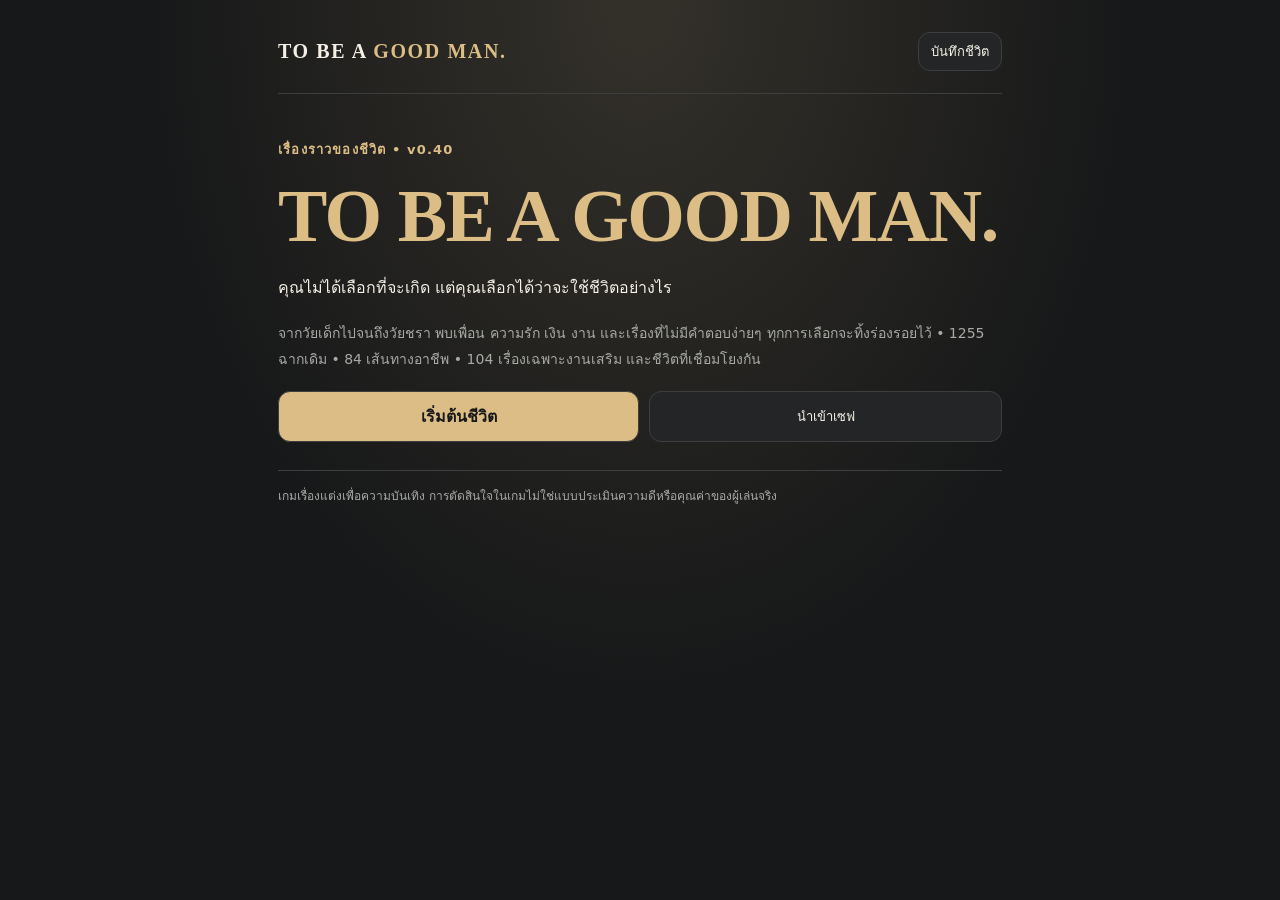
<file: index.html>
<!doctype html>
<html lang="th"><head><meta charset="utf-8"><meta name="viewport" content="width=device-width,initial-scale=1"><title>To Be a Good Man</title><style>
:root{color-scheme:dark;--bg:#171819;--panel:#232527;--ink:#f5f0e6;--muted:#a8aaa6;--gold:#dbbd85;--line:#3c3e40}*{box-sizing:border-box}body{margin:0;background:radial-gradient(ellipse at top,#34312a 0%,var(--bg) 54%);font-family:system-ui,sans-serif;color:var(--ink);min-height:100dvh}main{max-width:760px;margin:auto;padding:24px 18px 56px}header{display:flex;justify-content:space-between;align-items:center;gap:12px;padding:8px 0 22px;border-bottom:1px solid var(--line)}.brand{font-family:Georgia,serif;font-size:20px;letter-spacing:.08em;font-weight:bold}.brand span{color:var(--gold)}button{font:inherit;color:inherit;cursor:pointer;border:1px solid var(--line);background:var(--panel);border-radius:12px;padding:12px 16px;text-align:left;transition:background .15s,border-color .15s}button:hover,button:focus-visible{border-color:var(--gold);background:#38352f}button.primary{background:var(--gold);color:#171819;font-weight:700;text-align:center}button.small{font-size:13px;padding:8px 12px}button:disabled{opacity:.45;cursor:default}h1,h2,p{margin:0}h1{font-family:Georgia,serif;font-size:clamp(38px,8vw,74px);line-height:1.05;color:var(--gold)}h2{font-size:clamp(25px,5vw,35px);line-height:1.35}p{line-height:1.85}.muted{color:var(--muted);font-size:14px}.kicker{color:var(--gold);font-size:13px;letter-spacing:.09em;font-weight:bold}.scene{padding:28px 0;display:grid;gap:18px}.choices{display:grid;gap:10px}.choice{display:flex;align-items:center;gap:12px;min-height:58px}.letter{color:var(--gold);font-family:Georgia,serif;min-width:22px}.meta{display:flex;flex-wrap:wrap;gap:10px;justify-content:space-between;padding:13px 0;border-bottom:1px solid var(--line);font-size:13px;color:var(--muted)}.track{height:3px;background:var(--line);margin-top:8px;overflow:hidden;border-radius:5px}.track i{display:block;background:var(--gold);height:100%}.result{padding:20px;border:1px solid var(--line);background:var(--panel);border-radius:16px;display:grid;gap:12px}.actions{display:flex;flex-wrap:wrap;gap:10px}.actions button{flex:1;text-align:center}.journal{display:grid;gap:12px}.entry{padding:12px 0;border-bottom:1px solid var(--line)}.entry strong{display:block;margin-bottom:5px}footer{border-top:1px solid var(--line);padding-top:16px;color:var(--muted);font-size:12px;line-height:1.6}#notice{font-size:12px;color:var(--gold);min-height:18px;margin-top:8px} @media(max-width:480px){main{padding:16px 14px 32px}.brand{font-size:15px}.scene{padding:22px 0}.choice{padding:12px}.meta{font-size:12px}}
.profile{border:1px solid var(--line);border-radius:16px;padding:14px;background:#232527;display:grid;gap:12px;margin-top:10px}.person{display:flex;align-items:center;gap:12px}.avatar{height:48px;width:48px;border:1px solid #806d49;border-radius:50%;display:grid;place-items:center;color:var(--gold);background:#35312a;font-size:23px;flex:none}.person strong{font-size:17px}.person .muted{font-size:12px}.personinfo{flex:1}.balance{text-align:right;font-size:16px;font-weight:700;color:var(--gold)}.balance small{display:block;font-size:10px;color:var(--muted);font-weight:400}.statgrid{display:grid;grid-template-columns:1fr 1fr;gap:8px 16px}.stat{min-width:0}.statline{display:flex;align-items:baseline;gap:5px;justify-content:space-between;font-size:12px}.statline strong{white-space:nowrap;font-size:12px}.statbar{height:4px;border-radius:4px;background:#404244;overflow:hidden;margin-top:5px}.statbar i{display:block;height:100%;background:var(--gold);border-radius:4px}.positive{color:#83d9a4}.negative{color:#ff9a97}.latest{border-top:1px solid var(--line);padding-top:10px;display:grid;gap:5px}.latest p{font-size:13px;line-height:1.55}.latest-title{font-size:11px;color:var(--gold);font-weight:700}.effects{display:flex;flex-wrap:wrap;gap:5px 12px;font-size:12px}.scene{padding-top:20px}.meta{padding:8px 0}.choice{min-height:50px}.profile .muted{line-height:1.4}@media(max-width:480px){.profile{padding:11px;gap:10px}.statgrid{gap:7px 12px}.avatar{width:42px;height:42px}.scene{gap:13px}.latest p{font-size:12px}.balance{font-size:14px}}.groups{display:grid;grid-template-columns:1fr 1fr;gap:6px}.group{border:1px solid var(--line);border-radius:8px;min-width:0;background:#202223}.group[open]{grid-column:1/-1}.groupsummary{cursor:pointer;padding:8px;display:flex;justify-content:space-between;align-items:center;gap:4px;font-size:12px;list-style:none}.groupsummary::-webkit-details-marker{display:none}.groupsummary::before{content:"+";color:var(--gold);flex:none}.group[open] .groupsummary::before{content:"−"}.groupsummary>span:first-of-type{flex:1}.groupvalue{color:var(--gold);font-size:10px;white-space:nowrap}.group .statgrid{padding:8px;border-top:1px solid var(--line)}.group .statline{flex-wrap:wrap}.group .statline strong{margin-left:auto}.group .statline strong span{font-size:11px}@media(max-width:360px){.groups{grid-template-columns:1fr}.groupsummary{font-size:12px}}.latest{border:1px solid #6b5b40;background:linear-gradient(145deg,#353027,#292824);border-radius:12px;padding:16px;gap:8px}.latest-title{font-size:13px;line-height:1.45;color:var(--gold)}.latest p.outcome-text{font-size:clamp(19px,4.7vw,24px);font-weight:600;line-height:1.65;color:var(--ink);overflow-wrap:anywhere}.latest p.muted{font-size:12px;line-height:1.5}.latest .effects{border-top:1px solid #514a3d;padding-top:8px;font-size:10px;line-height:1.5;gap:3px 10px}.latest .effects .muted{font-size:10px}.groupsummary{font-size:11px;padding:7px}.groupvalue{font-size:9px}.group .statline,.group .statline strong{font-size:11px}.group .statline strong span{font-size:10px}.entry p.muted{color:var(--ink);font-size:18px;line-height:1.7}.entry .effects{font-size:10px;margin-top:6px}@media(max-width:480px){.latest{padding:13px;gap:7px}.latest p.outcome-text{font-size:19px;line-height:1.65}.latest p.muted{font-size:11px}.groupsummary{padding:6px}}.story-text{white-space:pre-line}.scene .kicker{line-height:1.5}.story-text{font-size:16px;line-height:1.85}@media(max-width:480px){.story-text{font-size:15px}}.scene .latest{scroll-margin-top:12px;margin-bottom:6px}.originform{display:grid;gap:16px}.originform>label{display:grid;gap:6px;font-size:13px;color:var(--gold)}.originform input[type=text]{width:100%;padding:12px;border:1px solid var(--line);border-radius:10px;background:var(--panel);color:var(--ink);font:inherit;font-size:16px}.originform fieldset{border:1px solid var(--line);border-radius:12px;padding:10px;min-width:0;margin:0}.originform legend{padding:0 6px;font-size:13px;color:var(--gold)}.originoptions{display:grid;grid-template-columns:1fr 1fr;gap:7px}.originoption{display:flex;gap:8px;align-items:flex-start;padding:10px;border:1px solid var(--line);border-radius:9px;cursor:pointer}.originoption:has(input:checked){border-color:var(--gold);background:#353027}.originoption input{accent-color:var(--gold);margin-top:4px}.originoption strong,.originoption small{display:block;line-height:1.5}.originoption strong{font-size:13px}.originoption small{font-size:11px;color:var(--muted);margin-top:3px}.originform button.primary{width:100%}@media(max-width:420px){.originoptions{grid-template-columns:1fr}}.originform select{width:100%;padding:12px;border:1px solid var(--line);border-radius:10px;background:var(--panel);color:var(--ink);font:inherit;font-size:16px}</style><link rel="stylesheet" href="goodman-cloud.css"><script src="goodman-cloud.js"></script></head><body><main><header><div class="brand">TO BE A <span>GOOD MAN.</span></div><button id="menu" class="small" type="button">บันทึกชีวิต</button></header><div id="notice" role="status"></div><section id="app" aria-live="polite"></section><footer>เกมเรื่องแต่งเพื่อความบันเทิง การตัดสินใจในเกมไม่ใช่แบบประเมินความดีหรือคุณค่าของผู้เล่นจริง</footer></main><script src="story.js"></script><script src="more-stories.js"></script><script>window.BASE_STORY=window.STORY.slice();</script><script src="life-expansion.js"></script><script src="life-system.js"></script><script src="deep-paths.js"></script><script src="episodes.js"></script><script src="episode-crossovers.js"></script><script src="origins.js"></script><script src="thai-life.js"></script><script src="cities-careers.js"></script><script src="life-turns.js"></script><script src="life-city-drama.js"></script><script src="life-entanglements.js"></script><script src="entangled-episodes.js"></script><script src="interest-paths.js"></script><script src="life-foundations.js"></script><script src="life-continuity.js"></script><script src="life-years.js"></script><script src="life-flex.js"></script><script src="career-catalog.js"></script><script src="career-expansion.js"></script><script src="career-world.js"></script><script src="career-detail.js"></script><script src="life-merged.js"></script><script src="people-memory.js"></script><script src="life-freedom.js"></script><script src="life-polish.js"></script><script src="life-later.js"></script><script>
"use strict";

 // Keep immediate, authored consequences together without changing save IDs or ages.
 
/* v0.30 Childhood: meaningful, replayable arcs. Legacy IDs remain for save migration. */
(function(w){
"use strict";
const W=w.CAREER_WORLD,S=w.STORY,E=w.EPISODES,prev={allowed:W.allowed,choices:W.choices,story:W.story,after:W.after};
const by=new Map([...S,...E].map(e=>[e.id,e])),D=new Map(),H=st=>st.child30||{},T=(s,k)=>s.stats[k]||0,ge=(k,v)=>s=>T(s,k)>=v,has=(st,k,...v)=>v.includes(H(st)[k]),known=(st,n)=>w.PEOPLE.privateOK(st,n),interest=(st,k)=>H(st).interests?.includes(k);
const early=new Set("meet_mek people_mek_visit kindergarten people_intro_fah school_a school_b school_care".split(" "));
const quiet=new Set("kid_newpal toy toy_a toy_b free_focus_5 year_5_0 year_6_1 year_8_0 year_9_1 drawing drawing_a kid_birthday kid_giftplay kid_reading kid_readshow kid_sports kid_sportpractice kid_sportday kid_homework kid_hwresult kid_family6 kid_family7 kid_rain kid_saving kid_saved9 familykid_mom5 familykid_rules familykid_dad6 familykid_holiday9 youthdistinct_move_0 youthdistinct_move_1 youthdistinct_kite_0 youthdistinct_kite_1 younglife_moneykid_0 kid_class8 kid_contest9 kid_contest10 authored_plant_0_9 authored_plant_1_10 authored_comic_0_10 varied_games_0 varied_sports_0".split(" "));
const q=(label,result,delta={},set={},need)=>({label,result,delta,set,need});
const p=(person,level="friend")=>({person,level}),j=(k,n)=>({[k]:"join",...p(n),interest:k}),end=k=>({[k]:"closed"});
function add(id,age,order,title,story,rows,gate=()=>true,parent=null){const key="child30_"+id,e={id:key,age,order,title,story:typeof story==="string"?story:"เรื่องราววัยเด็ก",cw:"child30",custom:true,choices:rows.map((_,i)=>({label:"ทางเลือก "+(i+1),result:"",delta:{},baseIndex:i}))};if(parent){e.after="child30_"+parent;e.flowDirect=true;E.push(e)}else S.push(e);D.set(key,{story,rows,gate});}
function roll(s,a,salt){let x=((s.seed??1)^Math.imul(a+1,2654435761)^salt)>>>0;x=Math.imul(x^(x>>>16),2246822507)>>>0;return ((x^(x>>>13))>>>0)/4294967296;}
const score=(s,a,salt,weights,bonus=0)=>Object.entries(weights).reduce((v,[k,m])=>v+T(s,k)*m,bonus)+roll(s,a,salt)*15;
const money=n=>n.toLocaleString("th-TH")+" บาท";
const change=(id,obj)=>{if(by.has(id))Object.assign(by.get(id),obj);};
change("birth",{story:"คุณลืมตาดูโลกในอ้อมแขนของคนที่บ้าน เสียงและสัมผัสรอบตัวคือสิ่งแรกที่คุณได้รู้จัก"});if(by.get("birth")?.choices[0]){by.get("birth").choices[0].label="ร้องเสียงดัง";by.get("birth").choices[0].result="คนที่บ้านอุ้มและปลอบคุณจนสงบ";}
change("meet_mek",{order:-20});change("people_mek_visit",{order:-19});change("kindergarten",{order:-20});
change("study_habit",{story:"คืนก่อนส่งการบ้านครั้งแรก คุณยังทำโจทย์ไม่เสร็จ แต่รายการการ์ตูนที่ชอบกำลังจะเริ่ม คนที่บ้านบอกว่าจะช่วยถ้าคุณขอ"});
// 5 years: multiple independent friendship routes, not mandatory loyalty to Mek/Fah.
add("friends",5,-35,"เพื่อนคนใหม่ในวันเปิดเทอม","วันเปิดเทอม ครูให้เด็กเลือกโต๊ะกิจกรรม นัทกำลังต่อปริศนา ข้าวปั้นชวนเพื่อนเล่น ส่วนมินนี่กำลังเล่นขายของ คุณอยากไปโต๊ะไหน?",[
q("ต่อปริศนากับนัท","นัทชอบโจทย์ยากๆ เขาชวนคุณมาเล่นด้วยกันอีก",{knowledge:5,problem:3,friend:3},{...p("นัท"),interest:"study"}),
q("เล่นกับกลุ่มข้าวปั้น","ข้าวปั้นแนะนำเพื่อนในกลุ่ม ทั้งหมดเล่นกันจนหมดพัก",{social:5,confidence:3,friend:3},{...p("ข้าวปั้น"),interest:"social"}),
q("เล่นขายของกับมินนี่","มินนี่เล่าว่าที่บ้านขายของ ทั้งคู่เล่นด้วยกันจนเริ่มสนิท",{skill:5,problem:3,friend:3},{...p("มินนี่"),interest:"trade"}),
q("เล่นคนเดียวก่อน","ครูให้คุณเลือกเล่นตามใจ ยังมีโอกาสรู้จักเพื่อนคนอื่น",{h:3,creative:3},{})]);
add("friends_day",5,-34,"เพื่อนใหม่กับกติกาของกลุ่ม",st=>"วันต่อมา "+H(st).lastPerson+" ชวนคุณเล่นอีก ขิงอยากเล่นด้วย แต่ยังไม่รู้กติกา",[
q("ชวนขิงมาเล่นและสอนกติกา","ทั้งสามคนเล่นกันจนหมดพัก ขิงดีใจที่ได้ร่วมกลุ่ม",{friend:5,social:4},{...p("ขิง")}),
q("ให้ขิงเล่นในรอบถัดไป","ขิงได้เล่นด้วยในรอบถัดไปและเริ่มรู้จักคุณ",{friend:3,problem:3},p("ขิง")),
q("ขอเล่นกับเพื่อนคนเดิมเท่านั้น","ขิงไปเล่นกับกลุ่มอื่น คุณเล่นกับเพื่อนจนจบ",{friend:1,social:-2},{}),
q("ขอพักเล่นคนเดียววันนี้","เพื่อนเข้าใจและให้คุณพักตามที่ต้องการ",{energy:4,h:2},{})],st=>!!H(st).lastPerson,"friends");
add("birthday",5,45,"วันเกิดกับของที่อยากได้","วันเกิดปีนี้ คนที่บ้านให้คุณเลือกของขวัญ หรือเก็บเงินไว้ซื้อสิ่งที่อยากได้ คุณจะเลือกอะไร?",[
q("ขอหนังสือและเกมฝึกสมอง","คุณเริ่มฝึกอ่านและแก้โจทย์",{knowledge:6,problem:3},{interest:"study"}),
q("ขออุปกรณ์กีฬา","คนที่บ้านพาคุณฝึกเล่นกีฬา",{physical:5,skill:4},{interest:"sport"}),
q("ขออุปกรณ์วาดรูปหรือประดิษฐ์ของ","คุณเริ่มทำผลงานของตัวเอง",{creative:7,skill:3},{interest:"art"}),
q("ฉลองที่บ้านและเก็บเงินใส่กระปุก","คุณฉลองกับครอบครัวและได้เงินเก็บ 150 บาท",{m:150,h:3,discipline:3},{interest:"trade"})]);
// 6 years: earning and moral consequences in the same episode.
add("market",6,10,"ร้านเล็กในงานชุมชน",(st,s)=>"งานชุมชนเปิดให้เด็กช่วยผู้ใหญ่ขายของ "+(s.origin?.family==="modest"?"ที่บ้านมีงบจำกัด จึงเลือกใช้ของที่หาได้ง่าย":"ที่บ้านเตรียมวัตถุดิบไว้ให้ลองขาย")+" มินนี่ชวนคุณช่วยขาย ผู้ใหญ่จะให้ส่วนแบ่งเป็นค่าขนม",[
q("ช่วยมินนี่ขายขนม","คุณช่วยขายจนปิดร้าน ได้ส่วนแบ่ง 120 บาท",{m:120,skill:5,friend:3},{...p("มินนี่"),trade:"sold",interest:"trade"}),
q("ทำการ์ดและของทำมือไปขาย","ขายของได้กำไร 180 บาทหลังหักต้นทุน",{m:180,creative:5,skill:4},{trade:"sold",interest:"art"}),
q("ช่วยที่บ้านโดยไม่รับเงิน","คนที่บ้านขอบคุณ คุณเห็นแล้วว่าการหาเงินไม่ง่าย",{r:4,responsibility:4,experience:4},{trade:"help"}),
q("ไปทำกิจกรรมอื่น","คุณสนุกกับวันหยุด แต่ไม่ได้รายได้จากร้าน",{h:4,energy:2},{trade:"closed"}),
q("★ จัดชุดสินค้าและทำป้ายราคา","ผู้ใหญ่ช่วยตรวจราคา ขายได้ดีและคุณได้กำไร 300 บาท",{m:300,skill:6,problem:4},{...p("มินนี่"),trade:"sold",interest:"trade"},s=>T(s,"problem")>=60||T(s,"skill")>=12)]);
add("market_cash",6,11,"เงินที่ลูกค้าจ่ายเกิน","ลูกค้าซื้อของราคา 100 บาท แต่จ่ายมา 200 บาทแล้วเดินออกไป มีเพียงคุณที่เห็นว่าเขาจ่ายเกิน",[
q("เรียกลูกค้ากลับมาคืนเงิน","ลูกค้าได้เงินคืน 100 บาท ร้านปิดด้วยยอดที่ถูกต้อง",{i:5,reliable:4,respect:3},{marketTrust:"honest"}),
q("ให้ผู้ใหญ่ตรวจเงินก่อนคืน","ผู้ใหญ่ตรวจยอดและคืนเงินครบ คุณได้ฝึกนับเงิน",{problem:4,i:3,skill:3},{marketTrust:"honest"}),
q("แอบเก็บเงินส่วนเกิน 100 บาท","คุณได้เงินเพิ่ม 100 บาทโดยไม่มีใครรู้",{m:100,i:-6,reliable:-3},{marketTrust:"hidden"}),
q("อ้างว่าลูกค้าให้ทิป","ผู้ใหญ่เชื่อและให้เงินคุณ 100 บาท ลูกค้าอาจกลับมาทวง",{m:100,i:-7,fair:-4},{marketTrust:"hidden"})],st=>has(st,"trade","sold"),"market");
add("market_truth",6,12,"ลูกค้ากลับมาทวงเงิน","หลังปิดร้าน ลูกค้ากลับมาทวงเงิน 100 บาทที่จ่ายเกิน คนที่บ้านถามว่าเกิดอะไรขึ้น",[
q("ยอมรับผิดและคืน 100 บาท","ลูกค้าได้เงินครบ คุณขอโทษต่อหน้าคนที่บ้าน",{m:-100,i:4,responsibility:4},{marketTrust:"repaired"},ge("m",100)),
q("ขอให้ผู้ใหญ่ช่วยคืนเงิน","ผู้ใหญ่ช่วยชดใช้และคุยกับคุณเรื่องความซื่อสัตย์",{r:-2,responsibility:3},{marketTrust:"repaired"}),
q("ปฏิเสธทั้งที่รู้ความจริง","ลูกค้าได้เงินคืน แต่คนที่บ้านเริ่มไม่ไว้ใจคุณ",{i:-5,reliable:-5},{marketTrust:"caught"}),
q("คืนเงินแต่ไม่ขออธิบาย","ลูกค้าได้เงินคืน เรื่องเงินจบแล้ว แต่คนที่บ้านยังไม่สบายใจ",{stress:3,responsibility:1},{marketTrust:"caught"})],st=>has(st,"marketTrust","hidden"),"market_cash");
add("homework",6,30,"เช้าวันส่งการบ้าน",(st,s)=>s.answers.study_habit===3?"ครูเห็นว่าสมุดการบ้านยังว่าง เพื่อนชวนให้ลอกก่อนส่ง":"การบ้านยังผิดบางข้อ เพื่อนชวนให้ลอกคำตอบก่อนส่งครู",[
q("บอกครูตามจริงและขอเวลาทำเอง","ครูอธิบายโจทย์ คุณทำเสร็จช่วงพักกลางวัน",{knowledge:6,responsibility:4,i:3},{studyRepair:"done",interest:"study"}),
q("ขอให้เพื่อนสอนวิธีคิด","คุณเข้าใจโจทย์และแก้เองจนส่งทัน",{knowledge:5,problem:4,friend:2},{studyRepair:"done"}),
q("ลอกคำตอบเพื่อน","คุณส่งงานผ่าน แต่ยังแก้โจทย์แบบเดิมเองไม่ได้",{i:-5,discipline:-3},{studyRepair:"copy"}),
q("ส่งงานเท่าที่ทำได้","ครูตรวจงานตามจริงและแนะนำให้ฝึกเพิ่ม",{experience:3,confidence:2},{studyRepair:"done"})],(st,s)=>[2,3].includes(s.answers.study_habit));
// The morning after homework belongs to the same episode, before unrelated events.
{const ix=S.findIndex(e=>e.id==="child30_homework");if(ix>=0){const e=S.splice(ix,1)[0];e.after="study_habit";e.flowDirect=true;E.push(e);}}
// 7 years: sport, results based on ability and preparation.
add("sport",7,5,"เจกับทีมกีฬาสี","เจชวนคุณลองวิ่งผลัดในงานกีฬาสี ครูเปิดให้ทดลองซ้อมก่อนคัดทีม ทีมชนะจะได้เงินรางวัล",[
q("ลองซ้อมกับเจ","คุณฝึกวิ่งและส่งไม้กับทีม",{physical:4,skill:6,friend:3},j("sport","เจ")),
q("ช่วยจับเวลาและเชียร์เพื่อน","คุณได้รู้จักเจและช่วยทีมจากข้างสนาม",{social:4,friend:3},{...p("เจ"),sport:"closed"}),
q("ไปทำกิจกรรมอื่น","คุณเลือกใช้เวลากับสิ่งที่ชอบกว่า",{h:3},end("sport")),
q("★ ขอคัดตัวเข้าทีมหลัก","ครูเห็นว่าคุณมีพื้นฐานดี จึงให้ซ้อมกับทีมหลัก",{physical:3,skill:5,confidence:3},j("sport","เจ"),s=>T(s,"physical")>=88&&T(s,"skill")>=8)]);
add("sport_match",7,6,"วันแข่งวิ่งผลัด","หลายสัปดาห์ต่อมา ถึงวันแข่งวิ่งผลัด เจชวนคุณวางแผนกับทีมก่อนลงสนาม",[
q("วิ่งตามจังหวะที่ซ้อม","ทีมวิ่งจนครบตามที่ฝึกมา",{physical:3,experience:4},{sportFinish:"normal"}),
q("ให้เจวิ่งตำแหน่งที่ถนัดกว่า","ทุกคนได้วิ่งในตำแหน่งที่เหมาะกับตัวเอง",{friend:4,skill:3,fair:3},{sportFinish:"team"}),
q("ฝืนเร่งความเร็วเพื่อชนะ","คุณวิ่งจนจบ แต่เหนื่อยมากและต้องพัก",{energy:-7,physical:-2,ambition:3},{sportFinish:"risk"}),
q("★ วางแผนจังหวะวิ่งและส่งไม้","ทีมส่งไม้ได้คล่องขึ้นและทำงานเข้าขากัน",{skill:4,problem:4,friend:3},{sportFinish:"expert"},s=>T(s,"skill")>=15&&T(s,"physical")>=85)],st=>has(st,"sport","join"),"sport");
const sportPrize=(st,s)=>{const n=score(s,7,41,{physical:.5,skill:.6,discipline:.2},has(st,"sportFinish","team","expert")?10:0);return n>=78?500:n>=65?200:0;};
add("sport_result",7,7,"ประกาศผลกีฬาสี",(st,s)=>{const n=sportPrize(st,s);return n===500?"ทีมชนะเลิศ! ได้เงินรางวัลคนละ 500 บาท":n===200?"ทีมได้รองชนะเลิศ รับเงินคนละ 200 บาท":"ทีมไม่ติดอันดับ แต่ทุกคนวิ่งจบ ครูแนะนำสิ่งที่ควรฝึก";},[
q("ขอบคุณทีมและทบทวนผลแข่ง","คุณรู้ว่าครั้งนี้ทำอะไรได้ดีและควรฝึกอะไรเพิ่ม",{experience:4,friend:3},{sport:"finished"}),
q("ขอครูแนะนำวิธีฝึกต่อ","ครูช่วยวางแผนซ้อมให้คุณ",{skill:5,discipline:3},{sport:"finished",interest:"sport"}),
q("พักแข่งและลองกิจกรรมอื่น","คุณพักร่างกายและมีเวลาทำสิ่งอื่น",{energy:5,h:3},{sport:"finished",sportStop:true})],st=>!!H(st).sportFinish,"sport_match");
// 8 years: gaming and a separate social circle with real trade-offs.
add("games",8,5,"บอลกับทีมเกมหลังเลิกเรียน","บอลชวนคุณตั้งทีมเล่นเกมหลังเลิกเรียน โดยมีผู้ปกครองอนุญาต เดือนหน้าจะมีการแข่งขันที่โรงเรียน",[
q("เล่นกับบอลหลังทำการบ้าน","บอลชวนคุณฝึกเป็นทีม คุณได้เพื่อนเล่นเกมคนใหม่",{problem:5,friend:4,discipline:3},j("games","บอล")),
q("ฝึกหนักแม้ต้องนอนดึก","คุณสนิทกับบอลและเล่นเก่งขึ้น แต่เริ่มง่วงในห้องเรียน",{skill:5,friend:3,energy:-6,discipline:-4},{...j("games","บอล"),gameRisk:true}),
q("ชวนบอลทำกิจกรรมอื่น","บอลตกลงลองกิจกรรมใหม่ด้วยกัน",{friend:3,social:3},{...p("บอล"),games:"closed"}),
q("ไม่เข้าทีมและทำสิ่งที่ชอบ","คุณไม่ได้เข้าทีมเกม แต่ยังพบเพื่อนจากกิจกรรมอื่น",{h:3},end("games"))]);
add("games_match",8,6,"การแข่งขันเกมของโรงเรียน","หลังซ้อมมาหลายครั้ง ถึงวันแข่งเกมแล้ว ทีมที่ทำผลงานดีจะได้เงินรางวัล",[
q("แบ่งหน้าที่และสื่อสารกับทีม","ทีมช่วยกันแก้ปัญหาจนจบทุกนัด",{problem:5,skill:4,friend:3},{gameFinish:"team"}),
q("เล่นตามที่ตัวเองถนัด","คุณทำหน้าที่ของตัวเองและได้ประสบการณ์",{skill:5,experience:3},{gameFinish:"solo"}),
q("ตำหนิเพื่อนเมื่อทีมตามหลัง","ทีมเสียสมาธิ เพื่อนเริ่มไม่พอใจคุณ",{friend:-5,stress:3,skill:2},{gameFinish:"blame"}),
q("★ อ่านแผนคู่แข่งและปรับแผนทีม","ทีมเปลี่ยนแผนได้ทันและเล่นเข้าขากันมากขึ้น",{problem:5,skill:4,friend:4},{gameFinish:"expert"},ge("problem",65))],st=>has(st,"games","join"),"games");
const gamePrize=(st,s)=>{const n=score(s,8,57,{problem:.55,skill:.7},has(st,"gameFinish","team","expert")?12:0);return n>=70?800:n>=58?300:0;};
add("games_result",8,7,"ผลการแข่งขันและเวลาเล่น",(st,s)=>{const n=gamePrize(st,s);return (n===800?"ทีมชนะ! คุณได้ส่วนแบ่ง 800 บาท":n===300?"ทีมได้รางวัลชมเชย คุณได้ส่วนแบ่ง 300 บาท":"ทีมไม่ได้รางวัล แต่เล่นครบทุกนัด")+(H(st).gameRisk?" ครูยังทักว่าช่วงนี้คุณง่วงในห้องเรียนบ่อย":"")+" คุณจะจัดเวลาเล่นต่อไปอย่างไร?";},[
q("เล่นหลังทำการบ้านเสร็จ","คุณกับบอลตกลงเวลาเล่นให้ไม่กระทบการเรียน",{discipline:5,selfcontrol:4},{games:"finished",gameRisk:false}),
q("ฝึกจริงจังโดยให้ผู้ใหญ่ช่วยจัดเวลา","ผู้ใหญ่ช่วยจัดตารางซ้อมและพัก คุณยังได้พัฒนาฝีมือ",{skill:5,problem:3},{games:"finished",interest:"games",gameRisk:false}),
q("เพิ่มเวลาเล่นทุกวัน","คุณเล่นเก่งขึ้น แต่เริ่มพักผ่อนไม่พอและเรียนเสีย",{skill:4,energy:-7,discipline:-5},{games:"finished",gameRisk:true}),
q("พักแข่งและลองกิจกรรมอื่น","คุณยังเป็นเพื่อนกับบอลได้ แม้ไม่ได้แข่งเกมด้วยกัน",{h:4,energy:4},{games:"finished",gameStop:true,gameRisk:false})],st=>!!H(st).gameFinish,"games_match");
add("circle",8,14,"โต๊ะอาหารที่เลือกได้","พักเที่ยง ข้าวปั้นชวนคุณไปนั่งด้วย ขิงกำลังอ่านหนังสือคนเดียว ส่วนพีทอยากอวดของเล่นราคาแพงที่เพิ่งได้มา",[
q("นั่งกับขิงและชวนคุย","ขิงเล่าเรื่องอวกาศที่ชอบ คุณเริ่มสนิทกัน",{knowledge:4,friend:4,social:2},p("ขิง")),
q("ไปนั่งกับกลุ่มข้าวปั้น","คุณรู้จักเพื่อนในกลุ่มเพิ่มขึ้น",{social:5,friend:4},p("ข้าวปั้น")),
q("ไปดูของเล่นกับพีท","พีทเล่าเรื่องของสะสมและชวนคุณเล่นด้วย",{friend:3,experience:3},p("พีท")),
q("ขอนั่งพักคนเดียว","คุณได้พักเงียบๆ ตามที่ต้องการ",{energy:4,h:3},{})]);
add("circle_test",8,15,"ของเล่นที่มีเงื่อนไข","พีทจะให้คุณเล่นของเล่นราคาแพงของเขา แต่มีข้อแม้ว่าอย่าชวนขิง เพราะขิงไม่มีของเล่นแบบเดียวกัน",[
q("ไม่รับข้อเสนอและชวนขิงเล่นอย่างอื่น","คุณอดเล่นของพีท แต่ขิงดีใจที่คุณชวนเขา",{fair:5,friend:4,i:3},p("ขิง")),
q("ขอให้พีทเลิกกีดกันขิง","พีทไม่ให้ยืมของเล่น แต่ยอมเลิกกันขิงออกจากกลุ่ม",{problem:4,social:3,fair:3},p("พีท")),
q("ตกลงและไม่ชวนขิง","คุณได้เล่นของที่อยากได้ ขิงเสียใจและเริ่มตีตัวออกห่าง",{h:4,fair:-6,friend:-3},{...p("พีท"),exclude:"ขิง"}),
q("เดินออกมา ไม่เข้าข้างใคร","คุณไม่ได้เล่นของพีท และขิงต้องจัดการเรื่องนี้เอง",{energy:2,confidence:-1},{}),
q("★ ชวนทุกคนผลัดกันเล่น","พีทยอมให้ทุกคนเล่นเป็นรอบ ขิงได้ร่วมเล่นด้วย",{social:5,problem:4,friend:5,fair:3},p("ขิง"),s=>T(s,"social")>=65&&T(s,"problem")>=60)],st=>["พีท","ขิง","ข้าวปั้น"].some(n=>known(st,SOCIAL_CONTEXT.schoolPerson(st,n))),"circle");
// 9 years: science and art, with awards and genuinely difficult choices.
add("science",9,10,"ครูเปิดรับตัวแทนประกวดสิ่งประดิษฐ์","ครูประกาศประกวดสิ่งประดิษฐ์ รางวัลทีมชนะ 2,000 บาท นัทชวนคุณทำเครื่องเตือนน้ำล้น มีเวลาเตรียมหนึ่งเดือน",[
q("สมัครประกวดกับนัท","ทั้งคู่แบ่งงานและนัดทดลองต้นแบบ",{knowledge:6,problem:5,friend:3},j("science","นัท")),
q("ขอฝึกกับครูก่อน ยังไม่สมัคร","ครูให้โจทย์ฝึกสำหรับการประกวดครั้งหน้า",{knowledge:5,discipline:3},{science:"closed",interest:"study"}),
q("เลือกกิจกรรมอื่น","คุณเลือกใช้เวลากับสิ่งที่สนใจกว่า",{h:3},end("science")),
q("★ เสนอต้นแบบเข้าคัดเลือก","ครูเห็นว่าคุณมีพื้นฐานดี จึงให้นัทช่วยทดสอบต้นแบบ",{knowledge:5,creative:5,problem:4},j("science","นัท"),s=>T(s,"knowledge")>=25&&T(s,"problem")>=60)],(st,s)=>interest(st,"study")||interest(st,"art")||T(s,"knowledge")>=15||T(s,"creative")>=15||roll(s,9,61)<.4);
add("science_build",9,11,"ต้นแบบที่ยังใช้ไม่ได้","เครื่องเตือนน้ำล้นยังทำงานผิดจังหวะ นัทอยากส่งทั้งอย่างนั้น แต่ครูให้เวลาแก้ถึงพรุ่งนี้",[
q("ช่วยกันแก้และบันทึกผลจริง","คุณกับนัทแก้ข้อผิดพลาดและเก็บผลทดลองไว้",{problem:6,knowledge:5,friend:3},{scienceBuild:"team"}),
q("ส่งตามสภาพและอธิบายข้อบกพร่อง","ทีมส่งทันและบอกกรรมการตามตรงว่าอะไรยังใช้ไม่ได้",{i:4,knowledge:4},{scienceBuild:"honest"}),
q("ให้ผู้ใหญ่ทำแทนแล้วอ้างว่าทำเอง","ผลงานดูดีขึ้น แต่คุณกับนัทอธิบายวิธีทำได้ไม่ครบ",{i:-6,creative:1},{scienceBuild:"fake"}),
q("★ วิเคราะห์และแก้จุดที่ผิดพลาด","ต้นแบบทำงานได้ ทีมมีผลทดลองยืนยัน",{problem:5,knowledge:5,creative:4},{scienceBuild:"expert"},s=>T(s,"problem")>=65&&T(s,"knowledge")>=25)],st=>has(st,"science","join"),"science");
const scienceWin=(st,s)=>!has(st,"scienceBuild","fake")&&score(s,9,91,{knowledge:.9,problem:.4,creative:.4},has(st,"scienceBuild","team","expert")?15:0)>=70;
add("science_result",9,12,"ประกาศผลการประกวด",(st,s)=>scienceWin(st,s)?"ทีมชนะ! ได้เงินรางวัล 2,000 บาท ครูฝากเงินไว้กับคุณ เพราะวันนี้นัทไม่มาโรงเรียน":has(st,"scienceBuild","fake")?"กรรมการถามวิธีทำ แต่ทีมตอบไม่ได้ จึงไม่ได้รางวัล":"ทีมไม่ชนะ ครูชมส่วนที่ทำได้ดีและบอกจุดที่ควรปรับ",[
q("รับผลการแข่งขันและทบทวนผลงาน","คุณได้รู้จุดแข็งและข้อบกพร่องของงานที่ทำกับนัท",{experience:4,friend:4},{science:"finished"}),
q("ขอคำแนะนำจากครู","ครูแนะนำสิ่งที่ควรฝึกก่อนประกวดครั้งหน้า",{knowledge:5,discipline:3},{science:"finished",interest:"study"}),
q("จบการแข่งขันแล้วลองอย่างอื่น","คุณจบโครงงานและมีเวลาให้ความสนใจด้านอื่น",{h:3,energy:3},{science:"finished"})],st=>!!H(st).scienceBuild,"science_build");
add("science_money",9,13,"เงินรางวัลที่ไม่มีใครรู้","ครูฝากเงินรางวัลทีม 2,000 บาทไว้กับคุณ นัทช่วยทำงานเกือบครึ่ง แต่ยังไม่รู้ว่าคุณรับเงินมาแล้ว",[
q("แจ้งครูและแบ่งเงินกับนัทคนละครึ่ง","นัทได้เงิน 1,000 บาท คุณได้เงิน 1,000 บาท ครูยืนยันชื่อทั้งคู่",{m:1000,i:5,fair:5,friend:4},{scienceMoney:"fair"}),
q("เอาเงินไปแบ่งให้นัทเอง","ทั้งคู่ได้เงินคนละ 1,000 บาท นัทขอบคุณคุณ",{m:1000,friend:5,i:3},{scienceMoney:"fair"}),
q("เก็บเงินทั้งหมดโดยไม่บอกนัท","คุณได้เงิน 2,000 บาท แต่นัทอาจมาทวงส่วนของเขา",{m:2000,i:-7,fair:-6},{scienceMoney:"hidden"}),
q("ยกเงินทั้งหมดให้นัท","นัทรับเงินที่คุณเต็มใจให้ คุณไม่ได้เก็บเงินรางวัลไว้",{sacrifice:5,friend:5},{scienceMoney:"given"}),
q("★ แบ่งเงินและชวนวางแผนผลงานใหม่","ทั้งคู่ได้เงินคนละ 1,000 บาทและตกลงวางแผนงานครั้งต่อไป",{m:1000,problem:5,social:3,friend:4},{scienceMoney:"fair"},s=>T(s,"social")>=65&&T(s,"problem")>=65)],st=>H(st).scienceWin===true,"science_result");
add("science_truth",10,4,"นัทถามเรื่องรางวัล","นัทเห็นประกาศรางวัลปีที่แล้ว เขารู้ว่าทีมได้เงิน 2,000 บาท และถามว่าทำไมเขาไม่ได้ส่วนแบ่ง",[
q("ยอมรับผิดและคืน 1,000 บาท","นัทได้เงินที่ควรได้รับ แต่ยังต้องใช้เวลาจึงจะไว้ใจคุณอีกครั้ง",{m:-1000,i:4,responsibility:5,friend:1},{scienceMoney:"repaired"},ge("m",1000)),
q("ยอมรับและขอผู้ใหญ่ช่วยคืนเงิน","ผู้ใหญ่ช่วยจัดการเงินคืนให้นัท คุณต้องรับผิดชอบเรื่องนี้",{i:4,responsibility:3,r:-2},{scienceMoney:"repaired"}),
q("ปฏิเสธว่าไม่ได้รางวัล","นัทมีหลักฐานและขอห่างจากคุณ ผู้ใหญ่ช่วยจัดการคืนเงิน",{i:-6,reliable:-6,friend:-5},{scienceMoney:"caught",...p("นัท","distant")}),
q("ขอโทษและคืนเท่าที่มี","นัทได้เงินครบจากคุณและเงินที่ผู้ใหญ่ช่วยจ่าย",{i:3,responsibility:4,r:-2},{scienceMoney:"repaired"})],st=>has(st,"scienceMoney","hidden"));
add("art",9,20,"ประกวดศิลปะและของทำมือ","ใบหม่อนชวนคุณส่งงานประกวดศิลปะที่โรงเรียน มีเงินรางวัล 1,500 บาท และซุ้มขายของทำมือ",[
q("สมัครประกวดภาพวาดกับใบหม่อน","คุณเริ่มวาดภาพและฝึกกับใบหม่อน",{creative:7,friend:3},j("art","ใบหม่อน")),
q("ทำของขายแทนการประกวด","คุณขายของได้กำไร 350 บาทหลังหักต้นทุน",{m:350,creative:4,skill:5},{...p("ใบหม่อน"),art:"closed",interest:"trade"}),
q("ไปชมงานและเชียร์เพื่อน","คุณได้ดูผลงานหลายแบบโดยไม่ต้องลงแข่ง",{friend:3,experience:3},{...p("ใบหม่อน"),art:"closed"}),
q("ไม่ร่วมงานและไปทำกิจกรรมอื่น","คุณเลือกใช้เวลากับสิ่งที่สนใจกว่า",{h:3},end("art")),
q("★ ส่งผลงานที่เคยทำไว้","ครูช่วยส่งผลงานของคุณเข้าประกวด",{creative:5,confidence:3},j("art","ใบหม่อน"),ge("creative",24))],(st,s)=>interest(st,"art")||T(s,"creative")>=12||roll(s,9,73)<.35);
const artPrize=(st,s)=>score(s,9,82,{creative:1,skill:.5})>=42?1500:0;
add("art_result",9,21,"ผลการประกวดศิลปะ",(st,s)=>artPrize(st,s)?"คุณได้รับรางวัล 1,500 บาท! กรรมการชมไอเดียของคุณ":"คุณไม่ได้รางวัล แต่กรรมการบอกจุดเด่นและสิ่งที่ควรฝึก",[
q("รับผลและขอบคุณใบหม่อน","ทั้งคู่คุยถึงผลงานและข้อแนะนำก่อนจบงาน",{friend:4,experience:3},{art:"finished"}),
q("ขอกรรมการแนะนำวิธีฝึกต่อ","กรรมการแนะนำจุดที่ควรพัฒนาฝีมือ",{creative:5,skill:3},{art:"finished",interest:"art"}),
q("ทำงานศิลปะเพื่อความสนุก","คุณยังได้วาดรูปที่ชอบโดยไม่ต้องแข่งขัน",{h:5,energy:3},{art:"finished"})],st=>has(st,"art","join"),"art");
// 10 years: responsibility, scholarships, next-stage interests.
add("leader",10,10,"หัวหน้ากิจกรรมและเงินส่วนรวม","ครูเปิดรับหัวหน้ากิจกรรมห้อง มีงบ 1,000 บาท ข้าวปั้นชวนคุณช่วยคิดงาน ส่วนพีทอยากจัดตามใจตัวเอง",[
q("สมัครและชวนทุกคนออกแบบงาน","ครูให้คุณลองรับผิดชอบกิจกรรมหนึ่งครั้ง",{social:5,responsibility:4},{...p("ข้าวปั้น"),leader:"join",interest:"social"}),
q("ช่วยเบื้องหลัง ไม่สมัครหัวหน้า","คุณช่วยวางแผนและได้รู้จักเพื่อนหลายกลุ่ม",{skill:4,friend:3},{...p("ข้าวปั้น"),leader:"closed"}),
q("เลือกทำกิจกรรมอื่น","คุณมีเวลาให้สิ่งที่สนใจแทน",{h:3},end("leader")),
q("★ เสนอแผนงานและงบประมาณ","ครูเห็นแผนที่คุณเสนอและมอบหน้าที่ให้คุณ",{social:5,problem:4,confidence:3},{leader:"join",interest:"social"},s=>T(s,"social")>=65&&T(s,"reliable")>=55)]);
add("leader_cash",10,11,"เงินกิจกรรมที่เหลือ","งานจบแล้ว เหลืองบ 300 บาท พีทชวนคุณแบ่งกันคนละ 150 บาทก่อนครูตรวจบัญชี",[
q("คืนเงินพร้อมบัญชีให้ครู","ครูตรวจยอดและนำเงินกลับเข้ากองกลาง คุณได้รับความไว้วางใจ",{i:5,reliable:5,responsibility:4},{leader:"finished"}),
q("ขอครูใช้เงินซื้อของให้ห้อง","ครูอนุมัติและลงบัญชี ทุกคนได้ใช้ของร่วมกัน",{fair:4,friend:4,problem:3},{leader:"finished"}),
q("แบ่งเงินกับพีทคนละ 150 บาท","คุณได้เงิน 150 บาทโดยไม่ได้รับอนุญาต ครูยังตรวจสอบยอดได้",{m:150,i:-6,fair:-5},{leader:"hidden",...p("พีท")}),
q("ให้ครูจัดการเงินที่เหลือ","ครูรับเงินคืนครบ คุณไม่ร่วมแบ่งเงินส่วนกลาง",{i:3,selfcontrol:3},{leader:"finished"})],st=>has(st,"leader","join"),"leader");
add("leader_check",10,12,"ครูตรวจบัญชี","ครูตรวจพบว่าเงินหายไป 300 บาท จึงเรียกคุณกับพีทมาคุยหลังเลิกเรียน",[
q("สารภาพและคืนเงิน 150 บาท","ครูรับเงินส่วนของคุณคืนและคุยกับพีทแยกกัน",{m:-150,i:4,responsibility:4},{leader:"repaired"},ge("m",150)),
q("ขอผู้ใหญ่ช่วยคืนเงิน","ผู้ใหญ่ช่วยคืนเงินและคุยกับคุณเรื่องความรับผิดชอบ",{i:3,r:-2,responsibility:3},{leader:"repaired"}),
q("โยนความผิดให้พีททั้งหมด","ครูพบหลักฐานว่าแบ่งเงินกัน ความไว้ใจลดลง",{i:-6,reliable:-6,friend:-4},{leader:"caught",...p("พีท","distant")}),
q("ยอมรับและขอให้ผู้ใหญ่ช่วยจัดการ","เงินส่วนกลางได้รับคืน แต่ครูยังไม่ไว้ใจคุณเหมือนเดิม",{responsibility:3,stress:3,r:-2},{leader:"repaired"})],st=>has(st,"leader","hidden"),"leader_cash");
add("scholar",10,20,"โอกาสทุนส่งเสริมความสามารถ",(st,s)=>"ครูประกาศทุน 3,000 บาทสำหรับนักเรียนที่ผ่านการคัดเลือก "+(s.origin?.family==="modest"?"ครูบอกว่ามีเงินช่วยค่าอุปกรณ์และเดินทางสำหรับเด็กที่ขาดแคลน":"ผู้สมัครต้องส่งผลงานและเข้าคัดเลือกด้วยตัวเอง"),[
q("สมัครคัดเลือกและฝึกตามแผน","คุณส่งผลงานและเข้าคัดเลือกตามกติกา",{knowledge:5,discipline:4},{scholar:"join",interest:"study"}),
q("ถามครูถึงทุนที่ตรงกับความถนัด","ครูแนะนำทุนและกิจกรรมที่เหมาะกับคุณ",{problem:4,experience:4},{scholar:"closed"}),
q("ไม่สมัครและทำกิจกรรมเดิม","คุณเลือกใช้เวลากับสิ่งที่ชอบ",{h:3},end("scholar")),
q("★ ส่งแฟ้มผลงานเข้าคัดเลือก","ครูรับรองผลงานที่คุณสะสมไว้และส่งชื่อเข้าคัดเลือก",{confidence:4,knowledge:5,experience:3},{scholar:"join",interest:"study"},s=>T(s,"knowledge")>=32||T(s,"creative")>=30||T(s,"skill")>=35)],(st,s)=>T(s,"knowledge")>=18||T(s,"creative")>=18||T(s,"skill")>=22||s.origin?.family==="modest");
const scholarship=(st,s)=>Math.max(T(s,"knowledge"),T(s,"creative"),T(s,"skill"))+T(s,"discipline")*.35+roll(s,10,102)*18>=53?3000:0;
add("scholar_result",10,21,"ประกาศผลทุน",(st,s)=>scholarship(st,s)?"คุณผ่านการคัดเลือก! ได้ทุนการศึกษา 3,000 บาท":"คุณยังไม่ผ่าน ครูบอกจุดที่ต้องฝึกเพิ่ม",[
q("รับผลและวางแผนฝึกต่อ","คุณนำคำแนะนำไปวางแผนสำหรับช่วงมัธยม",{experience:4,discipline:4},{scholar:"finished"}),
q("คุยกับครอบครัวเรื่องเป้าหมาย","คนที่บ้านรับฟังและตกลงช่วยตามกำลัง",{r:4,security:3},{scholar:"finished"}),
q("พักก่อนแล้วลองสิ่งอื่น","คุณยังมีอิสระเลือกสิ่งที่อยากทำ",{h:4,energy:3},{scholar:"finished"})],st=>has(st,"scholar","join"),"scholar");
add("next",10,95,"ก่อนก้าวสู่วัยมัธยม","เมื่อมองย้อนวัยเด็ก คุณเริ่มรู้แล้วว่าตัวเองชอบอะไร จากนี้อยากให้เวลากับสิ่งไหนมากขึ้น?",[
q("การเรียนและฝึกคิด","คุณเตรียมพื้นฐานการเรียนสำหรับช่วงมัธยม",{knowledge:5,discipline:3},{interest:"study"}),
q("กีฬาและสุขภาพ","คุณตั้งใจดูแลร่างกายและฝึกกีฬา",{physical:4,skill:4},{interest:"sport"}),
q("เกม ศิลปะ และงานสร้างสรรค์","คุณให้เวลากับงานอดิเรกและไอเดียใหม่ๆ",{creative:5,problem:3},{interest:"art"}),
q("เพื่อน กิจกรรม และการหาเงิน","คุณอยากรู้จักคนใหม่และลองหาโอกาสด้วยตัวเอง",{social:4,skill:4},{interest:"social"})]);
// Later-life branch compatibility: existing gates and historical choices remain valid.
const guestNames=st=>Object.keys(st.people||{}).filter(n=>!SOCIAL_CONTEXT.remote(st,n)&&["เมฆ","ฟ้า","นัท","ข้าวปั้น","ดิน","มินนี่","เจ","บอล","ขิง","พีท","ใบหม่อน","โจ๊ก",...SOCIAL_CONTEXT.schoolNames(st)].includes(n)&&known(st,n));
const guest=by.get("familykid_friendhome");if(guest)while(guest.choices.length<13)guest.choices.push({label:"ชวนเพื่อน",result:"",delta:{},set:{}});
const legacyFollow={kid_giftplay:"kid_birthday",kid_readshow:"kid_reading",kid_sportpractice:"kid_sports",kid_sportday:"kid_sportpractice",kid_hwresult:"kid_homework",kid_family7:"kid_family6",kid_saved9:"kid_saving",kid_contest9:"kid_class8",kid_contest10:"kid_contest9",authored_plant_1_10:"authored_plant_0_9",youthdistinct_move_1:"youthdistinct_move_0",youthdistinct_kite_1:"youthdistinct_kite_0"};
const prizes={child30_sport_result:sportPrize,child30_games_result:gamePrize,child30_art_result:artPrize,child30_scholar_result:scholarship};
W.allowed=(e,st,s)=>{if(e.cw==="child30")return D.get(e.id).gate(st,s);if(e.age<=10&&quiet.has(e.id)){if(e.id==="kid_newpal"&&!Object.hasOwn(s.answers,"child30_friends"))return prev.allowed(e,st,s);if(legacyFollow[e.id]&&Object.hasOwn(s.answers,legacyFollow[e.id]))return prev.allowed(e,st,s);return false;}if(e.age<=4&&early.has(e.id))return e.id!=="people_mek_visit"||Object.hasOwn(s.answers,"meet_mek")&&s.answers.meet_mek!==2;if(e.id==="familykid_friendhome")return guestNames(st).length>0;if(e.id==="kid_fah5"&&!known(st,"ฟ้า"))return false;return prev.allowed(e,st,s);};
W.story=(e,st)=>e.cw==="child30"?e.story:prev.story(e,st);
W.choices=(e,st,s)=>{
 if(e.id==="familykid_friendhome")return [...guestNames(st).map((n,i)=>({label:"ขออนุญาตชวน "+n+" มาเล่นที่บ้าน",result:"ผู้ใหญ่ทั้งสองบ้านตกลงนัดวันหยุด",delta:{friend:2},set:{fkGuest:n},baseIndex:i<3?i:i+1})),{label:"วันนี้อยากใช้เวลากับครอบครัว",result:"คุณพักกับคนที่บ้าน",delta:{r:2},set:{fkGuest:""},baseIndex:3}];
 if(e.cw!=="child30")return prev.choices(e,st,s);
 const d=D.get(e.id),award=prizes[e.id]?.(st,s)||0;
 return d.rows.map((r,i)=>{const set={...r.set},delta={...r.delta};let result=r.result;
 if(e.id==="child30_science_result")set.scienceWin=scienceWin(st,s);
 if(award){delta.m=(delta.m||0)+award;result+=" ได้รับเงิน "+money(award)+"";}
 if((e.id==="child30_market_truth"&&i!==0)||(e.id==="child30_leader_check"&&i!==0)||(e.id==="child30_science_truth"&&i!==0)){const amount=e.id==="child30_market_truth"?100:e.id==="child30_leader_check"?150:1000,paid=Math.min(amount,Math.max(0,s.stats.m));delta.m=-paid;result+=" คุณจ่ายคืน "+money(paid)+(paid<amount?" ส่วนที่เหลือผู้ใหญ่ช่วยจ่าย":"")+".";}
 return {...r,label:r.label.replace(/^★ /,""),set,delta,result,baseIndex:i,special:r.label.startsWith("★")};
 }).filter((r,i)=>!d.rows[i].need||d.rows[i].need(s,st));
};
function person(st,n,level){if(!n)return;st.people[n]={...(st.people[n]||{}),feeling:level==="distant"?"เว้นระยะ":"รู้สึกดี",boundary:level==="distant"?"รู้จักห่างๆ":"เพื่อนเท่านั้น"};}
W.after=(st,old,e,n,ch,item)=>{prev.after(st,old,e,n,ch,item);if(e.cw!=="child30")return;const a=item.careerSet||ch.set||{},v={...H(old)},ints=new Set(v.interests||[]);for(const [k,x] of Object.entries(a))if(!["person","level","interest","exclude"].includes(k))v[k]=x;
 if(a.interest)ints.add(a.interest);if(a.person){person(st,a.person,a.level);v.lastPerson=a.person;}if(e.id==="child30_friends"&&["นัท","ข้าวปั้น"].includes(a.person))st.kidPal=a.person;if(a.exclude)person(st,a.exclude,"distant");v.interests=[...ints];st.child30=v;
 if(a.interest==="study"&&!st.schoolLike)st.schoolLike="หนังสือ";if(a.interest==="sport"&&!st.schoolLike)st.schoolLike="กีฬา";if(a.interest==="art"&&!st.schoolLike)st.schoolLike="สร้างสรรค์";
 if(e.id==="child30_games_result"&&!v.gameStop&&!SOCIAL_CONTEXT.remote(st,"บอล")){st.vy_games_step=1;st.vy_games_status=v.gameRisk?"heavy":"casual";}
 if(e.id==="child30_sport_result"&&!v.sportStop&&!SOCIAL_CONTEXT.remote(st,"เจ")){st.vy_sports_step=1;st.vy_sports_status="practice";}
 const bad=(e.id==="child30_market_cash"&&n>=2||e.id==="child30_homework"&&n===2||e.id==="child30_circle_test"&&n===2||e.id==="child30_science_money"&&n===2||e.id==="child30_leader_cash"&&n===2);if(bad){st.fkConduct=Math.min(20,(st.fkConduct||0)+2);st.fkIncidents=(st.fkIncidents||0)+1;}
};
w.CHILDHOOD30={defs:D,quiet,story(e,st,s){const x=D.get(e.id).story;return typeof x==="function"?x(st,s):x},guestNames};
})(window);

const STORY_FLOW=(()=>{
  const links={
   familykid_grandmeal:"familykid_grandvisit",
   familykid_mall:"familykid_mallinvite",
   familykid_mallfollow:"familykid_mall",
   familykid_sea:"familykid_seaoffer",
   familykid_shopfollow:"familykid_shop7",
   familykid_friendvisit:"familykid_friendhome",
   youth_campus_club:"youth_campus_invite",
   youth_adult_trip:"youth_adult_trip_invite"
  };
  const previous=(s,id)=>s.history.findLast(x=>x.id===id&&!x.free);
  const guest=(s,st)=>{const h=previous(s,"familykid_friendhome");if(!h)return "";
   if(h.careerSet&&Object.hasOwn(h.careerSet,"fkGuest"))return h.careerSet.fkGuest||"";
   const m=h.label?.match(/^ขออนุญาตชวน (.+?) มาเล่น/);return m?.[1]||"";
  };
  function organize(base,episodes){
   const by=new Map(base.map(e=>[e.id,e])),child=[],roots=[];
   for(const e of base){const parent=links[e.id],p=by.get(parent);
    if(p&&p.age===e.age)child.push({...e,after:parent,flowDirect:true});
    else roots.push(e);
   }
   return {roots,episodes:[...episodes,...child]};
  }
  function overrideGate(e,st,s){
   if(e.id==="familykid_friendvisit")return !!guest(s,st)&&window.PEOPLE.privateOK(st,guest(s,st));
   if(e.id==="familykid_friendhome")return window.CHILDHOOD30.guestNames(st).length>0;
   return undefined;
  }
  function story(e,st,s){
   if(e.id==="familykid_friendvisit"){
    const name=guest(s,st);if(!name)return undefined;
    return "ถึงวันหยุด ผู้ใหญ่มาส่ง"+name+"ที่บ้าน "+name+"ถามว่าอยากเล่นอะไร ทั้งคู่มีเวลาถึงช่วงเย็นก่อนกลับบ้าน";
   }
   if(e.id==="familykid_friendhome")return "ใกล้ถึงวันหยุด คนที่บ้านถามว่าอยากชวนเพื่อนคนไหนมาเล่นที่บ้าน ผู้ใหญ่จะช่วยนัดให้";
   if(e.id==="familykid_grandmeal")return "หลังเดินทางมาถึงบ้านญาติและทักทายกันเรียบร้อย กลิ่นอาหารลอยมาจากครัว ผู้ใหญ่กำลังจัดโต๊ะมื้อกลางวันและชวนคุณช่วยในส่วนที่ปลอดภัย";
   if(e.id==="familykid_mall")return "เมื่อครอบครัวเดินทางมาถึงห้าง คุณเดินผ่านร้านของเล่นและเห็นของชิ้นหนึ่งที่อยากได้มาก ผู้ใหญ่บอกว่าต้องดูก่อนว่าวันนี้มีงบเหลือไหม";
   if(e.id==="familykid_sea")return "หลังเตรียมค่าเดินทางและเลือกวันหยุดที่ทุกคนว่าง ครอบครัวออกเดินทางจนมาถึงชายหาด คุณได้ยินเสียงคลื่นและเห็นทรายตรงหน้า ผู้ใหญ่ชี้บริเวณที่เล่นได้อย่างปลอดภัย";
   if(e.id==="familykid_shopfollow")return "ผู้ใหญ่พาคุณกลับไปที่ร้านพร้อมของที่ยังไม่ได้จ่ายเงิน เจ้าของร้านยินดีรับของคืน และคนที่บ้านให้คุณมีส่วนรับผิดชอบกับสิ่งที่เกิดขึ้น";
   if(e.id==="youth_campus_club")return "หลังสมัครทดลองเข้าชมรมแล้ว คุณมาร่วมประชุมครั้งแรก เพื่อนในชมรมกำลังเตรียมงานเล็กๆ และถามว่าคุณสะดวกช่วยส่วนไหน";
   if(e.id==="youth_adult_trip")return "ถึงวันที่ตกลงไปเที่ยว กลุ่มออกเดินทางตามงบที่วางไว้ แต่ระหว่างทางฝนตกหนักขึ้น เพื่อนบางคนอยากเดินทางต่อ ส่วนบางคนเสนอให้ปรับแผน";
   if(e.cw==="adultfamily"&&e.afType==="pregnancy"){const h=st.adultFamily||{},p=h.name||st.partnerName||"คนรัก";return "หลายสัปดาห์หลังจากช่วงเวลาที่คุณกับ "+p+" ใช้ร่วมกัน เธอติดต่อมาบอกว่าประจำเดือนขาดและผลตรวจตั้งครรภ์เบื้องต้นเป็นบวก เรื่องนี้ไม่อยู่ในแผนเดิมและยังต้องได้รับการประเมินยืนยัน";}
   return undefined;
  }
  function choices(e,st,s,base){
   const out=base.slice();const set=(i,label,result)=>{if(out[i])out[i]={...out[i],label:label??out[i].label,result,baseIndex:out[i].baseIndex??i}};
   if(e.id==="familykid_friendhome"){
    for(let i=0;i<out.length;i++){const name=out[i].set?.fkGuest;if(name)set(i,null,"คุณขออนุญาตผู้ใหญ่และชวน"+name+" ผู้ใหญ่ทั้งสองบ้านตกลงให้มาเล่นในวันหยุด จึงถึงเวลารอพบกัน");else set(i,null,"คุณเลือกไม่ชวนเพื่อนมา วันหยุดนั้นจึงได้ใช้เวลากับคนที่บ้านตามที่ตั้งใจ");}
   }
   if(e.id==="familykid_friendvisit"){
    const n=guest(s,st)||"เพื่อน";
    set(0,"ชวน"+n+"เล่นตัวต่อและสร้างของด้วยกัน","คุณกับ"+n+"ช่วยกันต่อบ้านและถนนจนเต็มโต๊ะ พอถึงเวลาไปรับ ทั้งคู่ช่วยกันเก็บของและบอกลากันด้วยความสนุก");
    set(1,"ชวน"+n+"กินขนมและคุยเรื่องที่ชอบ","คนที่บ้านเตรียมขนมให้ คุณกับ"+n+"คุยกันจนถึงเวลาเลิกเล่น ก่อนกลับ"+n+"ขอบคุณที่ชวนมา");
    set(2,"ให้ต่างคนเลือกเล่นสิ่งที่ตัวเองชอบ","คุณเล่นสิ่งที่ชอบ ส่วน"+n+"เลือกกิจกรรมของตัวเอง ทั้งคู่เล่นกันจนถึงเวลาที่ผู้ใหญ่มารับ");
    set(3,"ขอให้ผู้ใหญ่ช่วยตกลงกติกาก่อนเล่น","ผู้ใหญ่ช่วยแบ่งของเล่นและตกลงกติกา คุณกับ"+n+"เล่นด้วยกันได้จนหมดเวลา แล้วช่วยกันเก็บของ");
   }
   if(e.id==="familykid_grandmeal"){
    const endings=["เมื่อกินข้าวเสร็จ ทุกคนช่วยกันเก็บโต๊ะและบอกลาก่อนกลับบ้าน","หลังฟังเรื่องเก่าๆ ทุกคนกินข้าวด้วยกัน แล้วคุณกลับบ้านพร้อมเรื่องที่ได้รู้","หลังเล่นเกมและกินข้าวร่วมกัน ถึงเวลาบอกลาญาติเพื่อกลับบ้าน","คุณได้พักระหว่างที่ญาติกินข้าวและคุยกัน เมื่อถึงเวลาจึงกลับกับผู้ใหญ่"];
    for(let i=0;i<out.length;i++)set(i,null,out[i].result+" "+endings[i]);
   }
   if(e.id==="familykid_sea"){
    const endings=["ก่อนกลับ คุณช่วยล้างทรายและเก็บของ ครอบครัวเดินทางกลับพร้อมภาพวันหยุด","คุณเก็บเปลือกหอยไว้เป็นความทรงจำ ก่อนเตรียมตัวกลับบ้าน","เมื่อเริ่มเหนื่อย ผู้ใหญ่พาคุณขึ้นจากน้ำ เปลี่ยนเสื้อผ้าและเตรียมกลับบ้าน","ทุกคนเก็บของใต้ร่มและเดินทางกลับหลังพักเต็มที่"];
    for(let i=0;i<out.length;i++)set(i,null,out[i].result+" "+endings[i]);
   }
   if(e.id==="familykid_shop7")set(2,null,"ผู้ใหญ่พบของที่ซ่อนไว้และพาคุณกลับไปที่ร้านเพื่อจัดการเรื่องที่เกิดขึ้น ของยังไม่ได้คืนในตอนนี้");
   if(e.id==="kid_family6")set(0,null,"ผู้ใหญ่รับฟังและตกลงว่าจะหาเวลาว่างร่วมกันเพื่อพาคุณไปสวนในโอกาสที่สะดวก");
   return out;
  }
  function transition(e,s){
   const last=s.history.findLast(x=>!x.free);
   if(!last||e.age<last.age)return "";
   if(e.age>last.age){const dt=e.age-last.age;return dt===1?"เวลาผ่านไปหนึ่งปี • อายุ "+e.age+" ปี":"เวลาผ่านไป "+dt+" ปี • อายุ "+e.age+" ปี";}
   if(e.flowDirect||e.after||e.cw==="child30")return "";
   if(e.cw==="adultfamily"&&e.afType==="pregnancy")return "หลายสัปดาห์ต่อมา";
   return "อีกเหตุการณ์หนึ่งในช่วงอายุ "+e.age+" ปี";
  }
  return {organize,overrideGate,story,choices,transition,guest,links};
 })();


// Social context: knowing a person is not the same as sharing a school or workplace.
// Rebuilt from saved history; names and relationship keys are never rewritten.
const SOCIAL_CONTEXT=(()=>{
 const schoolAlternatives={นัท:"ภีม",ข้าวปั้น:"ภูผา",มินนี่:"ไอริณ",ขิง:"ข้าวฟ่าง",เจ:"ปุณณ์",บอล:"วิน",พีท:"ไท",ใบหม่อน:"ต้นหลิว",โจ๊ก:"อั๋น"};
 const localSchool=new Set(["snack","bully","exam","group","group_a","dog_a","team_b","fahhelp","fahhurt","drawing_a"]);
 const schoolFah=new Set(["snack","bully","exam","dog_a","team_b","fahhelp","fahhurt","drawing_a"]);
 const schoolMek=new Set(["group","group_a"]);
 const workNames={colleague:"พลอย",colleague2:"พลอย",colleague_follow:"พลอย",office_rival:"พลอย",office_rival2:"พลอย",bossromance:"น้ำ",bossromance2:"น้ำ",boss_fall:"น้ำ",juniorromance:"มิน",junior2:"มิน"};
 const clientEvents=new Set(["clientanger","clientreview","clientfriend"]);
 const employee=st=>["งานประจำ","งานประจำควบธุรกิจ"].includes(st.mode)&&st.lateWork!=="retired";
 const working=st=>["งานประจำ","งานประจำควบธุรกิจ","ธุรกิจ","อิสระ"].includes(st.mode)&&st.lateWork!=="retired";
 const C=st=>st.socialContext||{remote:[],workEpoch:0,team:[],clientEpoch:null,schoolEpoch:0,location:"",locationKnown:false,needsIntro:false};
 const remote=(st,n)=>!!n&&C(st).remote.includes(n);
 const knows=(st,n)=>!!st.people?.[n];
 const schoolPerson=(st,n)=>remote(st,n)&&schoolAlternatives[n]?schoolAlternatives[n]:n;
 const schoolNames=(st)=>[...Object.values(schoolAlternatives)];
 const childNames={friends:["นัท","ข้าวปั้น","มินนี่"],friends_day:["ขิง"],market:["มินนี่"],sport:["เจ"],sport_match:["เจ"],games:["บอล"],games_match:["บอล"],games_result:["บอล"],circle:["ข้าวปั้น","ขิง","พีท"],circle_test:["พีท","ขิง"],science:["นัท"],science_build:["นัท"],science_result:["นัท"],science_money:["นัท"],science_truth:["นัท"],art:["ใบหม่อน"],art_result:["ใบหม่อน"],leader:["ข้าวปั้น","พีท"],leader_cash:["พีท"],leader_check:["พีท"]};
 function schoolText(e,st,text){if(e.cw!=="child30"||typeof text!=="string")return text;for(const name of childNames[e.id.slice(8)]||[]){const n=schoolPerson(st,name);if(n===name)continue;const pattern=name==="เจ"?/เจ(?!อ|รจา|็บ|าะ|ริญ|็ด|้า)/g:name==="บอล"?/บอล(?!ลูน)/g:new RegExp(name,"g");text=text.replace(pattern,n);}return text;}
 const moved=s=>[0,1,2].includes(s.answers.movehome);
 const currentFah=(st,s)=>!moved(s)&&knows(st,"ฟ้า")&&!remote(st,"ฟ้า");
 const currentMek=(st,s)=>!moved(s)&&knows(st,"เมฆ")&&!remote(st,"เมฆ");
 const adapted=(e,st,s)=>schoolFah.has(e.id)&&!currentFah(st,s)||schoolMek.has(e.id)&&!currentMek(st,s);
 const place=(st,s)=>C(st).location||st.city||s.origin?.province||"";
 const namedPlace=(st,s)=>{const p=C(st);if(p.location)return p.locationKnown?p.location:"";const city=st.city;return city==="บ้านเกิด"?s.origin?.province||"":city||s.origin?.province||""};
 function mark(st,n,good=false){if(!n||st.people[n])return;st.people[n]={feeling:good?"รู้สึกดี":"เฉยๆ",boundary:good?"เปิดใจ":"ยังไม่สนิท"};}
 function after(st,old,e,n,ch,item,s){
  const before=C(old),c={...before,remote:[...before.remote],team:[...before.team]},id=e.id,age=item.age,q=item.careerSet||ch.set||{};
  const relocate=(loc,known,school=false)=>{c.location=loc;c.locationKnown=known;c.remote=[...new Set([...c.remote,...Object.keys(old.people||{})])];if(school)c.schoolEpoch++;};
  if(id==="movehome"&&[0,1,2].includes(n)){relocate("จังหวัดใกล้เคียง",false,true);st.kidPal="";st.kidPalPlay="";st.kidPalIssue="";st.kidPalStop="";st.city="จังหวัดใกล้เคียง";}
  if(id==="moveagain"&&[0,1,2].includes(n)){relocate(n===0?"กรุงเทพฯ หรือเมืองใหญ่":"จังหวัดอื่น",false,true);st.city=c.location;}
  if(id==="workcity"&&[0,1,2].includes(n)){
   const loc=n===0?s.origin?.province||"บ้านเกิด":n===1?"กรุงเทพฯ":"เมืองภูมิภาคอื่น",known=n===1||n===0&&!!s.origin?.province;
   if(loc!==(before.location||old.city||s.origin?.province||""))relocate(loc,known);else{c.location=loc;c.locationKnown=known;}
   st.city=loc;
  }
  if(id==="promotion"&&n===0){relocate("จังหวัดอื่น",false);st.city=c.location;}
  if(id==="moveschool"){mark(st,"ดิน",n===0||n===2);c.remote=c.remote.filter(x=>x!=="ดิน");}
  // A genuine new acquaintance in the new school is local; old friends stay remote unless there is an explicit relocation/reunion.
  if(e.cw==="child30"&&q.person&&!knows(old,q.person))c.remote=c.remote.filter(x=>x!==q.person);
  const employed=employee(st),was=employee(old),active=working(st),wasActive=working(old);
  const explicit=id==="career_reset"||id==="switch1"&&n!==0||id==="work_entry"&&n===0||id==="promotion"&&n===0||e.cw==="workopportunity"&&q.accept==="employer"||id==="workcity"&&[0,1,2].includes(n)&&before.location&&before.location!==c.location;
  const changed=explicit||was!==employed||wasActive!==active||!!old.profession&&old.profession!==st.profession||e.cw==="entry"&&was&&old.profession!==st.profession||!!old.lateWork&&st.lateWork==="retired"&&old.lateWork!=="retired";
  if(changed){c.workEpoch++;c.team=[];c.clientEpoch=null;c.needsIntro=employed&&age>=24;st.knowPloy="";st.knowBoss="";st.knowMin="";st.clientRole="";if(explicit&&!(id==="promotion"&&n===0))st.leadRole="";if(old.mode&&old.mode!==st.mode&&!employed)st.leadRole="";}
  if(id==="work_people"&&employed){c.team=["พลอย","น้ำ"];c.needsIntro=false;c.remote=c.remote.filter(x=>!c.team.includes(x));}
  if(id==="lead_people"&&employed){if(!c.team.includes("มิน"))c.team.push("มิน");c.remote=c.remote.filter(x=>x!=="มิน");}
  if(id==="client_entry"&&active&&[0,2].includes(n))c.clientEpoch=c.workEpoch;
  if(e.cw==="contextwork"&&employed){const names=q.contextTeam||teamNames(c.workEpoch);for(const name of names)mark(st,name,n===0||n===3);c.team=[...names];c.needsIntro=false;c.remote=c.remote.filter(x=>!names.includes(x));}
  st.socialContext=c;
 }
 function gate(e,st,s){
  const c=C(st),id=e.id;
  if(id==="oldschool")return moved(s)&&remote(st,"ฟ้า")&&window.PEOPLE.privateOK(st,"ฟ้า");
  if(id==="apology"&&remote(st,"เมฆ"))return false;
  if(id.startsWith("kid_mek")&&remote(st,"เมฆ")||id.startsWith("kid_fah")&&remote(st,"ฟ้า")||id.startsWith("kid_pal")&&(!st.kidPal||remote(st,st.kidPal)))return false;
  if(id==="familykid_friendhome"&&!window.CHILDHOOD30.guestNames(st).some(n=>!remote(st,n)))return false;
  if(id==="lead_people"&&(!employee(st)||st.leadRole!=="หัวหน้า"||c.workEpoch>1&&!c.team.includes("พลอย")&&!c.team.includes("น้ำ")))return false;
  if(e.personIntro&&["พลอย","น้ำ","มิน"].includes(e.personIntro)&&!c.team.includes(e.personIntro))return false;
  if(e.cw==="variedyouth"){const n={mischief:"โจ๊ก",games:"บอล",sports:"เจ",quiet:"ขิง",skip:"ตั้ม",activities:"แป้งหอม"}[e.vyKey];if(n&&remote(st,n))return false;}
  if((id==="familyenv_club"||id==="familyenv_clubfriend")&&remote(st,"ใบหม่อน"))return false;
  if(workNames[id]&&(!employee(st)||!c.team.includes(workNames[id])))return false;
  if(clientEvents.has(id)&&(!working(st)||c.clientEpoch!==c.workEpoch))return false;
  if(id==="retirecall"&&!st.everWorked&&!s.history.some(x=>x.id==="work_people"||x.id==="work_entry"&&s.answers[x.id]===0))return false;
  if(e.city&&namedPlace(st,s)!==e.city)return false;
  return true;
 }
 function peopleAllowed(e,st,s){return localSchool.has(e.id)&&adapted(e,st,s)?true:window.PEOPLE.allowed(e,st,s);}
 const generic={
 snack:"เพื่อนข้างโต๊ะลืมเอาขนมมา แต่คุณเองก็หิว คุณจะทำอย่างไร?",
 bully:"เพื่อนคนหนึ่งอ่านหนังสือไม่คล่อง เด็กหลายคนหัวเราะเยาะจนเขาไม่กล้าอ่านต่อ",
 exam:"ครูตรวจข้อสอบผิด ถ้าแก้คะแนน เพื่อนอีกคนจะได้รางวัลแทนคุณ",
 group:"ครูจัดกลุ่มทำงาน เพื่อนคนหนึ่งต้องดูแลน้องจึงช่วยงานได้น้อย คนในกลุ่มกำลังจะตัดชื่อเขา",
 group_a:"ครูคืนงานและจะนำไปจัดแสดง เพื่อนในกลุ่มที่เคยมีปัญหาเรื่องแบ่งงานเอาสมุดไอเดียมาให้ดูและถามว่ายังช่วยอะไรได้บ้าง",
 dog_a:"ช่วงพักเที่ยง ครูพบปลอกคอของลูกหมา แต่ยังติดต่อเจ้าของไม่ได้ เพื่อนคนหนึ่งเสนอให้ทำป้ายตามหา",
 team_b:"ครูพละถามว่าใครอยากรวบรวมรายชื่อทีมใหม่ เพื่อนบางคนอยากลองลงแข่ง แต่บางคนอยากให้ใช้ทีมเดิม",
 fahhelp:"เพื่อนที่เคยถูกล้อในห้องเห็นว่าคุณทำโจทย์ไม่ออก จึงยื่นสมุดมาอธิบายให้",
 fahhurt:"เพื่อนที่เคยถูกล้อไม่อยากจับคู่ทำงานกับคุณ เพราะจำได้ว่าคุณเคยหัวเราะเยาะเขา",
 drawing_a:"ครูจะจัดมุมภาพวาดวันผู้ปกครองมาโรงเรียน และขอให้คุณช่วยคิดว่าจะเล่าเรื่องภาพของตัวเองอย่างไร"
 };
 function story(e,st,s){if(adapted(e,st,s))return generic[e.id];if(e.id==="moveschool"&&moved(s))return "ปีถัดมาที่โรงเรียนใหม่ เด็กข้างโต๊ะชื่อดินชวนคุณไปกินข้าวด้วย คุณอยากทำความรู้จักเขาอย่างไร?";return undefined;}
 function title(e,st,s){if(adapted(e,st,s)){return ({fahhelp:"เพื่อนที่ยื่นมือมาช่วย",fahhurt:"เพื่อนที่ยังไม่ไว้ใจ",group:"ชื่อในงานกลุ่ม",group_a:"งานกลุ่มที่ยังแก้ได้"})[e.id]||e.title;}return undefined;}
 function choices(e,st,s,base){if(e.cw==="child30")return base.map(c=>{const set={...c.set};for(const k of ["person","exclude"])if(set[k])set[k]=schoolPerson(st,set[k]);return {...c,label:schoolText(e,st,c.label),result:schoolText(e,st,c.result),set};});if(!adapted(e,st,s))return base;const name=schoolMek.has(e.id)?"เมฆ":"ฟ้า";return base.map(c=>({...c,label:c.label.replaceAll(name,"เพื่อน"),result:c.result.replaceAll(name,"เพื่อน")}));}
 const pairs=[["ภาคิน","ลลิตา"],["ธันวา","มุกดา"],["ภาสกร","รดา"],["อาชิระ","ณัฐชา"],["กวิน","อารยา"],["ธีร์","ลลิน"]];
 function teamNames(epoch){return pairs[Math.max(0,epoch-1)%pairs.length].map(n=>n+" (ทีม "+epoch+")");}
 const W=window.CAREER_WORLD,oldAllowed=W.allowed,oldChoices=W.choices;
 for(let age=24;age<=99;age++)window.STORY.push({id:"contextwork_intro_"+age,age,order:94.5,title:"เพื่อนร่วมงานในที่ทำงานใหม่",story:"เริ่มรู้จักทีมใหม่",cw:"contextwork",custom:true,choices:[0,1,2,3].map(i=>({label:"ทางเลือก "+(i+1),result:"",delta:{},baseIndex:i}))});
 W.allowed=(e,st,s)=>e.cw==="contextwork"?employee(st)&&C(st).needsIntro&&C(st).team.length===0:oldAllowed(e,st,s);
 W.choices=(e,st,s)=>{if(e.cw!=="contextwork")return oldChoices(e,st,s);const names=teamNames(C(st).workEpoch),set={contextTeam:names};return [
 {label:"แนะนำตัวและชวนทีมกินข้าว",result:"คุณได้คุยกับ "+names.join(" และ ")+" นอกเหนือจากเรื่องงาน",delta:{friend:3,social:3},set,baseIndex:0},
 {label:"ถามหน้าที่และขอคำแนะนำ",result:"ทีมอธิบายหน้าที่และวิธีทำงาน คุณเริ่มปรับตัวได้",delta:{skill:3,problem:2},set,baseIndex:1},
 {label:"เน้นเรียนรู้งานก่อน",result:"คุณรู้จักชื่อสมาชิกทีมแล้ว แต่ยังไม่ได้คุยเรื่องส่วนตัว",delta:{discipline:2,skill:2},set,baseIndex:2},
 {label:"ชวนแบ่งงานและช่วยกันปรับตัว",result:"ทีมตกลงวิธีทำงานร่วมกันและเริ่มคุ้นเคยกับคุณ",delta:{social:3,reliable:2},set,baseIndex:3}
 ];};
 function workStory(e,st){const names=teamNames(C(st).workEpoch);return "คุณเริ่มทำงานในที่ใหม่ ได้รู้จัก "+names[0]+" และ "+names[1]+" สมาชิกทีมที่เพิ่งพบกัน คุณอยากเริ่มสร้างความสัมพันธ์กับทีมอย่างไร?";}
 const F=window.LIFE_FREEDOM,oldActivities=F.activities,oldContact=F.contact;
 F.activities=(st,s,age)=>oldActivities(st,s,age).map(a=>{const n=a.person||a.patch?.contact;if(!remote(st,n))return a;if(age<10&&(a.patch?.childAction==="mek"||a.patch?.contact&&/ชวน.*(?:เล่น|วาดรูป)/.test(a.title))){return {...a,title:"ขอผู้ใหญ่ช่วยโทรคุยกับ "+n,result:"ผู้ใหญ่ช่วยโทรหา "+n+" ทั้งคู่คุยกันจากคนละจังหวัด"};}return null;}).filter(Boolean);
 F.contact=(st,s,age,name,type)=>{if(remote(st,name)&&type==="invite")return null;return oldContact(st,s,age,name,type);};
 return {C,remote,moved,adapted,after,gate,peopleAllowed,story,title,choices,place,namedPlace,workStory,teamNames,schoolPerson,schoolNames,schoolText};
})();


// v0.40: one persistent relationship score per actual person, rebuilt from history.
const REL40=(()=>{
 const F=window.LIFE_FREEDOM,W=window.CAREER_WORLD,clamp=n=>Math.max(0,Math.min(100,Math.round(n))),aff=p=>F.affinity(p);
 const snapshot=st=>({...st,people:Object.fromEntries(Object.entries(st.people||{}).map(([n,p])=>[n,{...p}]))});
 const own=(o,k)=>Object.hasOwn(o||{},k);
 const blocked=p=>!p||["ไม่ชอบ","เว้นระยะ","เสียชีวิต"].includes(p.feeling)||["ไม่ติดต่อ","รู้จักห่างๆ","งานเท่านั้น"].includes(p.boundary);
 const dead=(st,n)=>st.people[n]?.feeling==="เสียชีวิต"||own(st.elDeadPartners,n);
 const coupled=st=>["คบกัน","อยู่ด้วยกัน"].includes(st.relationship)||st.teenRelationship==="คบกัน"&&!!st.teenBond;
 const clean=n=>String(n||"").replace(/ \((?:คนที่พบเมื่ออายุ \d+ ปี|รู้จักเมื่ออายุ \d+|ทีม \d+|พบเมื่ออายุ \d+ ปี)\)$/,"");
 const familyNames=new Set(["ป้าอ้อย","ต้น","ข้าวหอม","ภู","นับดาว","ปลายฟ้า"]);
 const professional=new Set(["ครูแนน","น้ำ","มิน"]);
 const peers=new Set(["เมฆ","ฟ้า","นัท","ข้าวปั้น","ดิน","มินนี่","เจ","บอล","ขิง","พีท","ใบหม่อน","โจ๊ก","ตั้ม","เพลง","แป้งหอม","มิว","ภีม","ภูผา","ปุณณ์","วิน","ไท","อั๋น","ไอริณ","ข้าวฟ่าง","ต้นหลิว","มายด์","พิม","นารา","แคน","ฟ้ารุ่ง"]);
 const map={meet_mek:["เมฆ"],people_mek_visit:["เมฆ"],kindergarten:["ฟ้า"],school_a:["ฟ้า"],school_b:["ฟ้า"],school_care:["ฟ้า"],toy:["เมฆ"],toy_a:["เมฆ"],toy_b:["เมฆ"],glass:["เมฆ"],apology:["เมฆ"],snack:["ฟ้า"],bully:["ฟ้า"],exam:["ฟ้า"],group:["เมฆ"],group_a:["เมฆ"],dog_a:["ฟ้า"],team_b:["ฟ้า"],fahhelp:["ฟ้า"],fahhurt:["ฟ้า"],oldschool:["ฟ้า"],moveschool:["ดิน"],oldfriendjob:["ฟ้า"],return:["ฟ้า"],loan:["เมฆ"],loan_a:["เมฆ"],loanback:["เมฆ"],business:["เมฆ"],business_a:["เมฆ"],betray:["เมฆ"],betray_a:["เมฆ"],friendsecret:["เมฆ"],reunion:["เมฆ"],reunion_a:["เมฆ"],crush:["มายด์"],date:["มายด์"],tempt:["มายด์"],caught:["มายด์"],love1:["มายด์"],teen_pim:["พิม"],teen_nara:["นารา"],campus:["แพร"],campus_a:["แพร"],campus_b:["แพร"],campuslove:["แพร"],pub:["แพร"],pubdate:["แพร"],pub_cross:["แพร"],study_team:["แพร"],colleague:["พลอย"],colleague2:["พลอย"],colleague_follow:["พลอย"],office_rival:["พลอย"],office_rival2:["พลอย"],bossromance:["น้ำ"],bossromance2:["น้ำ"],boss_fall:["น้ำ"],juniorromance:["มิน"],junior2:["มิน"],teachermeet:["ครูแนน"],teacherlater:["ครูแนน"],teacher_secret:["ครูแนน"],travel_stranger:["ออม"],odd_trip:["ออม"],meet_late:["จูน"]};
 const childMap={friends_day:[],market:["มินนี่"],market_cash:[],market_truth:[],sport:["เจ"],sport_match:["เจ"],sport_result:["เจ"],games:["บอล"],games_match:["บอล"],games_result:["บอล"],circle_test:["พีท","ขิง"],science:["นัท"],science_build:["นัท"],science_result:["นัท"],science_money:["นัท"],science_truth:["นัท"],art:["ใบหม่อน"],art_result:["ใบหม่อน"],leader:["ข้าวปั้น"],leader_cash:["พีท"],leader_check:["พีท"]};
 const vy={mischief:"โจ๊ก",games:"บอล",sports:"เจ",crush:"เพลง",quiet:"ขิง",skip:"ตั้ม",activities:"แป้งหอม"};
 const themes={
 study:{label:"การเรียน",child:"ทำโจทย์หรืออ่านหนังสือด้วยกัน",teen:"ติวหนังสือและแลกวิธีอ่าน",adult:"แลกความรู้และทักษะใหม่",delta:{knowledge:4,discipline:2}},
 sport:{label:"กีฬา",child:"เล่นกีฬาในเวลาว่าง",teen:"ซ้อมกีฬาด้วยกัน",adult:"ออกกำลังกายด้วยกัน",delta:{physical:3,energy:2,skill:2}},
 art:{label:"ศิลปะ",child:"วาดรูปและทำของประดิษฐ์",teen:"สร้างผลงานหรือเข้าชมงานศิลปะ",adult:"ทำงานสร้างสรรค์ด้วยกัน",delta:{creative:4,skill:2}},
 games:{label:"เกม",child:"เล่นเกมหลังทำการบ้าน",teen:"เล่นเกมและฝึกเป็นทีม",adult:"เล่นเกมในเวลาว่าง",delta:{problem:3,skill:3}},
 trade:{label:"การหาเงิน",child:"ช่วยผู้ใหญ่ขายของ",teen:"คุยไอเดียทำของขาย",adult:"แลกไอเดียงานและรายได้",delta:{problem:3,skill:3}},
 work:{label:"การทำงาน",child:"ช่วยกันทำกิจกรรม",teen:"เรียนรู้ทักษะใหม่",adult:"แลกเปลี่ยนประสบการณ์งาน",delta:{skill:4,experience:2}},
 social:{label:"กิจกรรม",child:"เล่นหรือทำกิจกรรมกลุ่ม",teen:"ร่วมกิจกรรมและพบเพื่อนใหม่",adult:"พบปะและร่วมกิจกรรม",delta:{social:4,network:2}}
 };
 const preference={นัท:"study",ภีม:"study",ขิง:"study",ข้าวฟ่าง:"study",มินนี่:"trade",ไอริณ:"trade",เจ:"sport",ปุณณ์:"sport",บอล:"games",วิน:"games",ใบหม่อน:"art",ต้นหลิว:"art",ฟ้า:"art",เมฆ:"art",ดิน:"art",ข้าวปั้น:"social",ภูผา:"social",พีท:"social",ไท:"social",พิม:"study",มายด์:"social",นารา:"art"};
 const pools={study:[["ธีรภัทร","ชาย"],["พัชรินทร์","หญิง"],["ณภัทร","ชาย"],["มนัสวี","หญิง"]],sport:[["ชยพล","ชาย"],["พิมพ์ชนก","หญิง"],["ศรัณย์","ชาย"],["กัญญารัตน์","หญิง"]],art:[["รวิศ","ชาย"],["วรินทรา","หญิง"],["ธนกร","ชาย"],["สิรินดา","หญิง"]],games:[["ภัทรพล","ชาย"],["ณิชาภัทร","หญิง"],["ปกรณ์","ชาย"],["กานต์ธิดา","หญิง"]],trade:[["อธิป","ชาย"],["ชลธิชา","หญิง"],["ปฏิภาณ","ชาย"],["รัตนาภรณ์","หญิง"]],work:[["ธนวัฒน์","ชาย"],["วราภรณ์","หญิง"],["ศุภกร","ชาย"],["ภัทรวดี","หญิง"]],social:[["จักริน","ชาย"],["ปวีณา","หญิง"],["นพดล","ชาย"],["อรปรียา","หญิง"]]};
 const genders=Object.fromEntries(Object.values(pools).flat());
 function interests(st,s,age){const out=new Set(st.child30?.interests||[]),a=s.answers||{},t=s.stats||{};if(st.schoolLike==="กีฬา"||st.teenLike==="กีฬา"||t.physical>=88)out.add("sport");if(st.schoolLike==="หนังสือ"||st.teenLike==="เรียน"||t.knowledge>=22)out.add("study");if(st.schoolLike==="สร้างสรรค์"||st.teenLike==="ศิลปะ"||t.creative>=25)out.add("art");if(st.vy_games_status||st.child30?.games==="finished")out.add("games");if(st.child30?.trade==="sold"||["ธุรกิจ","อิสระ","งานประจำควบธุรกิจ"].includes(st.mode))out.add("trade");if(age>=18&&["งานประจำ","งานประจำควบธุรกิจ","อิสระ","ธุรกิจ"].includes(st.mode))out.add("work");if(t.social>=58||!out.size)out.add("social");return [...out].filter(k=>themes[k]);}
 const activity=(k,age)=>themes[k][age<12?"child":age<18?"teen":"adult"];
 const newPerson=(st,n,age,gender,theme)=>{if(!st.people[n])st.people[n]={feeling:"เฉยๆ",boundary:"ยังไม่สนิท",affinity:35,metAge:age,peerAge:age,gender,theme};};
 function possibleDate(st,n,age){const p=st.people[n];if(age<15||!p||blocked(p)||dead(st,n)||coupled(st)||familyNames.has(clean(n))||professional.has(clean(n))||st.children?.some(c=>c.name===n)||st.partnerName===n||p.romanceClosed||p.boundary==="เพื่อนเท่านั้น"||p.boundary==="งานเท่านั้น"||personGender(n)!=="หญิง"||aff(p)<70)return false;
 // Childhood peers can date only after reaching an age-appropriate stage together. Unknown age is not assumed.
 if(Number.isFinite(p.peerAge)&&Number.isFinite(p.metAge)){const theirAge=p.peerAge+age-p.metAge;return age<18?theirAge>=15&&theirAge<18&&Math.abs(theirAge-age)<=2:theirAge>=18;}
 return age>=18&&peers.has(clean(n));
 }
 const hash=(s,a,salt)=>{let x=((s.seed??1)^Math.imul(a+1,2654435761)^salt)>>>0;x=Math.imul(x^(x>>>16),2246822507)>>>0;return ((x^(x>>>13))>>>0)/4294967296;};
 function eligible(st,n,age){return !familyNames.has(clean(n))&&!dead(st,n)&&!blocked(st.people[n])&&aff(st.people[n])>=40&&(st.rel40Last?.[n]??-100)<=age-3;}
 function target(st,s,age){const rows=Object.keys(st.people||{}).filter(n=>eligible(st,n,age));return rows.sort((a,b)=>(possibleDate(st,b,age)?18:0)+(aff(st.people[b]))+(st.rel40Last?.[a]??-100)*.03-((possibleDate(st,a,age)?18:0)+aff(st.people[a])+(st.rel40Last?.[b]??-100)*.03)||a.localeCompare(b,"th"))[0]||"";}
 function prospect(st,s,age){const ks=interests(st,s,age),start=Math.floor(hash(s,age,412)*ks.length);for(let j=0;j<ks.length;j++){const k=ks[(j+start)%ks.length],p=pools[k],offset=Math.floor(hash(s,age,413)*p.length);for(let i=0;i<p.length;i++){const [name,gender]=p[(i+offset)%p.length];if(!st.people[name]&&(!own(st.rel40Declined,name)||age-st.rel40Declined[name]>=5))return {name,gender,k};}}return null;}
 const event=(age,kind,order)=>({id:"rel40_"+kind+"_"+age,age,order,title:kind==="meet"?"คนใหม่จากสิ่งที่คุณสนใจ":"คนที่คุณรู้จัก",story:"เรื่องราวความสัมพันธ์",cw:"rel40",relKind:kind,custom:true,choices:Array.from({length:5},(_,i)=>({label:"ทางเลือก "+(i+1),result:"",delta:{},baseIndex:i}))});
 for(let age=5;age<=99;age++){window.STORY.push(event(age,"meet",96.1),event(age,"bond",96.2));}
 function gate(e,st,s){if(e.relKind==="meet")return !!prospect(st,s,e.age)&&(e.age%2===1||Object.keys(st.people||{}).filter(n=>!blocked(st.people[n])).length<3||st.yearFocus==="social")&&hash(s,e.age,415)<.72;return !!target(st,s,e.age)&&hash(s,e.age,416)<.84;}
 function info(e,st,s){if(e.relKind==="meet")return prospect(st,s,e.age);const name=target(st,s,e.age),p=st.people[name],k=p?.theme||preference[clean(name)]||interests(st,s,e.age)[0]||"social";return {name,k,gender:personGender(name)};}
 function story(e,st,s){const z=info(e,st,s);if(!z?.name)return "คุณเลือกใช้เวลากับสิ่งที่สนใจ";const n=z.name,k=z.k,age=e.age;
 if(e.relKind==="meet")return "ระหว่าง"+activity(k,age)+" คุณได้พบ "+genderName(n)+" ที่สนใจเรื่องเดียวกัน คุณอยากทำความรู้จักเขาไหม?";
 const p=st.people[n],far=SOCIAL_CONTEXT.remote(st,n),score=aff(p),lead=genderName(n)+" · ความสนิท "+score+"/100\n\n";
 if(far)return lead+n+" ส่งข้อความมาทักจากอีกจังหวัด ทั้งคู่มีเวลาคุยกันในวันหยุด คุณอยากใช้เวลานี้อย่างไร?";
 if(score>=85)return lead+n+" ไว้ใจคุณมากพอที่จะเล่าเรื่องที่กำลังหนักใจ และอยากได้คำแนะนำจากคุณ";
 if(possibleDate(st,n,age))return lead+n+" ชวนคุยเรื่องกิจกรรมวันหยุด ทั้งคู่เริ่มรู้จักกันดีขึ้น คุณอยากชวนทำอะไรด้วยกัน?";
 return lead+n+" ชวนคุณ"+activity(k,age)+" ในเวลาว่าง คุณอยากใช้เวลาด้วยกันไหม?";
 }
 function choices(e,st,s){const z=info(e,st,s);if(!z?.name)return [{label:"ใช้เวลากับตัวเอง",result:"คุณใช้เวลาตามที่ต้องการ",delta:{h:2},set:{},baseIndex:0}];const {name:n,k,gender}=z,a=e.age,theme=themes[k]||themes.social,act=activity(k,a),far=SOCIAL_CONTEXT.remote(st,n),p=st.people[n],score=aff(p);
 const q=(i,label,result,delta,amount,extra={})=>({label,result,delta,set:{relPerson:n,relTheme:k,relGender:gender,relAmount:amount,...extra},baseIndex:i,special:i===4});
 if(e.relKind==="meet")return [
 q(0,"ชวน"+act,"คุณกับ "+n+" ทำกิจกรรมด้วยกันและเริ่มรู้จักกัน",{...theme.delta,friend:3},8,{relMeet:true}),
 q(1,"แนะนำตัวและแลกเปลี่ยนความสนใจ",n+" ยินดีทำความรู้จัก ทั้งคู่คุยกันอย่างเป็นธรรมชาติ",{social:3,friend:2},5,{relMeet:true}),
 q(2,"ทักทายแล้วกลับไปทำสิ่งที่ตั้งใจ","คุณทักทายอย่างสุภาพและกลับไปทำสิ่งที่ตั้งใจ",{...theme.delta},0,{relMeet:true}),
 q(3,"ยังไม่อยากรู้จักคนใหม่","คุณเลือกใช้เวลาในแบบของตัวเอง",{h:2},0,{relDecline:true})
 ];
 const shared=far?"โทรคุยและแลกเปลี่ยนเรื่องที่สนใจ":act;
 const result=far?"คุณกับ "+n+" คุยกันจากคนละจังหวัดและได้แลกเปลี่ยนเรื่องที่สนใจ":"คุณกับ "+n+" ใช้เวลาร่วมกันและได้พัฒนาสิ่งที่สนใจ";
 const rows=[
 q(0,score>=85?"รับฟังและช่วยคิดทางออก":"ตอบตกลงและ"+shared,score>=85?n+" ได้เล่าเรื่องที่กังวลและขอบคุณที่คุณรับฟัง":result,{...theme.delta,friend:3},score>=85?7:6),
 q(1,far?"คุยสั้นๆ แล้วนัดโทรอีกวัน":"ชวนเพื่อนคนอื่นมาร่วมด้วย",far?"ทั้งคู่คุยกันและตกลงติดต่ออีกครั้งเมื่อสะดวก":n+" ได้ใช้เวลากับคุณและกลุ่มเพื่อน",{social:3,friend:2},3),
 q(2,"ให้เวลากับ"+theme.label+"ของตัวเอง","คุณอธิบายว่ามีสิ่งที่ต้องทำ "+n+" เข้าใจและคุณได้พัฒนาตัวเอง",{...theme.delta,discipline:2},0),
 q(3,"บอกว่ายังไม่สะดวก ขอไว้วันอื่น",n+" รับฟังและไม่ได้ถูกบังคับให้รอ คุณรักษาเวลาของตัวเอง",{h:2},0)
 ];
 if(possibleDate(st,n,a)){
  // Stable seeded response, never a guaranteed yes. A refusal closes repeated automatic requests for a while.
  const accept=score+Math.min(12,(F.charm(s.stats)-50)*.25)+hash(s,a,430+Array.from(n).reduce((v,c)=>v+c.charCodeAt(0),0))*20>=88;
  rows.push(q(4,far?"ถามความรู้สึกและชวนวางแผนเดตเมื่อพบกันได้":"ชวนไปเดตและถามความรู้สึก",accept?(far?n+" รู้สึกดีเช่นกัน ทั้งคู่ตกลงค่อยๆ นัดพบเมื่อสะดวก":n+" ตอบตกลงไปเดต ทั้งคู่เริ่มทำความรู้จักกันในแบบใหม่"):(n+" บอกว่ายังไม่พร้อม คุณรับฟังและเคารพคำตอบ"),accept?{partner:3,confidence:3,h:2}:{confidence:2,patience:2},accept?7:0,{relDate:accept?"accepted":"declined"}));
 }
 return rows;
 }
 function targetNames(st,old,e,n,ch,item){
  const q=item.careerSet||ch.set||{},id=e.id||"",names=new Set(),direct=new Set();
  const add=(x,to=names)=>{if(typeof x==="string"&&x&&(st.people[x]||old.people[x]))to.add(x)};
  if(e.cw==="rel40"){add(q.relPerson,direct);return [...direct];}
  if(SOCIAL_CONTEXT.adapted(e,old,{answers:(old.socialContext?.schoolEpoch||0)>0?{movehome:0}:{}})&&["snack","bully","exam","group","group_a","dog_a","team_b","fahhelp","fahhurt","drawing_a"].includes(id))return [];
  for(const k of ["person","exclude","fkGuest","womanName","axSocial","cxFriend","partnerName","teenBond","adultInterest","candidate","interest","flirt"])add(q[k],direct);
  if(e.cw==="child30"){
   for(const x of childMap[id.slice(8)]||[])add(SOCIAL_CONTEXT.schoolPerson(old,x));
   if(id==="child30_friends_day")add(old.child30?.lastPerson);
   if(["child30_circle","child30_friends"].includes(id)&&!q.person)return [];
  }
  if(id.startsWith("kid_mek"))add("เมฆ");
  if(id.startsWith("kid_fah"))add("ฟ้า");
  if(id.startsWith("kid_pal"))add(old.kidPal);
  if(id==="familykid_friendvisit")add(old.fkGuest);
  if(e.personIntro)add(e.personIntro);
  if(e.personBoundary)add(e.personBoundary);
  if(e.cw==="variedyouth")add(vy[e.vyKey]);
  if(e.cw==="womanstory"||e.cw==="womanconsequence")add(window.WOMEN_STORIES?.profiles?.find(p=>p[0]===e.womanKey)?.[1]);
  if(e.cw==="adultfamily"||e.flex==="couple"||e.flex==="repair"||e.flex==="marry")add(old.partnerName);
  if(id==="meet_mind"&&n<3)add(["มายด์","พิม","นารา"][n],direct);
  if(id==="adult_meet"&&n<3)add(["ริน","ใบเฟิร์น","อิง"][n],direct);
  for(const x of map[id]||[])add(x);
  if(direct.size)return [...direct];
  const pool=[...new Set([...Object.keys(old.people||{}),...Object.keys(st.people||{})])],found=new Set();
  for(const x of genderMentions(item.label||"",pool.map(clean)))for(const name of pool)if(clean(name)===x)add(name,found);
  for(const name of pool)if(name!==clean(name)&&String(item.label||"").includes(name))add(name,found);
  if(found.size)return [...found];
  if(names.size)return [...names];
  // A single unambiguous person in the actual result, or newly recorded acquaintance.
  const fresh=pool.filter(x=>!old.people[x]&&st.people[x]);if(fresh.length===1)return fresh;
  const mentioned=genderMentions(item.result||"",pool.map(clean));if(mentioned.length===1){const matches=pool.filter(x=>clean(x)===mentioned[0]);if(matches.length===1)return matches;}
  return [];
 }
 function deltaFor(item,ch){const d=item.changes||ch.delta||{},f=d.friend||0,p=d.partner||0;
  if(f||p)return Math.max(-12,Math.min(10,Math.round(f*1.5+p*1.1)));
  if(/โทษ|หัวเราะตาม|กีดกัน|หลอก|โกหก|เอาเปรียบ|โยนความผิด|ตำหนิ|ข่มขู่/.test(item.label||""))return -6;
  if(/ขอโทษ|ช่วย|ชวน|แบ่ง|ขอบคุณ|รับฟัง|ทำความรู้จัก|คุย|เล่นด้วย/.test(item.label||""))return 2;
  return 0;
 }
 function apply(st,old,e,n,ch,item){
  const q=item.careerSet||ch.set||{},age=item.age;
  if(e.cw==="rel40"){
   const name=q.relPerson;if(!name)return;
   if(q.relMeet)newPerson(st,name,age,q.relGender,q.relTheme);
   if(q.relDecline){st.rel40Declined={...(old.rel40Declined||{}),[name]:age};return;}
   if(st.people[name]){const p=st.people[name];st.people[name]={...p,theme:p.theme||q.relTheme,affinity:clamp(aff(old.people[name]||p)+(q.relAmount||0)),lastContactAge:age,feeling:q.relAmount>0?"รู้สึกดี":p.feeling};if(q.relDate==="accepted"){st.people[name].datingInterest=true;st.people[name].boundary="เปิดใจ";}if(q.relDate==="declined"){st.people[name].romanceClosed=true;}}
   st.rel40Last={...(old.rel40Last||{}),[name]:age};return;
  }
  const names=targetNames(st,old,e,n,ch,item),d=deltaFor(item,ch);
  for(const name of Object.keys(st.people||{})){
   const p=st.people[name],prior=old.people[name],fresh=!prior;
   // Preserve explicitly authored affinity transitions; add normal dialogue effects only when no authored value changed.
   const explicit=Number.isFinite(p.affinity)&&p.affinity!==prior?.affinity;
   let value=explicit?clamp(p.affinity):fresh?35:aff(prior);
   const selected=names.includes(name);
   if(!explicit&&selected){let change=d;if(q.exclude===name)change=-8;if(p.feeling==="ไม่ชอบ"||p.feeling==="เว้นระยะ"||p.boundary==="ไม่ติดต่อ")change=Math.min(change,-5);if(fresh&&d===0&&p.feeling==="รู้สึกดี")change=5;value=clamp(value+change);}
   if(p.feeling==="เสียชีวิต")value=aff(prior||p);
   if(!explicit||fresh||selected){const peer=peers.has(clean(name))||e.cw==="child30"&&q.person===name||e.id==="meet_mind"||e.cw==="contextwork"||e.id==="work_people"||e.cw==="womanstory"||e.cw==="womanselect";st.people[name]={...p,affinity:value,...(fresh?{metAge:age,...(peer?{peerAge:age}:{}),theme:preference[clean(name)]}:{}),...(selected?{lastContactAge:age}:{} )};}
   // "เพื่อนเท่านั้น" is an explicit boundary except for the old child30 implementation's default friendship label.
   const current=st.people[name];if(e.cw==="child30"&&q.person===name&&fresh&&current.boundary==="เพื่อนเท่านั้น")current.boundary="เปิดใจ";
   if(current.boundary==="เพื่อนเท่านั้น"&&e.cw!=="child30")current.romanceClosed=true;
  }
 }
 function freeAfter(st,old,item){const n=item.free?.patch?.contact;if(!n||!st.people[n])return;const p=st.people[n];st.people[n]={...p,lastContactAge:item.age};if(item.free.patch.kind==="declined"&&item.free.key?.endsWith("_ask"))st.people[n].romanceClosed=true;}
 function changes(old,st){const out={};for(const [n,p] of Object.entries(st.people||{})){const a=old.people[n]?aff(old.people[n]):35,b=aff(p);if(b!==a)out[n]=b-a;}return out;}
 // Add dates as a distinct stage before entering a relationship; a successful date is not an automatic partnership.
 const oldGate=W.allowed,oldChoices=W.choices;
 W.allowed=(e,st,s)=>e.cw==="rel40"?gate(e,st,s):oldGate(e,st,s);
 W.choices=(e,st,s)=>e.cw==="rel40"?choices(e,st,s):oldChoices(e,st,s);
 const oldContact=F.contact;
 F.contact=(st,s,age,name,type)=>{
  if(type!=="ask")return oldContact(st,s,age,name,type);
  const p=st.people[name];if(!p||age<18||blocked(p)||dead(st,name)||coupled(st)||p.romanceClosed||p.boundary==="เพื่อนเท่านั้น"||familyNames.has(clean(name)))return null;if(!p.datingInterest)return oldContact(st,s,age,name,type);if(!possibleDate(st,name,age)||aff(p)<78)return null;
  const ok=aff(p)+F.charm(s.stats)*.25>=94;
  const a={key:"contact_"+name+"_ask",person:name,title:"★ ขอ "+name+" เป็นแฟน",result:ok?name+" ตกลงลองคบกันด้วยความสมัครใจ":name+" ยังไม่พร้อมคบ คุณเคารพคำตอบ",delta:ok?{partner:5,confidence:3}:{confidence:2,patience:2},patch:{contact:name,kind:ok?"partner":"declined",affinity:ok?6:0}};
  return F.valid(st,s,age,a)?a:null;
 };
 return {snapshot,apply,freeAfter,changes,gate,story,choices,possibleDate,target,prospect,info,genders,aff,deltaFor,targetNames,interests};
})();


// Teenage courtship: talking, dating, committed partners and overlapping relationships are distinct.
const TEEN40=(()=>{
 const profiles=window.WOMEN_STORIES?.profiles||[],groups=window.RELATIONSHIP_CHOICE_QUALITY?.groups||[],by=new Map(profiles.map(p=>[p[0],p]));
 const primary=st=>["คบกัน","อยู่ด้วยกัน"].includes(st.relationship)&&st.partnerName?st.partnerName:st.teenRelationship==="คบกัน"?st.teenBond||"":"";
 const sides=st=>Object.entries(st.teenSide||{}).filter(([n,x])=>x.status==="คบซ้อน"&&n!==primary(st)&&st.people[n]?.feeling!=="เสียชีวิต");
 const pFor=n=>profiles.find(p=>p[1]===n);
 const clean=n=>String(n||"").replace(/ \(.*\)$/,"");
 const ageOK=(st,n,age)=>{const p=st.people[n],profile=pFor(n);if(profile)return profile[2]<18&&age>=profile[2];if(Number.isFinite(p?.peerAge)&&Number.isFinite(p?.metAge)){const a=p.peerAge+age-p.metAge;return a>=13&&a<18&&Math.abs(a-age)<=2;}return ["ฟ้า","มินนี่","ขิง","ใบหม่อน","มายด์","พิม","นารา","เพลง","มิว","แป้งหอม","ฟ้ารุ่ง","ไอริณ","ข้าวฟ่าง","ต้นหลิว"].includes(clean(n));};
 const canTalk=(st,n,a,fresh=false)=>!!n&&a>=13&&a<18&&personGender(n)==="หญิง"&&ageOK(st,n,a)&&(!st.people[n]&&fresh||!!st.people[n]&&!["เสียชีวิต","ไม่ชอบ","เว้นระยะ"].includes(st.people[n].feeling)&&!["ไม่ติดต่อ","งานเท่านั้น","รู้จักห่างๆ"].includes(st.people[n].boundary));
 const canCourt=(st,n,a)=>canTalk(st,n,a)&&!st.people[n]?.romanceClosed&&st.people[n]?.boundary!=="เพื่อนเท่านั้น"&&n!==primary(st)&&!sides(st).some(([x])=>x===n);
 const hash=(s,a,n)=>{let h=(s.seed||1)^Math.imul(a+1,2654435761);for(const c of n)h=Math.imul(h^c.charCodeAt(0),16777619);return (h>>>0)/4294967296;};
 const level=(st,n)=>st.people[n]?REL40.aff(st.people[n]):35;
 const match=(st,s,n,a)=>{const p=pFor(n),stat=p?(s.stats[p[3]]||0)>=p[4]:false;return level(st,n)+(stat?12:0)+Math.max(0,Math.min(12,((window.LIFE_FREEDOM.charm(s.stats)||50)-45)*.3))+hash(s,a,n)*16;};
 function eligible(st,s,a){return Object.keys(st.people||{}).filter(n=>canCourt(st,n,a)&&level(st,n)>=40&&(st.teenTalk?.[n]?.lastAge??-100)<a).sort((x,y)=>level(st,y)-level(st,x)||x.localeCompare(y,"th"));}
 function target(e,st,s){if(e.cw==="womanstory")return by.get(e.womanKey)?.[1];if(e.personBoundary)return e.personBoundary;if(e.personIntro)return e.personIntro;if(e.cw==="rel40"&&e.relKind==="bond")return REL40.info(e,st,s)?.name;if(e.id==="teen_pim")return "พิม";if(e.id==="teen_nara")return "นารา";if(e.id==="teen_future")return st.teenBond;if(e.id==="crush"||e.id==="date")return "มายด์";if(e.cw==="teen40"&&e.teenKind==="romance")return eligible(st,s,e.age)[0];return "";}
 const isScene=e=>e.age>=13&&e.age<18&&(e.cw==="womanstory"||e.cw==="womanselect"||e.personBoundary||e.personIntro||e.cw==="rel40"&&e.relKind==="bond"||["teen_pim","teen_nara","teen_future","crush","date"].includes(e.id));
 const stub=()=>({label:"ทางเลือกเพิ่มเติม",result:"",delta:{},teenPlaceholder:true});
 for(const e of [...window.STORY,...window.EPISODES])if(isScene(e)){e.teenStart=e.choices.length;for(let i=0;i<3;i++)e.choices.push(stub());}
 for(let age=15;age<=18;age++){
  if(age<18)window.STORY.push({id:"teen40_romance_"+age,age,order:95.8,title:"ความรู้สึกที่อยากสานต่อ",story:"เรื่องราววัยรุ่น",cw:"teen40",teenKind:"romance",teenStart:0,custom:true,choices:[stub(),stub(),stub(),stub()]});
  if(age>=16)window.STORY.push({id:"teen40_consequence_"+age,age,order:97.2,title:"ความสัมพันธ์ที่ซ้อนกัน",story:"ความสัมพันธ์ที่ต้องตัดสินใจ",cw:"teen40",teenKind:"consequence",custom:true,choices:[stub(),stub(),stub(),stub()]});
 }
 function gate(e,st,s){return e.teenKind==="consequence"?sides(st).some(([,x])=>x.age<e.age)||e.age===18&&sides(st).length>0:eligible(st,s,e.age).length>0;}
 function story(e,st,s){if(e.teenKind==="consequence"){const main=primary(st),names=sides(st).map(([n])=>n);return (main?main+" เริ่มสงสัยว่าคุณกำลังคบกับคนอื่น":"คุณยังมีความสัมพันธ์ที่ไม่ได้จัดการให้ชัดเจน")+" ส่วน "+names.join(" และ ")+" อยากรู้ว่าคุณจะจริงจังกับใคร คุณจะทำอย่างไร?";}
 const n=target(e,st,s);return n?genderName(n)+" · ความสนิท "+level(st,n)+"/100\n\n"+(SOCIAL_CONTEXT.remote(st,n)?n+" ส่งข้อความมาคุยกับคุณในวันหยุด":n+" ชวนคุณคุยหลังทำกิจกรรมด้วยกัน")+" คุณอยากให้ความสัมพันธ์เป็นแบบไหน?":"คุณมีเวลาให้สิ่งที่สนใจ";}
 const opt=(i,label,result,delta,choice)=>({label,result,delta,baseIndex:i,special:true,teenChoice:choice});
 function choices(e,st,s,base){
  const rows=base.filter(c=>!c.teenPlaceholder),a=e.age,start=e.teenStart??0;
  if(e.cw==="teen40"&&e.teenKind==="consequence"){
   const main=primary(st),names=sides(st).map(([n])=>n),n=names[0];if(!n)return [];
   return [opt(0,main?"บอกความจริงและเลือกคบ "+main+" คนเดียว":"ยุติความสัมพันธ์ซ้อนทั้งหมด","คุณพูดความจริงและยุติความสัมพันธ์ที่ซ้อนอยู่ คนที่เสียใจต้องใช้เวลาตัดสินใจว่าจะให้อภัยหรือไม่",{i:3,partner:-4,stress:3},{action:"resolve",keep:main,names}),
   opt(1,"บอกเลิกคนเดิมและเลือกคบ "+n,"คุณจัดการความสัมพันธ์เดิมก่อนเดินหน้ากับ "+n+" คนที่ไม่ได้ถูกเลือกเสียใจ",{partner:-3,i:2,stress:4},{action:"resolve",keep:n,names}),
   opt(2,"ขอโทษทุกคนและกลับมาเป็นโสด","คุณยุติความสัมพันธ์ทั้งหมดและรับผลจากการตัดสินใจ",{partner:-6,i:3,stress:4},{action:"resolve",keep:"",names}),
   ...(a<18?[opt(3,"ยังปิดบังและคบต่อ","คุณยังไม่ได้แก้ปัญหา ความเสี่ยงที่คนอื่นจะรู้เพิ่มขึ้น",{i:-5,partner:-3,stress:5},{action:"delay",names})]:[])];
  }
  if(!isScene(e)&&e.cw!=="teen40")return rows;
  if(e.cw==="womanselect"){
   const g=groups.find(g=>g[0]===e.wg);if(!g)return rows;
   const names=[by.get(g[4])?.[1],by.get(g[5])?.[1]].filter(Boolean);
   return [...rows,opt(start,"ทำความรู้จักทั้งสองคน เผื่อได้จีบต่อ","คุณคุยกับ "+names.join(" และ ")+" ทั้งคู่ยังไม่ได้ตกลงคบกับคุณ",{social:4,friend:3},{action:"both",group:e.wg,keys:[g[4],g[5]],names})];
  }
  const n=target(e,st,s),fresh=e.cw==="womanstory"&&!e.womanStage;if(!canTalk(st,n,a,fresh))return rows;
  const linked=e.cw==="womanstory"?{womanKey:e.womanKey,step:e.womanStage+1}:{};const route=e.cw==="rel40"?{relBond:true}:{};
  const newRows=[opt(start,"ชวน "+n+" คุยและแสดงความสนใจ",n+" ยินดีคุยด้วย ทั้งคู่ค่อยๆ ทำความรู้จักกัน ยังไม่มีการตกลงคบ",{social:3,friend:3,confidence:2},{action:"talk",name:n,...linked,...route})];
  if(!fresh&&canCourt(st,n,a)){
   const m=primary(st),value=match(st,s,n,a),date=a>=15&&level(st,n)>=55;
   newRows.push(opt(start+1,date?"ชวน "+n+" ไปเดต":"บอก "+n+" ว่าชอบ",value>=62?n+(date?" ตกลงนัดเจอกัน":" บอกว่ารู้สึกดีเช่นกัน"):"เธอยังไม่แน่ใจ แต่ยินดีค่อยๆ รู้จักกัน",value>=62?{h:3,friend:3,confidence:3}:{confidence:2,patience:2},{action:value>=62?(date?"date":"like"):"wait",name:n,...linked,...route}));
   if(a>=15&&level(st,n)>=58){const accepted=value>=75;newRows.push(opt(start+2,m?"แอบขอ "+n+" เป็นแฟนทั้งที่ยังคบ "+m:"ขอ "+n+" เป็นแฟน",accepted?(m?n+" ตอบตกลง คุณเริ่มคบซ้อนโดยยังไม่ได้บอก "+m:n+" ตอบตกลง ทั้งคู่เริ่มคบกัน"):n+" ยังไม่พร้อมเป็นแฟน คุณได้รับคำตอบตามจริง",accepted?(m?{h:3,confidence:3,partner:-3,i:-4}:{partner:5,h:3,confidence:3}):{confidence:2,patience:2},{action:accepted?(m?"side":"partner"):"wait",name:n,primary:m,...linked,...route}));}
  }
  if(e.cw==="teen40")return [...newRows,opt(3,"ยังไม่สนใจเรื่องรัก ขอทำสิ่งอื่นก่อน","คุณใช้เวลาตามที่ตั้งใจโดยไม่ได้ลดความสนิทกับใคร",{knowledge:2,h:2},{action:"skip",name:n})];
  return [...rows,...newRows];
 }
 function after(st,old,e,item){
  const q=item.teenChoice,a=item.age,action=q.action,n=q.name;
  st.teenTalk={...(old.teenTalk||{})};st.teenSide={...(old.teenSide||{})};
  const change=(name,d,open=false)=>{const p=st.people[name]||{feeling:"เฉยๆ",boundary:"ยังไม่สนิท",metAge:a,peerAge:a};const affinity=Math.max(0,Math.min(100,(old.people[name]?REL40.aff(old.people[name]):35)+d));st.people[name]={...p,affinity,feeling:d>0?"รู้สึกดี":p.feeling,lastContactAge:a,...(open&&p.boundary!=="เพื่อนเท่านั้น"&&!p.romanceClosed?{boundary:"เปิดใจ"}:{})};};
  const setPartner=name=>{st.relationship=name?"คบกัน":"โสด";st.partnerName=name;st.teenBond=name;st.teenRelationship=name?"คบกัน":"";st.teenCrush="";st.pastRomance=name?"ใช่":st.pastRomance;st.candidate="";};
  if(action==="both"){st.womenGroups={...(old.womenGroups||{}),[q.group]:"both"};st.womenStories={...(old.womenStories||{})};q.names.forEach((name,i)=>{change(name,15,true);st.womenStories[q.keys[i]]={step:1,route:"interest"};st.teenTalk[name]={status:"กำลังคุย",lastAge:a};});return;}
  if(action==="resolve"){const main=primary(old);for(const name of [...new Set([main,...q.names].filter(Boolean))]){if(name!==q.keep){change(name,-12);st.teenTalk[name]={status:"เลิกกัน",lastAge:a};}else{change(name,-3);st.teenTalk[name]={status:"แฟน",lastAge:a};}delete st.teenSide[name];}setPartner(q.keep||"");return;}
  if(action==="delay")return;
  if(action==="skip"){if(n)st.teenTalk[n]={...(st.teenTalk[n]||{}),lastAge:a};return;}
  if(!n)return;
  if(action==="talk")change(n,6,true);else if(action==="date"||action==="like")change(n,8,true);else if(action==="partner"||action==="side")change(n,10,true);else change(n,2,true);
  st.teenTalk[n]={status:action==="partner"?"แฟน":action==="side"?"คบซ้อน":action==="date"?"นัดเดต":action==="like"?"รู้สึกดีต่อกัน":"กำลังคุย",lastAge:a};
  if(q.womanKey)st.womenStories={...(old.womenStories||{}),[q.womanKey]:{step:q.step,route:action==="partner"?"partner":"interest"}};
  if(q.relBond)st.rel40Last={...(old.rel40Last||{}),[n]:a};
  if(action==="partner"){setPartner(n);st.people[n].datingInterest=true;}
  if(action==="date")st.people[n].datingInterest=true;
  if(action==="side"){st.teenSide[n]={status:"คบซ้อน",age:a,primary:q.primary};st.people[n].datingInterest=true;}
 }
 return {primary,sides,choices,after,gate,story,target,eligible,canCourt,canTalk};
})();

function buildTimeline(base,episodes){const arranged=STORY_FLOW.organize(base,episodes);base=arranged.roots;episodes=arranged.episodes;const roots=base.slice().sort((a,b)=>a.age-b.age||(a.order||0)-(b.order||0)),out=[],children=new Map(),ids=new Set(roots.map(e=>e.id));for(const e of episodes){if(ids.has(e.id))throw Error("Duplicate story ID: "+e.id);ids.add(e.id);if(!children.has(e.after))children.set(e.after,[]);children.get(e.after).push(e)}function visit(e,age,arc,depth){out.push({...e,age,arc,depth});for(const child of children.get(e.id)||[])visit(child,age,arc,depth+1)}for(const e of roots)visit(e,e.age,e.title,0);if(out.length!==base.length+episodes.length)throw Error("Invalid episode connection");return out}
window.STORY.find(e=>e.id==="legacy").age=100;
const events=buildTimeline(window.STORY,window.EPISODES), oldEvents=window.BASE_STORY.slice().sort((a,b)=>a.age-b.age), key="tbagm-save-v1", app=document.getElementById("app"), notice=document.getElementById("notice");
const LIFE=window.LIFE,labels=LIFE.labels,ORIGIN=window.ORIGIN;
const originSets={place:ORIGIN.places,family:ORIGIN.families,home:ORIGIN.homes};
function normalizeOrigin(o){if(!o)return null;const name=typeof o.name==="string"?o.name.trim().slice(0,40):"";if(!Object.keys(originSets).every(k=>Object.hasOwn(originSets[k],o[k])))return null;return {name:name||"ตัวเรา",province:typeof o.province==="string"?o.province.trim().slice(0,40):"",place:o.place,family:o.family,home:o.home}}
function originStats(o){const stats=LIFE.initial();if(o)for(const [k,choices] of Object.entries(originSets))LIFE.apply(stats,choices[o[k]].delta);return stats}
const money=n=>Number(n).toLocaleString("th-TH")+" บาท";
const fresh=(o=null)=>({version:4,seed:(Math.random()*4294967296)>>>0,checkedAge:-1,paidAge:-1,death:null,at:0,atId:events[0]?.id??null,answers:{},origin:normalizeOrigin(o),stats:originStats(normalizeOrigin(o)),history:[],pending:null,last:null,done:false});
const LAB_MODE=typeof location!=="undefined"&&new URLSearchParams(location.search).get("storylab")==="1";
let s=null,view="start";const openGroups=new Set(),eventById=new Map(events.map(e=>[e.id,e]));let cachedState=null,cachedSave=null,cachedLength=-1;
function save(){s.version=4;s.atId=s.done?null:events[s.at]?.id??null;if(LAB_MODE)return;try{localStorage.setItem(key,JSON.stringify(s));notice.textContent="บันทึกอัตโนมัติแล้ว"}catch{notice.textContent="บันทึกไม่ได้ในเบราว์เซอร์นี้"}}
function load(raw){if(LAB_MODE)return null;try{const x=JSON.parse(typeof raw==="string"?raw:localStorage.getItem(key));if(!x||![1,2,3,4].includes(x.version)||!Number.isInteger(x.at)||x.at<0||!x.stats||!x.answers||!Array.isArray(x.history)||!LIFE.core.every(k=>Number.isFinite(x.stats[k])))return null;
if(x.version<3){const stats=LIFE.initial();for(const item of x.history){const e=events.find(v=>v.id===item.id),n=x.answers[item.id];if(e&&e.choices[n]){const d=LIFE.delta(e,n);for(const k of LIFE.cash)delete d[k];LIFE.apply(stats,d,true)}}x.stats={...stats,...x.stats};x.stats.debt=Math.max(0,-x.stats.m)}else if(!Object.keys(labels).every(k=>Number.isFinite(x.stats[k])))return null;
x.origin=normalizeOrigin(x.origin);const oldVersion=x.version;if(!Number.isInteger(x.seed))x.seed=(Math.random()*4294967296)>>>0;if(!Number.isInteger(x.paidAge))x.paidAge=(x.history.at(-1)?.age??0)-1;if(!Number.isInteger(x.checkedAge))x.checkedAge=(x.history.at(-1)?.age??0)-1;if(x.done){x.at=events.length;x.atId=null;x.version=4;x.finishedAge=x.death?.age??x.finishedAge??(oldVersion<4?x.history.at(-1)?.age??70:100);return x}
let id=x.pending?.id||(x.version===1?oldEvents[x.at]?.id:x.atId);if(oldVersion<4&&id==="legacy"&&!Object.hasOwn(x.answers,"legacy"))id="year_70_0";const index=events.findIndex(e=>e.id===id);if(index<0)return null;
x.at=index;x.atId=id;x.version=4;return x}catch{}return null}

function exportLife(){const current=s||load();if(!current)return;const copy={...current,version:4,atId:current.done?null:events[current.at]?.id??current.atId};const blob=new Blob([JSON.stringify(copy,null,2)],{type:"application/json"}),url=URL.createObjectURL(blob),a=document.createElement("a");a.href=url;a.download="to-be-a-good-man-save.json";a.click();URL.revokeObjectURL(url);}
function importLife(){const input=document.createElement("input");input.type="file";input.accept=".json,application/json";input.onchange=async()=>{const file=input.files?.[0];if(!file)return;try{if(file.size>10000000)throw Error("ไฟล์ใหญ่เกินกำหนด");const parsed=load(await file.text());if(!parsed||parsed.history.length>10000||!parsed.history.every(x=>x&&typeof x.id==="string"&&Number.isInteger(x.age)&&x.age>=0&&x.age<=100&&typeof x.title==="string"&&typeof x.label==="string"&&typeof x.result==="string")||!Object.entries(parsed.answers).every(([id,n])=>Number.isInteger(n)&&n>=0&&n<(eventById.get(id)?.choices.length??0))||!Object.entries(parsed.stats).every(([k,v])=>Number.isFinite(v)&&Math.abs(v)<=1e12))throw Error("ไฟล์เซฟไม่ถูกต้องหรือไม่รองรับ");if((s||load())&&!confirm("นำเข้าไฟล์นี้และแทนที่ชีวิตที่บันทึกในเบราว์เซอร์หรือไม่? แนะนำให้ส่งออกเซฟปัจจุบันก่อน"))return;localStorage.setItem(key,JSON.stringify(parsed));restore();}catch(err){alert("นำเข้าเซฟไม่ได้: "+(err?.message||"ไม่สามารถอ่านไฟล์"));}};input.click();}


// Display-only gender metadata. Never append labels to identity keys, saves or relationship state.
const PERSON_GENDER=(()=>{
 const male=["ภีม","ภูผา","ปุณณ์","วิน","ไท","อั๋น","ภาคิน","ธันวา","ภาสกร","อาชิระ","กวิน","ธีร์","กานต์","ตะวัน","นนท์","อาร์ต","แคน","เมฆ","นัท","ข้าวปั้น","ดิน","เจ","บอล","พีท","โจ๊ก","ตั้ม","ต้น","ภู"];
 const female=["ไอริณ","ข้าวฟ่าง","ต้นหลิว","ลลิตา","มุกดา","รดา","ณัฐชา","อารยา","ลลิน","เมษา","พิมพ์","บีม","แป้ง","ฟ้ารุ่ง","ฟ้า","มินนี่","ขิง","ใบหม่อน","แป้งหอม","มิว","พลอย","น้ำ","มิน","แพร","ออม","ครูแนน","มายด์","พิม","นารา","ริน","ใบเฟิร์น","อิง","จูน","เพลง","ป้าอ้อย","ข้าวหอม","นับดาว","ปลายฟ้า","ลิน","ขวัญ","แก้ม","บัว","ดาว","อัญ","เนย","ไหม","อาย","ปริม","มุก","แพต","ขิม","น้ำหวาน","จิ๊บ","สายฝน","อุ่น","อิงฟ้า","เดือน",...(window.WOMEN_STORIES?.profiles||[]).map(p=>p[1])];
 return Object.freeze({...Object.fromEntries([...male.map(n=>[n,"ชาย"]),...female.map(n=>[n,"หญิง"])]),...REL40.genders});
})();
function personGender(name){if(typeof name!=="string")return "";const base=name.replace(/ \((?:คนที่พบเมื่ออายุ \d+ ปี|รู้จักเมื่ออายุ \d+|ทีม \d+|พบเมื่ออายุ \d+ ปี)\)$/,"");return Object.hasOwn(PERSON_GENDER,base)?PERSON_GENDER[base]:"";}
function genderName(name){const g=personGender(name);return g?name+" ("+g+")":name;}
const GENDER_NAMES=Object.keys(PERSON_GENDER).sort((a,b)=>b.length-a.length);
// Common Thai words (e.g. water, soil, sky, ball, month) must not be mistaken for character names.
const GENDER_COMMON=new Set(["ฟ้า","เมฆ","น้ำ","ดิน","บอล","เจ","เพลง","ต้น","ภู","ดาว","เดือน","ขิง","โจ๊ก","อิ่ม","วิว","อิง","อุ่น","แก้ม","มุก","ไหม","เนย","บัว","ขวัญ","พิม","ริน","มิน","อาย","ปริม","ขิม","ออม","อัญ","ลิน","ข้าวปั้น","มะลิ","ตั้ม","มิว","นัท","พีท","ใบชา","นับดาว","ปลายฟ้า","ข้าวหอม","เฟื่อง","มีนา","จูน","พลอย","แพร","ตาลหวาน","หวานใจ","ทรายทอง"]);
const GENDER_PREFIX=/(?:ชื่อ|กับ|ชวน|เจอ|พบ|ทัก|บอก|ถาม|ถึง|จาก|ของ|ให้|หา|ตอบ|คุยกับ|โทรหา|นัด|รู้จัก|เลือก|เพื่อน|คนรัก|แฟน|เด็กชาย|เด็กหญิง|เด็ก|ครู|น้อง|พี่|คุณและ|คุณกับ|ทั้ง|แก่|ช่วย|คุยถึง|ข้าง|แทน|แนะนำ|และ|ส่วน|ขณะที่|สำหรับ|ชอบ|ขอโทษ|รัก|ห่างจาก|เล่นกับ|แบ่งให้|เงินให้|คืนให้|ดูแล|ขอบคุณ|สารภาพกับ|ติดต่อ)\s*$/;
const GENDER_SUFFIX=/^\s*(?:ชวน|ถาม|บอก|เล่า|เสนอ|แนะนำ|เดิน|นั่ง|กำลัง|อยาก|ขอ|เห็น|รู้|เป็น|มี|ไม่|ยอม|รับ|ตอบ|เล่น|ทำ|ไป|มา|ช่วย|ได้|ยัง|เคย|จะ|เริ่ม|กลับ|ส่ง|หยิบ|ร้อง|หัวเราะ|เงียบ|โกรธ|เสียใจ|สนใจ|เข้า|ออก|เลือก|มอง|พูด|คิด|ถือ|แวะ|คุย|ติดต่อ|รู้สึก|ชอบ|ขอบคุณ|ยื่น|สัญญา|ต้อง|ร่วม|กับ|และ|เอง|ด้วย|อีก|คน|ที่|ใน|เมื่อ|เพราะ|หลัง|ก่อน|เรื่อง|นะ|ว่า|ให้|หรือ|จึง|ตรง|พร้อม|มาก|$|[,.!?·:()])/;
const GENDER_BAD={
 "ปกรณ์":/อุปกรณ์/g,
 "ฟ้า":/(?:ท้องฟ้า|ฟ้าฝน|ฟ้าใส|ฟ้าร้อง|ฟ้าผ่า|ฟ้าสาง|ฟ้าแลบ|ไฟฟ้า|สีฟ้า|ฟ้าคราม|ฟ้าสว่าง)/g,
 "น้ำ":/(?:น้ำล้น|น้ำตก|น้ำทะเล|น้ำใจ|น้ำหนัก|น้ำตาล|น้ำมัน|น้ำแข็ง|น้ำฝน|น้ำท่วม|น้ำเปล่า|น้ำดื่ม|น้ำเสียง|น้ำตา|น้ำประปา|น้ำร้อน|น้ำเย็น|น้ำอุ่น|น้ำขัง|น้ำปลา|น้ำซุป|น้ำแกง|น้ำผลไม้|น้ำย|น้ำจิ้ม|น้ำสะอาด|น้ำสกปรก|น้ำเชื่อม|น้ำเกลือ|น้ำใน|น้ำที่|น้ำมา|น้ำไป|น้ำให้|น้ำก่อน|น้ำจาก|น้ำแล้ว|น้ำได้|น้ำด้วย|น้ำและ|น้ำกับ|น้ำเมื่อ|น้ำพอ|น้ำมาก|น้ำเท่า|น้ำไม่|น้ำรั่ว|ดื่มน้ำ|กินน้ำ|เล่นน้ำ|ล้างน้ำ|เติมน้ำ|รดน้ำ|อาบน้ำ|ตักน้ำ|ลงน้ำ|ขึ้นน้ำ|ว่ายน้ำ|ขาดน้ำ|หิวน้ำ|ชายหาดและน้ำ)/g,
 "ดิน":/(?:ดินสอ|ดินเหนียว|ดินทราย|ดินปั้น|ดินปลูก|ดินน้ำมัน|บนดิน|ใต้ดิน|พื้นดิน|ก้อนดิน|ที่ดิน|แผ่นดิน|ปลูกลงดิน|ขุดดิน|ถมดิน)/g,
 "บอล":/(?:ฟุตบอล|วอลเลย์บอล|บาสเกตบอล|ลูกบอล|เตะบอล|เล่นบอล|ส่งบอล|โยนบอล|จับบอล|สนามบอล|ทีมบอล|ดูบอล|แข่งบอล|ฝึกบอล|ลูกบอล|ถือลูกบอล|บอลลูน)/g,
 "เจ":/(?:เจอ|เจ็บ|เจรจา|เจาะ|เจริญ|เจตนา|เจ้า|เจ็ด|เจียว|เจนจิรา|เจล)/g,
 "เพลง":/(?:เสียงเพลง|ฟังเพลง|ร้องเพลง|แต่งเพลง|เล่นเพลง|เปิดเพลง|เลือกเพลง|ชื่อเพลง|ร้านเพลง|เพลงที่|เพลงใหม่|เพลงเดิม|เพลงโปรด|เพลงใน|เพลงให้|เพลงกับ|เพลงแล้ว|เพลงนี้|เพลงหนึ่ง|เพลงประกอบ)/g,
 "ต้น":/(?:ต้นทุน|ต้นไม้|ต้นแบบ|ต้นฉบับ|ต้นทาง|ต้นเหตุ|ต้นปี|ต้นเดือน|ต้นสัปดาห์|ต้นกล้า|ต้นถั่ว|เริ่มต้น|ตั้งต้น|ทุนตั้งต้น|ขั้นต้น|ตอนต้น|เบื้องต้น|พื้นฐานขั้นต้น|จุดเริ่มต้น)/g,
 "ภู":/(?:ภูมิ|ภูเขา|ภูเก็ต|ภูมิภาค|ภูมิแพ้)/g,
 "เดือน":/(?:รายเดือน|ต่อเดือน|แต่ละเดือน|ทุกเดือน|กี่เดือน|หลายเดือน|หนึ่งเดือน|สองเดือน|เดือนหน้า|เดือนก่อน|เดือนนี้|เดือนที่|เดือนต่อ|เดือนละ|เดือนสุดท้าย|เดือนแรก|เงินเดือน|ประจำเดือน|\d+\s*เดือน)/g,
 "ดาว":/(?:ดวงดาว|ดูดาว|แผนที่ดาว|ตำแหน่งดาว|ดาวบนฟ้า|ดาวตก|ดาวเคราะห์|ดาวเทียม|ดาวน์โหลด|ดาวบน)/g,
 "ข้าวปั้น":/(?:กินข้าวปั้น|ทำข้าวปั้น|ขายข้าวปั้น|ซื้อข้าวปั้น)/g,
 "ไหม":/(?:หรือไม่|ได้ไหม|ทำไหม|ดีไหม|จะไหม|ใช่ไหม|รู้ไหม|พร้อมไหม|อยากไหม|หรือไหม|ไหม\?)/g,
 "ออม":/(?:เงินออม|เก็บออม|การออม|ออมเงิน|ออมทรัพย์|ออมไว้)/g,
 "แพร":/(?:แพร่|แพรไหม|แพรวา)/g,
 "พลอย":/(?:พลอยดาว|พลอยได้|เมษาพลอย)/g,
 "ริน":/(?:รินน้ำ|รินชา|รินกาแฟ|รินทิพย์)/g,
 "พิม":/(?:พิมพ์|พิมดาว)/g,
 "มิน":/(?:มินนี่|มินิ|มินิมอล)/g,
 "อิง":/(?:อิงฟ้า|อิงข้อมูล|อิงหลักฐาน|อ้างอิง)/g,
 "อุ่น":/(?:อบอุ่น|น้ำอุ่น|อุ่นอาหาร|อุ่นใจ|อุ่นเครื่อง)/g,
 "อิ่ม":/(?:กินอิ่ม|อิ่มท้อง|อิ่มใจ|อิ่มแล้ว)/g,
 "อาย":/(?:ละอาย|อับอาย|เขินอาย|น่าอาย|รู้สึกอาย|กลัวอาย)/g,
 "เนย":/(?:ทาเนย|ใส่เนย|เนยสด)/g,
 "ขิง":/(?:น้ำขิง|ขิงสด|ชาขิง)/g,
 "โจ๊ก":/(?:กินโจ๊ก|ข้าวโจ๊ก|ทำโจ๊ก|ซื้อโจ๊ก)/g,
 "มุก":/(?:เล่นมุก|เล่ามุก|ไข่มุก)/g,
 "แก้ม":/(?:หอมแก้ม|แก้มแดง)/g,
 "ขวัญ":/(?:ของขวัญ|ขวัญกำลังใจ|ทำขวัญ)/g,
 "อัญ":/(?:อัญมณี|อัญชัน)/g,
 "ปริม":/(?:ปริมาณ|ปริมณฑล)/g,
 "มีนา":/(?:มีนาคม)/g,
 "จูน":/(?:ปรับจูน)/g,
 "วิว":/(?:รีวิว|ชมวิว|ดูวิว|ถ่ายวิว)/g,
 "ใบชา":/(?:ชงใบชา|ใบชาแห้ง)/g
};
function genderMentions(text,preferred=[]){
 const src=String(text||""),found=new Set(),claimed=[];
 for(const name of GENDER_NAMES){
  let m,at=0,blocked=[];const bad=GENDER_BAD[name];if(bad){bad.lastIndex=0;while((m=bad.exec(src)))blocked.push([m.index,m.index+m[0].length]);}
  while((at=src.indexOf(name,at))!==-1){
   const end=at+name.length,left=src.slice(0,at),right=src.slice(end);const overlap=claimed.some(([a,b])=>at<b&&end>a)||blocked.some(([a,b])=>at<b&&end>a);
   // Require a plausible name boundary on both sides. A known nickname is not
   // evidence that the same letters inside an ordinary word refer to that person.
   const leftBoundary=at===0||/[\s,:;·!?()"'“”‘’–—]$/.test(left)||GENDER_PREFIX.test(left);
   const rightBoundary=end===src.length||/^[\s,:;·!?()"'“”‘’–—]/.test(right)||GENDER_SUFFIX.test(right);
   if(!overlap&&leftBoundary&&rightBoundary){found.add(name);claimed.push([at,end]);}
   at=end;
  }
 }
 return [...found];
}
const GENDER_EVENT={
 meet_mek:["เมฆ","ป้าอ้อย"],people_mek_visit:["เมฆ"],kindergarten:["ฟ้า"],school_a:["ฟ้า"],school_b:["ฟ้า"],school_care:["ฟ้า"],
 moveschool:["ดิน"],oldschool:["ฟ้า"],kid_newpal:["นัท","ข้าวปั้น"],
 child30_friends:["นัท","ข้าวปั้น","มินนี่"],child30_circle:["ข้าวปั้น","ขิง","พีท"],child30_circle_test:["พีท","ขิง"],
 child30_market:["มินนี่"],child30_sport:["เจ"],child30_sport_match:["เจ"],child30_games:["บอล"],child30_science:["นัท"],child30_science_build:["นัท"],child30_science_money:["นัท"],child30_science_truth:["นัท"],child30_art:["ใบหม่อน"],child30_leader:["ข้าวปั้น","พีท"],child30_leader_cash:["พีท"],child30_leader_check:["พีท"],
 adult_meet:["ริน","ใบเฟิร์น","อิง"],meet_mind:["มายด์","พิม","นารา"],work_people:["น้ำ","พลอย"],lead_people:["มิน"],teachermeet:["ครูแนน"],travel_stranger:["ออม"],meet_late:["จูน"],campus:["ฟ้า","แพร"],pub:["แพร"]
};
function sceneGenderNames(e,st,title,story,choices){
 const pref=[...(GENDER_EVENT[e.id]||[])];
 if(e.cw==="contextwork")pref.push(...SOCIAL_CONTEXT.teamNames(SOCIAL_CONTEXT.C(st).workEpoch).map(n=>n.replace(/ \(ทีม \d+\)$/,"")));if(e.personIntro)pref.push(e.personIntro);if(e.personBoundary)pref.push(e.personBoundary);
 if(e.cw==="womanstory"||e.cw==="womanconsequence"){const p=window.WOMEN_STORIES?.profiles?.find(p=>p[0]===e.womanKey);if(p)pref.push(p[1]);}
 if(e.cw==="variedyouth"){const p={mischief:"โจ๊ก",games:"บอล",sports:"เจ",crush:"เพลง",quiet:"ขิง",skip:"ตั้ม",activities:"แป้งหอม"}[e.vyKey];if(p)pref.push(p);}
 if(e.id.startsWith("kid_mek"))pref.push("เมฆ");if(e.id.startsWith("kid_fah"))pref.push("ฟ้า");
 if(e.id.startsWith("kid_pal")&&st.kidPal)pref.push(st.kidPal);
 if(e.id==="familykid_friendvisit"&&st.fkGuest)pref.push(st.fkGuest);
 if(e.flex==="reopen"){const match=story.match(/([^ \n()]+) \(คนที่พบเมื่ออายุ \d+ ปี\)/);if(match&&personGender(match[1]))pref.push(match[1]);}
 const present=[...new Set([...genderMentions(title,pref),...genderMentions(story,pref),...choices.flatMap(c=>genderMentions(c.label,pref))])].filter(n=>personGender(n));
 // Dynamic names that include a year retain the original identity in contacts; show only the nickname here.
 for(const n of [st.candidate,st.partnerName,...(st.children||[]).map(c=>c.name)])if(n&&personGender(n)&&n.includes(" (คนที่พบเมื่ออายุ ")&&[title,story,...choices.map(c=>c.label)].some(x=>String(x||"").includes(n))){const base=n.replace(/ \(คนที่พบเมื่ออายุ \d+ ปี\)$/,"");if(!present.includes(base))present.push(base);}
 return [...new Set(present.map(n=>genderName(n)))];
}

function el(tag,text,cls){const a=document.createElement(tag);if(text!==undefined)a.textContent=text;if(cls)a.className=cls;return a}
function btn(label,fn,cls){const b=el("button",label,cls);b.type="button";b.onclick=fn;return b}
function add(parent,...children){parent.append(...children);return parent}
function lifeRequirement(req,state){const checked=window.CONTINUITY.test(req,state,s);if(checked!==undefined)return checked;if(req==="@work")return ["งานประจำ","อิสระ","ธุรกิจ","งานประจำควบธุรกิจ"].includes(state.mode);if(req==="@partner")return ["คบกัน","อยู่ด้วยกัน"].includes(state.relationship);if(req==="@single")return !["คบกัน","อยู่ด้วยกัน"].includes(state.relationship);if(req==="@noSecretChild")return !state.secretChild;if(req.startsWith("@"))return !!state[req.slice(1)];const m=req.match(/^([a-zA-Z]+)(>=|<=)(-?\d+)$/);if(m)return m[2]===">="?s.stats[m[1]]>=Number(m[3]):s.stats[m[1]]<=Number(m[3]);const [k,v]=req.split("=");return state[k]===v}

// Narrative continuity: derive facts from completed choices, never from an acquaintance alone.
// Existing event IDs, choice indices and save schema remain unchanged.
const NARRATIVE=(()=>{
 const chose=(s,id,ns)=>Object.hasOwn(s.answers||{},id)&&ns.includes(s.answers[id]);
 const did=(s,id)=>Object.hasOwn(s.answers||{},id);
 const privateFriend=(st,name)=>window.PEOPLE.privateOK(st,name)&&st.people[name]?.feeling!=="เสียชีวิต"&&!Object.hasOwn(st.elDeadPartners||{},name);
 const mekPlayed=s=>chose(s,"people_mek_visit",[0])||chose(s,"toy_a",[0,2])||chose(s,"kid_mek4",[0,1])||chose(s,"kid_mek5",[0,1])||chose(s,"kid_mek6",[0])||chose(s,"kid_mek7",[0,1])||(s.history||[]).some(x=>x.free?.patch?.childAction==="mek");
 const fahPlayed=s=>chose(s,"school_a",[0,1,2])||chose(s,"school_b",[0,1])||chose(s,"kid_fah5",[0,1])||chose(s,"kid_fah8",[0,1]);
 const train=s=>chose(s,"toy_a",[0,2])||chose(s,"kid_mek4",[0])||chose(s,"kid_mek6",[0]);
 const friends=(st,s)=>[mekPlayed(s)&&privateFriend(st,"เมฆ")?"เมฆ":"",fahPlayed(s)&&privateFriend(st,"ฟ้า")?"ฟ้า":"",...["นัท","ข้าวปั้น","มินนี่","ขิง","ดิน","บอล","เจ","พีท","ใบหม่อน","โจ๊ก"].filter(n=>st.people[n]?.feeling==="รู้สึกดี"&&privateFriend(st,n))].filter(Boolean).slice(0,3);
 const friendText=(st,s)=>friends(st,s).join(" กับ ");
 const moved=s=>chose(s,"movehome",[0,1,2]);
 const conflict=s=>chose(s,"glass",[1])||chose(s,"toy_b",[2])||chose(s,"kid_mek8",[2])||did(s,"loanback")||did(s,"betray")||did(s,"friendsecret");
 const childMemory=s=>did(s,"glass");
 const fahMemory=s=>did(s,"school_a");
 const employee=st=>["งานประจำ","งานประจำควบธุรกิจ"].includes(st.mode)&&st.workRole==="พนักงาน"&&st.lateWork!=="retired";
 function gate(e,st,s){
  if(e.id==="oldschool")return fahPlayed(s)&&privateFriend(st,"ฟ้า");
  if(e.id==="dating")return !!(st.adultInterest||st.teenBond)&&privateFriend(st,st.adultInterest||st.teenBond);
  if(["office","fired","layoff","promotion","raise"].includes(e.id)&&!employee(st))return false;
  if(e.id==="raise"&&st.leadRole!=="หัวหน้า")return false;
  if(e.id==="reunion"&&!privateFriend(st,"เมฆ"))return false;
  if(["child","childtime","schoolfee","child_a","child_cross"].includes(e.id)&&(!st.children?.length&&st.parent!=="มีลูก"))return false;
  return true;
 }
 function title(e,st,s){if(e.cw==="rel40"){const z=REL40.info(e,st,s);return e.relKind==="meet"?"คนใหม่จากสิ่งที่คุณสนใจ":z?.name?"ช่วงเวลากับ "+z.name:e.title;}const contextTitle=SOCIAL_CONTEXT.title(e,st,s);if(contextTitle!==undefined)return contextTitle;if(e.cw==="child30")return SOCIAL_CONTEXT.schoolText(e,st,e.title);switch(e.id){
  case "reunion":return conflict(s)?"คำขอโทษที่รอมานาน":"ข้อความจากคนที่เคยรู้จัก";
  case "reunion_a":return "เรื่องราวเมื่อหลายปีก่อน";
  case "loan_cross":return train(s)?"ความทรงจำเรื่องรถไฟกระดาษ":"เรื่องราวระหว่างคุณกับเมฆ";
  case "kid_mek6":return "คำชวนของเมฆ";
  default:return e.title;
 }}
 function story(e,st,s){const f=friendText(st,s);switch(e.id){
  case "movehome":return "พ่อแม่มีโอกาสย้ายบ้านเพราะงาน "+(f?"เมื่อได้ยินเรื่องบ้านใหม่ คุณนึกถึง"+f+" คนที่เคยใช้เวลาด้วยกัน แต่ยังเลือกได้ว่าจะรักษาการติดต่อหรือเริ่มต้นใหม่":"คุณยังไม่รู้ว่าบ้านใหม่หรือโรงเรียนใหม่จะเป็นอย่างไร พ่อแม่ชวนให้คุณบอกความรู้สึกของตัวเอง");
  case "moveschool":return "หลังครอบครัวย้ายบ้าน คุณเข้าโรงเรียนใหม่ เด็กข้างโต๊ะชื่อดินชวนไปกินข้าวด้วย คุณจะเริ่มทำความรู้จักโรงเรียนในแบบไหน";
  case "oldschool":return "ฟ้า คนที่คุณเคยใช้เวลาด้วยที่โรงเรียนเดิม ส่งจดหมายมาเล่าเรื่องของเธอและถามว่าชีวิตใหม่เป็นอย่างไร";
  case "loan_cross":return train(s)?"ระหว่างคุยเรื่องชีวิตในตอนนี้ เมฆชวนให้นึกถึงครั้งที่คุณเคยเล่นรถไฟกระดาษด้วยกัน":"ระหว่างคุยเรื่องชีวิตในตอนนี้ เมฆชวนทบทวนว่าคุณทั้งสองรู้จักกันมานานแค่ไหน และอยากรักษาความสัมพันธ์ในรูปแบบใด";
  case "reunion":return conflict(s)?"เมฆ คนที่คุณรู้จักมานาน ติดต่อมาอยากคุยถึงเรื่องที่เคยเกิดขึ้นระหว่างคุณทั้งสอง คุณยังเลือกได้ว่าจะรับฟังหรือรักษาระยะ":"เมฆ คนที่คุณรู้จักมานาน ส่งข้อความมาถามสารทุกข์สุขดิบ เขาอยากรู้ว่าชีวิตของคุณเป็นอย่างไรหลังเวลาผ่านไปหลายปี";
  case "reunion_a":return mekPlayed(s)?"เมฆชวนคุยถึงช่วงวัยเด็กที่เคยใช้เวลาร่วมกัน คุณอยากนึกถึงช่วงนั้นหรือคุยถึงชีวิตปัจจุบันมากกว่า":"เมฆถามถึงชีวิตตั้งแต่วัยเด็กจนถึงตอนนี้ คุณอาจไม่ได้สนิทกันมากในวันนั้น แต่ยังเลือกได้ว่าจะคุยเรื่องอะไร";
  case "child":return "ลูกทำแก้วแตกแล้วโทษเด็กอีกคน "+(childMemory(s)?(chose(s,"glass",[1])?"คุณนึกถึงวันที่เคยโทษเมฆเรื่องแก้วแตกและผลที่ตามมา":chose(s,"glass",[0,3])?"คุณนึกถึงวันที่แม่รับฟังตอนที่คุณยอมรับว่าทำแก้วแตก":"คุณนึกถึงวันที่เคยทำแก้วแตกและยังไม่กล้าพูดความจริง"):"คุณต้องตัดสินใจว่าจะช่วยให้ลูกเข้าใจความรับผิดชอบอย่างไร");
  case "kid_mek6":return (moved(s)?"ระหว่างกลับมาเยี่ยมคนรู้จักในละแวกบ้านเดิม คุณมีโอกาสพบเมฆอีกครั้ง ":"เมฆมาชวนเล่น ") +(train(s)?"เขาถามว่าจะทำรถไฟกระดาษต่อไหม":"เขามีกล่องกระดาษและชวนลองทำรถไฟด้วยกัน");
  case "kid_mek7":return (moved(s)?"ระหว่างนัดเจอกันในวันหยุด ":"")+"เมฆเสนอให้เอากล่องและตัวต่อมาสร้างเมืองเล็กๆ เขาอยากทำถนน ส่วนคุณเลือกหน้าที่ได้";
  case "kid_mek8":return (chose(s,"kid_mek7",[2])?"เมืองจำลองที่คุณกับเมฆทำแยกกันวางอยู่ใกล้กัน เด็กเล็กเดินชนชิ้นส่วนโดยไม่ตั้งใจ":"เมืองจำลองที่คุณเคยสร้างกับเมฆถูกเด็กเล็กเดินชนโดยไม่ตั้งใจ")+" เมฆเสียดายมาก";
  case "kid_fah8":return (moved(s)?"ระหว่างนัดพบกันในวันหยุด ":"")+"ฟ้านำการ์ดหรือรูปที่เคยทำร่วมกันตอนห้าขวบมาให้ดู เธอชวนวาดรูปใหม่";
  default:return undefined;
 }}
 function choices(e,st,s,base){
  const f=friendText(st,s),out=base.slice();
  const set=(n,label,result,delta)=>{if(!out[n])return;const c=out[n];out[n]={...c,label,result,...(delta?{continuityDelta:delta,delta}:{}),baseIndex:c.baseIndex??n}};
  switch(e.id){
   case "movehome":
    if(f)set(1,"ขอให้พ่อแม่ช่วยนัด"+f+"ก่อนย้าย","คุณได้บอกลา"+f+"และคุยกันว่าจะติดต่อกันอย่างไร ครอบครัวย้ายไปจังหวัดใกล้เคียง");
    else set(1,"ขอให้พ่อแม่พาไปสำรวจชุมชนใหม่","ครอบครัวย้ายไปจังหวัดใกล้เคียง คุณได้รู้จักสถานที่รอบบ้านและเริ่มปรับตัว",{experience:2,confidence:2});
    set(2,"บอกว่ากลัวโรงเรียนใหม่","พ่อแม่รับฟังและพาไปพบครูก่อนเปิดเทอม ครอบครัวย้ายไปจังหวัดใกล้เคียง");
    break;
   case "moveschool":if(!f)set(2,"เล่าให้ดินฟังว่าเพิ่งย้ายมาจากที่ไหน","ดินบอกว่าเคยย้ายโรงเรียนเหมือนกัน ทั้งคู่คุยกันเรื่องการปรับตัว",{social:3,confidence:2});else set(2,"เล่าเรื่อง"+f+"ให้ดินฟัง","ดินบอกว่าเคยย้ายโรงเรียนเหมือนกัน");break;
   case "oldschool":set(2,"เล่าให้ฟ้าฟังเรื่องเพื่อนและชีวิตที่โรงเรียนใหม่","ฟ้าได้รู้ว่าชีวิตของคุณเปลี่ยนไปอย่างไร");break;
   case "loan_cross":
    if(!train(s))set(0,"คุยถึงช่วงที่ได้รู้จักกัน","คุณทั้งสองได้ทบทวนความสัมพันธ์โดยไม่จำเป็นต้องมีความทรงจำร่วมกันมากมาย");
    if(!privateFriend(st,"ฟ้า")||!fahPlayed(s))set(3,"ชวนคุยเรื่องชีวิตปัจจุบันในวันหยุด","คุณกับเมฆตกลงว่าจะคุยกันเมื่อสะดวก");
    break;
   case "reunion":if(!conflict(s)){set(0,"ตอบกลับและถามถึงชีวิตของเขา","คุณกับเมฆได้แลกเปลี่ยนเรื่องชีวิตในช่วงที่ผ่านมา");set(2,"เล่าให้เขาฟังว่าชีวิตคุณเปลี่ยนไปอย่างไร","เมฆรับฟังและเล่าเรื่องของตัวเองกลับมา");set(3,"ตอบสั้นๆ และขอใช้ชีวิตของตัวเอง","เมฆเคารพขอบเขตของคุณ");}break;
   case "reunion_a":
    if(!mekPlayed(s))set(0,"เล่าว่าชีวิตวัยเด็กของคุณเป็นอย่างไร","ทั้งคู่ได้รู้จักเรื่องราวที่อีกฝ่ายไม่เคยรู้");
    set(1,"ชวนเขาไปกินข้าวและคุยเรื่องชีวิตตอนนี้","ได้พบกันอีกครั้งโดยไม่จำเป็นต้องกลับไปสนิทเหมือนเดิม");
    set(2,"ขอบคุณที่ติดต่อมาและขอเก็บบทสนทนาไว้","คุณรับฟังโดยไม่จำเป็นต้องสานต่อความสนิท");
    break;
   case "child":if(!childMemory(s))set(2,"อธิบายว่าทุกคนทำผิดพลาดได้ แต่ควรรับผิดชอบ","ลูกเข้าใจว่าการยอมรับผิดช่วยให้แก้ปัญหาได้");break;
   case "child_cross":if(!fahMemory(s))set(1,"ชวนลูกคิดว่าบ้านในจินตนาการควรเป็นแบบไหน","ลูกได้เล่าไอเดียของตัวเองและลองต่อบ้านแบบใหม่");break;
   case "kid_mek6":
    if(!train(s))set(0,"ชวนลองทำรถไฟจากกล่องด้วยกัน","ทั้งคู่สนุกกับการสร้างสิ่งใหม่");
    if(!conflict(s))set(1,"ถามเมฆว่าอยากสร้างอะไรแล้วลองทำด้วยกัน","ทั้งคู่ได้คุยและลองทำกิจกรรมร่วมกัน");
    if(!mekPlayed(s))set(2,"ขอเล่นอย่างอื่นคนเดียววันนี้","คุณได้ใช้เวลาตามที่ต้องการ");
    break;
  }
  return out;
 }
 return {gate,title,story,choices,friends,train,conflict};
})();

const LOW_STAKES_ANNUAL=new Set(["year_14_0","year_14_1","year_20_0","year_23_1","year_29_1","year_32_0","year_36_0","year_36_1","year_39_1","year_43_0","year_46_0","year_54_0","year_56_0","year_86_0","year_92_0"]);
 function allowedRaw(e){if(e.age<5&&e.annual)return false;if(e.annual&&(LOW_STAKES_ANNUAL.has(e.id)||LOW_STAKES_ANNUAL.has(e.after)))return false;const state=lifeState();if(e.cw==="teen40")return TEEN40.gate(e,state,s);if(e.cw==="rel40")return REL40.gate(e,state,s);if(!SOCIAL_CONTEXT.gate(e,state,s)||!NARRATIVE.gate(e,state,s))return false;const flowGate=STORY_FLOW.overrideGate(e,state,s);if(!(flowGate===undefined?window.CAREER_WORLD.allowed(e,state,s):flowGate)||!window.LIFE_MERGED.allowed(e,state,s)||!SOCIAL_CONTEXT.peopleAllowed(e,state,s)||!window.LIFE_FREEDOM.gate(e,state)||!window.LIFE_POLISH.allowed(e,state,s)||!window.LIFE_LATER.allowed(e,state,s))return false;if(!window.LIFE_FLEX.allowed(e,state,s))return false;if(e.requirements&&!e.requirements.every(req=>{const v=window.LIFE_FLEX.test(req,state,s,e);return v===undefined?lifeRequirement(req,state):v}))return false;if(e.need&&!Object.entries(e.need).every(([k,v])=>state[k]===v))return false;if(e.city&&SOCIAL_CONTEXT.namedPlace(state,s)!==e.city)return false;if(e.id==="career_select"&&![0,1,2,3,4].includes(s.answers.route))return false;
if(e.id==="crime_offer"&&![2,3].includes(s.answers.stayhome)&&s.stats.i>45&&s.stats.gambling<15&&s.stats.substance<10)return false;
if(e.id==="date"&&["คบกัน","อยู่ด้วยกัน"].includes(state.relationship))return false;
if(e.id==="dating"&&state.relationship==="แยกทาง")return false;if(["babycare","babyfight"].includes(e.id)&&!["คบกัน","อยู่ด้วยกัน"].includes(state.relationship))return false;if(e.id==="early_baby"&&(state.parent==="มีลูก"||state.familyPreference==="no"))return false;
if(["office","raise","fired","promotion","layoff"].includes(e.id)&&["ธุรกิจ","อิสระ"].includes(state.mode))return false;
if(["cmjob","kkjob","skjob","hyjob","bkk_local","bkkwork","localwork","regionalwork","teacher1","tech1","trade1","service1"].includes(e.id)&&["พึ่งครอบครัว","พักที่บ้าน","เกี่ยวข้องอาชญากรรม","ฟื้นตัว","ดูแลครอบครัว"].includes(state.mode))return false;
const professional={med2:"แพทย์",nurse2:"พยาบาล",law1:"ทนายความ",law2:"ทนายความ",police1:"ตำรวจ",police2:"ตำรวจ",judge1:"ผู้พิพากษา",judge2:"ผู้พิพากษา",actor2:"นักแสดง",athlete2:"นักกีฬา",artist_mid:"นักแสดง"};if(professional[e.id]&&state.goal&&state.goal!==professional[e.id])return false;
if(["owner1","owner2"].includes(e.id)&&state.goal&&state.goal!=="เจ้าของธุรกิจ"&&state.mode!=="ธุรกิจ")return false;
if(["switch1","career_reset","office","raise","fired","bribe","employee","layoff","owner1","owner2","med2","nurse2","law1","law2","police1","police2","judge2","actor2","athlete2","promotion"].includes(e.id)&&["พึ่งครอบครัว","เกี่ยวข้องอาชญากรรม","ฟื้นตัว","ดูแลครอบครัว"].includes(state.mode))return false;
if(["med2","nurse2","law2","police2","judge2","actor2","athlete2","teacher1","tech1","trade1","service1"].includes(e.id)&&state.mode==="ธุรกิจ")return false;
if(["love_drama","love_drama2"].includes(e.id)&&["โสด","แยกทาง"].includes(state.relationship))return false;if(e.origin&&s.origin?.[e.origin[0]]!==e.origin[1])return false;if(e.after){const n=s.answers[e.after];if(!Number.isInteger(n)||(e.choiceGate&&!e.choiceGate.includes(n)))return false}return LIFE.eligible(e,s)}
// Story pacing: choose a few meaningful NEW story roots, never cut a valid active consequence.
const STORY_PACING_V1={
 earlyQuiet:new Set(["firstword","toy","toy_a","toy_b","familykid_dad1","familykid_grandintro","familykid_grandvisit","familykid_grandmeal","familykid_mallinvite","familykid_mall","familykid_mallfollow","familykid_mom5","familykid_rules","familykid_dad6","familykid_holiday9","familykid_seaRecall","familykid_grandstory","familykid_grand10"]),
 core:new Set(["birth","kindergarten","meet_mek","study_habit","teen_interest","studytrack","route","career_select","legacy"]),
 stageKeys:["tsStage","vyStage","womanStage","arcStage","ydStage","ylStage"],
 ages:new Map()
};
for(const e of events){if(!STORY_PACING_V1.ages.has(e.age))STORY_PACING_V1.ages.set(e.age,[]);STORY_PACING_V1.ages.get(e.age).push(e);}
const paceHistory=()=>s.history.filter(x=>!x.free);
function paceCategory(e){
 if(e.cw==="womanstory"||e.cw==="womanselect"||e.cw==="rel40"||e.cw==="teen40"||e.personIntro||e.personBoundary||/^(crush|date|teen_pim|teen_nara|teen_future)$/.test(e.id)||["reopen","court"].includes(e.flex))return "social";
 if(["explore","case","rank","money","contextwork","workopportunity"].includes(e.cw)||/งาน|อาชีพ|ธุรกิจ|เงินเดือน/.test(e.title))return "work";
 if(/ครอบครัว|พ่อแม่|คนรัก|ลูก|แต่งงาน/.test(e.title)||e.cw==="familykid"||e.cw==="adultfamily")return "family";
 if(/สุขภาพ|รักษา|เจ็บป่วย|โรงพยาบาล/.test(e.title)||e.cw==="healthstory")return "health";
 if(/โรงเรียน|สอบ|เรียน|ครู|ทุน|วิทยาศาสตร์/.test(e.title))return "study";
 if(["teenstories","variedyouth","youthdistinct","younglife","child30","authored"].includes(e.cw))return "interest";
 return "other";
}
const EDUCATION_CONFLICT_IDS=new Set(["workcity","promotion","stayhome","work_entry","career_reset","switch1","office","raise","fired","layoff","employee","work_people","bkkwork","localwork","regionalwork","bkk_local","cmjob","kkjob","skjob","hyjob"]);
function lifeContinuityGate(e,st,h){
 const studying=st.youthStatus==="student",admission=["applying","gap","student"].includes(st.youthStatus),training=["training","foundation"].includes(st.careerPhase);
 if(admission||training){
  if(EDUCATION_CONFLICT_IDS.has(e.id)||e.flex==="jobshift"||e.cw==="workopportunity"||e.cw==="impact"&&e.imKind==="move")return false;
  if(e.id==="moveagain"&&!studying)return false;
 }
 // A city for work must not be selected without an actual work path.
 if(["workcity","promotion"].includes(e.id)&&!st.profession&&!["งานประจำ","งานประจำควบธุรกิจ","ธุรกิจ","อิสระ"].includes(st.mode))return false;
 if(e.cw==="youth"){
  if(["apply","results"].includes(e.youth)&&h.filter(x=>x.id.startsWith("youth_results_")).length>=3)return false;
  if(e.youth==="gap"&&h.some(x=>x.id.startsWith("youth_gap_")&&x.careerSet?.educationRetryClosed))return false;
  if(e.youth==="study"&&e.age>=st.youthStart+12)return false;
 }
 if(e.cw==="bridge"){
  const prior=h.filter(x=>x.id.startsWith("cw_bridge_"+e.cwProfession+"_"));
  if(prior.length&&e.age-prior.at(-1).age<5)return false;
 }
 return true;
}
function paceProtected(e){
 if(STORY_PACING_V1.core.has(e.id)||e.age===100)return true;
 if(e.after||e.flowDirect||STORY_PACING_V1.stageKeys.some(k=>Number.isInteger(e[k])&&e[k]>0))return true;
 if(e.when&&Array.isArray(e.when)&&typeof e.when[0]==="string"&&!["route","teen_interest","career_select","study_habit"].includes(e.when[0])&&Object.hasOwn(s.answers,e.when[0]))return true;
 if(e.cw==="teen40"&&e.teenKind==="consequence")return true;
 if(["group","extraPage","extraGroups","pick","bridge","train","entry","follow","rank"].includes(e.cw))return true;
 if(e.cw==="healthstory"||e.cw==="adultfamily"&&/birth|loss|crisis/.test(e.afType||""))return true;
 if(["repair","recovery","marry"].includes(e.flex))return true;
 if(/(?:career|family|health|crime|betray|audit|wedding|birth|loss|death|crisis|fired|promotion|layoff|graduat|study_plan|school_plan|education|teen_education|teen_track)/.test(e.id)&&!e.annual&&!["familykid","explore","case","contextwork"].includes(e.cw))return true;
 return false;
}
function paceRepeat(e,st,h){
 if(e.cw==="rel40"){
  if(e.relKind==="meet"){
   const last=h.findLast(x=>x.id.startsWith("rel40_meet_"));
   const known=Object.values(st.people||{}).filter(p=>REL40.aff(p)>=50&&!["ไม่ติดต่อ","งานเท่านั้น","เว้นระยะ"].includes(p.boundary)).length;
   if(last&&e.age-last.age<(known>=3?5:3))return false;
  }else{
   const name=REL40.info(e,st,s)?.name;if(!name)return false;
   const old=h.filter(x=>x.id.startsWith("rel40_bond_")&&(x.careerSet?.relPerson===name||x.teenChoice?.name===name||x.title==="ช่วงเวลากับ "+name));
   const dateOpportunity=REL40.possibleDate(st,name,e.age)&&!old.some(x=>/เดต|ความรู้สึก|เป็นแฟน/.test(x.label));
   if(old.length>=2&&!(old.length===2&&dateOpportunity))return false;
   if(old.length&&e.age-old.at(-1).age<5&&!dateOpportunity)return false;
  }
 }
 if(e.cw==="explore"){
  const previous=h.findLast(x=>x.id.startsWith("cw_explore_"));
  if(previous&&e.age-previous.age<10)return false;
  if(previous&&st.profession&&s.stats.career>=55&&s.stats.satisfaction>=45)return false;
 }
 if(e.flex==="reopen"){
  const previous=h.findLast(x=>x.id.startsWith("flex_reopen_"));
  if(previous&&e.age-previous.age<7)return false;
 }
 if(e.flex==="court"){
  const previous=h.findLast(x=>x.id.startsWith("flex_court_"));
  if(previous&&e.age-previous.age<4)return false;
 }
 return true;
}
function pacePriority(e,st){
 let p=40;
 if(e.cw==="teenstories"||e.cw==="child30"||e.cw==="variedyouth"||e.cw==="younglife"||e.cw==="authored")p+=24;
 if(e.cw==="womanstory"||e.cw==="womanselect")p+=20;
 if(e.cw==="teen40"&&e.teenKind==="romance")p+=30;
 if(e.cw==="rel40")p-=20;
 if(e.annual)p-=28;
 if(e.freedom==="focus")p-=25;
 if(e.flex==="reopen"||e.cw==="explore")p-=12;
 if(/ทุน|แข่งขัน|สอบ|โครงการ|สำเร็จ|ธุรกิจ|ท้าทาย|โอกาส|ความฝัน|ความสัมพันธ์/.test(e.title))p+=10;
 const cat=paceCategory(e),focus=st.yearFocus;
 if(cat==="social"&&focus==="social"||cat==="study"&&focus==="study"||cat==="work"&&["work","money","career"].includes(focus)||cat==="family"&&focus==="family")p+=10;
 let hash=(s.seed??1)^Math.imul(e.age+1,2654435761);for(const ch of e.id)hash=Math.imul(hash^ch.charCodeAt(0),16777619);return p+((hash>>>0)/4294967296)*12;
}
function allowed(e){
 if(!allowedRaw(e))return false;
 if(STORY_PACING_V1.earlyQuiet.has(e.id)||STORY_PACING_V1.earlyQuiet.has(e.after))return false;
 if(e.age<5)return e.id==="birth"||e.id==="kindergarten"||paceProtected(e);
 const st=lifeState(),h=paceHistory();
 if(!lifeContinuityGate(e,st,h)||!paceRepeat(e,st,h))return false;
 if(paceProtected(e))return true;
 const age=e.age,year=h.filter(x=>x.age===age),budget=age<13?3:age<=18?4:age<=35?5:age<=59?4:age<=79?3:2;
 const remaining=budget-year.length;if(remaining<=0)return false;
 const seenCats=new Set(year.map(x=>eventById.get(x.id)).filter(Boolean).map(paceCategory)),cat=paceCategory(e);
 // New independent social introductions compete for one slot, but active arcs are exempt above.
 if(cat==="social"&&seenCats.has(cat)&&!(e.cw==="teen40"&&e.teenKind==="romance"))return false;
 const score=x=>pacePriority(x,st)-(seenCats.has(paceCategory(x))?18:0);
 const currentScore=score(e),pool=STORY_PACING_V1.ages.get(age)||[];
 const index=pool.indexOf(e),betterCats=new Set();let better=0;
 for(const x of pool.slice(index+1)){
  if(paceProtected(x)||STORY_PACING_V1.earlyQuiet.has(x.id)||Object.hasOwn(s.answers,x.id))continue;
  const k=paceCategory(x);if(k==="social"&&seenCats.has(k)&&!(x.cw==="teen40"&&x.teenKind==="romance"))continue;
  if(score(x)<=currentScore||!allowedRaw(x)||!lifeContinuityGate(x,st,h)||!paceRepeat(x,st,h))continue;
  // Reserve no more than one higher-priority new root per category.
  if(!betterCats.has(k)){betterCats.add(k);better++;}
  if(better>=remaining)return false;
 }
 return true;
}
const callbacks={child:[["glass",[1],"คุณนึกถึงวันที่เคยโทษเมฆเรื่องแก้วแตก และสิ่งที่เกิดตามมา"],["glass",[0,3],"คุณนึกถึงวันที่แม่เคยฟังคุณยอมรับว่าเป็นคนทำแก้วแตก"]],return:[["school_b",[2],"ฟ้าเคยรู้สึกกลัวคุณจากเหตุการณ์บ้านตัวต่อพังในวัยเด็ก"],["school_b",[0,1,3],"คุณยังจำบ้านตัวต่อที่เคยสร้างกับฟ้าในห้องอนุบาล"]],reunion:[["betray_a",[0,1,2,3],"เรื่องเงินธุรกิจที่เคยคุยกันยังเป็นส่วนหนึ่งของความทรงจำของทั้งคู่"]],pub:[["campus_a",[0,1,2,3],"คุณจำแพรได้จากกลุ่มเพื่อนมหาวิทยาลัย"]],family:[["love1",[1,3],"หลังจากความสัมพันธ์เดิมสิ้นสุดลง คุณกำลังทบทวนชีวิตในแบบที่ต้องการ"]]};
function storyFor(e){if(e.id==="moveagain"&&lifeState().youthStatus==="student")return "คุณยืนยันสิทธิ์และกำลังเรียนในสาขาที่เลือกแล้ว ตอนนี้ต้องวางแผนที่พักและการเดินทางให้เหมาะกับการเรียน ไม่ใช่การเปลี่ยนมหาวิทยาลัยหรือเริ่มอาชีพใหม่ คุณอยากจัดชีวิตช่วงนี้อย่างไร?";if(e.cw==="youth"&&e.youth==="gap"&&paceHistory().filter(x=>x.id.startsWith("youth_results_")).length>=3)return "คุณผ่านการสมัครมาแล้วสามรอบโดยยังไม่ได้ที่เรียนตามแผนเดิม ถึงเวลาทบทวนว่าควรหางาน พัฒนาทักษะ หรือพักการสอบไว้ก่อน คุณยังกลับมาสำรวจการศึกษาใหม่ได้ในอนาคต";if(e.cw==="teen40")return TEEN40.story(e,lifeState(),s);if(e.cw==="rel40")return REL40.story(e,lifeState(),s);const socialStory=SOCIAL_CONTEXT.story(e,lifeState(),s);if(socialStory!==undefined)return socialStory;if(e.cw==='contextwork')return SOCIAL_CONTEXT.workStory(e,lifeState());if(e.cw==='child30')return SOCIAL_CONTEXT.schoolText(e,lifeState(),window.CHILDHOOD30.story(e,lifeState(),s));const state=lifeState(),flowStory=STORY_FLOW.story(e,state,s),revised=NARRATIVE.story(e,state,s);const lead=[];if(e.id==="family"&&lifeState().parent==="มีลูก")lead.push("คุณมีลูกแล้ว และกำลังทบทวนว่าจะจัดชีวิตครอบครัวในช่วงต่อไปอย่างไร");if(e.id==="study_report"){const level=s.stats.knowledge>=18&&s.stats.discipline>=53?"ผลการเรียนโดดเด่นและมีความสม่ำเสมอ":s.stats.knowledge>=10&&s.stats.discipline>=45?"ผลการเรียนอยู่ในระดับที่ค่อยๆ พัฒนา":"ยังมีพื้นฐานและงานที่ต้องฝึกเพิ่ม";lead.push(level)}if(e.id==="early_love"&&lifeState().adultInterest)lead.push("คุณกำลังทำความรู้จักกับ "+lifeState().adultInterest);if(e.id==="birth"&&s.origin){lead.push("เรื่องราวของ "+s.origin.name+" เริ่มต้นขึ้นแล้ว"+(s.origin.province?" ณ "+s.origin.province:""));for(const [k,choices] of Object.entries(originSets))lead.push(choices[s.origin[k]].story)}const variant=e.after&&(e.annual?s.history.findLast(x=>x.id===e.after)?.result||e.variants?.[s.answers[e.after]]:e.variants?.[s.answers[e.after]]);if(variant)lead.push(variant);for(const [id,choices,txt] of [...(e.cross||[]),...(e.id==="child"&&revised!==undefined?[]:callbacks[e.id]||[])])if(choices.includes(s.answers[id]))lead.push(txt);return [...(e.age<=10&&(revised!==undefined||flowStory!==undefined)?[]:lead),flowStory??revised??(e.later?window.LIFE_LATER.story(e,lifeState(),s):e.merge?window.LIFE_MERGED.story(e,lifeState()):e.cw==="impact"&&window.LIFE_IMPACT?window.LIFE_IMPACT.story(e,lifeState(),s):e.cw==="workopportunity"&&window.WORK_OPPORTUNITY?window.WORK_OPPORTUNITY.story(e,lifeState(),s):e.cw?window.CAREER_WORLD.story(e,lifeState()):e.flex?window.LIFE_FLEX.replace(e.story,lifeState(),e.age):e.id==="child"?e.story.replace("ลูกวัยห้าขวบ","ลูก"):window.PEOPLE.story(e,lifeState()))].join("\n\n")}
function payYear(age){if(s.paidAge>=age)return;s.paidAge=age;const st=lifeState(),base=window.LIFE_FREEDOM.annual(st,s.stats,age)||{gross:0,expense:0,net:0},pay=age>=18&&s.origin&&window.LIFE_IMPACT?window.LIFE_IMPACT.annual(st,s,age,base):base,extra=window.LIFE_LATER.annual(st,age),interest=pay.interest||0;if(!pay.gross&&!extra.business&&!extra.care&&!extra.children&&!interest)return;const net=pay.net+extra.net,changes=LIFE.apply(s.stats,{m:net,savings:interest});s.history.push({id:"income_"+age,age,title:"รายรับและค่าใช้จ่ายประจำปี",label:"รายได้งาน "+money(pay.gross)+" · ผลกิจการ "+money(extra.business)+" · ค่าใช้จ่าย "+money(pay.expense+extra.care+extra.children)+(interest?" · ผลตอบแทนเงินออม "+money(interest):""),result:"เงินคงเหลือเปลี่ยนสุทธิ "+money(net)+(interest?" และเงินออมเพิ่ม "+money(interest):""),changes,free:{kind:"income"}});}
function advance(){if(s.done)return;function settleBefore(next){for(let age=Math.max(0,s.checkedAge+1);age<Math.min(next,100);age++){s.checkedAge=age;payYear(age);const state=lifeState();window.LIFE_HEALTH?.annual(s,age,state);const death=window.LIFE_FLEX.death(s,age,state);if(death){s.death=death;s.finishedAge=death.age;s.done=true;s.at=events.length;return false}}return true}while(s.at<events.length){const e=events[s.at];if(!settleBefore(e.age))return;if(allowed(e)&&!Object.hasOwn(s.answers,e.id))return;s.at++}if(!settleBefore(100))return;s.done=true;s.finishedAge=100}
function begin(o=null){s=fresh(o);advance();save();view="play";render()}
function openPlayerCloud(){
 if(LAB_MODE)return;
 window.GoodmanCloud.player(()=>s||load(),async raw=>{
  const parsed=load(JSON.stringify(raw));
  if(!parsed||parsed.history.length>10000||!parsed.history.every(x=>x&&typeof x.id==="string"&&Number.isInteger(x.age)&&x.age>=0&&x.age<=100&&typeof x.title==="string"&&typeof x.label==="string"&&typeof x.result==="string")||!Object.entries(parsed.answers).every(([id,n])=>Number.isInteger(n)&&n>=0&&n<(eventById.get(id)?.choices.length??0))||!Object.entries(parsed.stats).every(([k,v])=>Number.isFinite(v)&&Math.abs(v)<=1e12))throw Error("เซฟ Cloud ไม่ถูกต้องหรือไม่รองรับ");
  if((s||load())&&!confirm("โหลดเซฟ Cloud นี้แทนที่ชีวิตในเครื่องหรือไม่? แนะนำให้ส่งออกเซฟเดิมก่อน"))return false;
  const old=localStorage.getItem(key);if(old)localStorage.setItem(key+".beforeCloud",old);
  localStorage.setItem(key,JSON.stringify(parsed));restore();return true;
 }).catch(e=>alert(e.message));
}
function restore(){s=load();if(!s)return begin();if(s.pending){s.last=s.pending;const item=s.history[s.history.length-1];if(item&&item.id===s.pending.id)item.changes=s.pending.changes;s.pending=null;s.at++;}advance();save();view="play";render()}
function gameChoicesRaw(e,state){if(e.cw==="teen40")return [];if(e.cw==='rel40')return REL40.choices(e,state,s);if(e.cw==='child30')return window.CAREER_WORLD.choices(e,state,s);if(e.later){const base=window.LIFE_LATER.choices(e,state,s).filter(c=>!c.unaffordable);return [...base,...window.LIFE_FREEDOM.specials(e,state,s,base)]}const base=STORY_FLOW.choices(e,state,s,NARRATIVE.choices(e,state,s,e.cw?window.CAREER_WORLD.choices(e,state,s):window.LIFE_FLEX.choiceFor(e,state)));return [...base,...window.LIFE_FREEDOM.specials(e,state,s,base),...window.LIFE_POLISH.specials(e,state,s,base)]}

const CHILD_TEXT30=Object.freeze({"ขอให้แม่ช่วยเก็บแล้วสารภาพ":"สารภาพและขอแม่ช่วยเก็บแก้ว","ขอไว้วันอื่น วันนี้อยากอยู่กับครอบครัว":"ขอเล่นวันอื่น วันนี้อยากอยู่กับครอบครัว","ชวนเข้ามาเล่นตัวต่อด้วยกัน":"ชวนเมฆมาเล่นตัวต่อ","ชวนเข้ามาวาดรูปด้วยกัน":"ชวนเมฆมาวาดรูป","ไม่อยากให้เมฆมาเล่นด้วยอีก":"บอกเมฆว่าไม่อยากเล่นด้วยอีก","ช่วยกันสร้างใหม่และปรับให้แข็งแรง":"ช่วยกันสร้างใหม่ให้แข็งแรงขึ้น","ชวนเด็กเล็กมาช่วยเก็บชิ้นส่วนอย่างปลอดภัย":"ชวนน้องช่วยเก็บชิ้นส่วน","ขอโทษในส่วนที่เคยพูดแรง":"ขอโทษที่เคยพูดแรง","ขอเว้นระยะจากเมฆ":"ขอห่างจากเมฆ","บอกว่าเขาขี้งอน":"บอกเมฆว่าเขาขี้งอน","ถามเจ้าของให้บอกจำนวน":"ถามคนที่อ้างว่าเป็นเจ้าของว่ามีเงินเท่าไร","เลือกกีฬาอื่นที่ชอบกว่า":"เลือกเล่นกีฬาอื่น","เล่นเพื่อความสนุกไม่ลงแข่ง":"เล่นสนุกๆ ไม่ลงแข่ง","ลองหลายแนวแล้วจดเรื่องโปรด":"ลองอ่านหลายแนวและจดเรื่องที่ชอบ","ขออ่านเพื่อความสนุกอย่างเดียว":"ขออ่านเล่นอย่างเดียว","ไม่ขึ้นแสดงและเล่นเพื่อความสุข":"ไม่ขึ้นเวที ขอเล่นดนตรีเป็นงานอดิเรก","ต่อชิ้นส่วนเป็นของเล่น":"ต่อของเล่น","ขอผู้ใหญ่ช่วยเมื่อไม่เข้าใจ":"ขอให้คนที่บ้านสอน","ไม่ทำเพราะยังไม่ชอบเรียน":"ไม่ทำการบ้าน","ตั้งใจเพิ่มในวิชาที่ถนัด":"ตั้งใจเรียนวิชาที่ถนัดให้ดีขึ้น","ขอความช่วยเหลือในวิชาที่ไม่ถนัด":"ขอครูช่วยสอนวิชาที่ไม่ถนัด","เรียนเท่าที่ไหวและแบ่งเวลาให้สิ่งที่ชอบ":"เรียนเท่าที่ไหวและทำสิ่งที่ชอบ","ทำหน้าที่และช่วยเพื่อนเมื่อมีเวลา":"ทำหน้าที่แล้วช่วยเพื่อน","ถามครูว่าช่วยแจกสมุดได้ไหม":"อาสาช่วยครูแจกสมุด","ขอพูดสั้นๆ แล้วนั่งลง":"แนะนำตัวสั้นๆ","ขอให้ลองอยู่บ้านเดิมก่อน":"ขออยู่บ้านเดิมก่อน","ชวนเพื่อนวาดแผนที่ย่านเมืองเก่า":"วาดแผนที่เมืองเก่ากับเพื่อน","ไปเรียนรู้เรื่องงานหัตถกรรม":"ไปดูงานฝีมือ","ชวนญาติถ่ายภาพเก็บเรื่องราว":"ชวนญาติถ่ายรูป","ถามญาติเรื่องภาษาและการสื่อสาร":"ถามญาติเรื่องภาษา","เล่นน้ำในบริเวณที่ผู้ใหญ่ดูแล":"เล่นน้ำโดยมีผู้ใหญ่ดูแล","ร้องขอจนผู้ใหญ่ต้องหยุดเดิน":"งอแงให้ผู้ใหญ่ซื้อ","ยอมรับว่าทำผิดแม้รู้สึกอาย":"ยอมรับผิดแม้จะอาย","ลองทำตามแผนและบอกสิ่งที่ไม่ชอบ":"ลองทำตามแผนแล้วบอกสิ่งที่ไม่ชอบ","ต่อต้านกติกาใหม่ทุกครั้ง":"ไม่ยอมทำตามกติกาใหม่","ยังอยากให้ผู้ใหญ่ช่วยเลือก":"ขอให้ผู้ใหญ่ช่วยเลือก","บอกว่าสิ่งไหนช่วยได้และอยากรักษาไว้":"บอกว่าสิ่งไหนช่วยได้และอยากทำต่อ","ขอรับผิดชอบเรื่องเล็กๆ ด้วยตัวเอง":"ขอลองรับผิดชอบเอง","ขอให้ผู้ใหญ่ช่วยจัดตารางที่เข้าใจง่าย":"ขอให้ผู้ใหญ่ช่วยจัดตารางใหม่","บอกครูว่ายังไม่อยากเข้ากิจกรรม":"บอกครูว่ายังไม่อยากร่วมกิจกรรม","ช่วยจัดเวลาที่เหมาะกับตัวเอง":"ช่วยจัดตารางเวลา","ไม่ทำตามตารางและฉีกกระดาษทิ้ง":"ฉีกตารางทิ้งและไม่ทำตาม","ลองฝึกวิธีขอพักเมื่อเริ่มโกรธ":"ฝึกขอพักเมื่อเริ่มโกรธ","เลือกเป้าหมายเล็กๆ ที่ทำได้ทุกวัน":"เลือกสิ่งเล็กๆ ที่ทำได้ทุกวัน","ขอผู้ใหญ่ช่วยทบทวนปัญหาที่ค้าง":"ขอให้ผู้ใหญ่ช่วยแก้ปัญหาที่ยังมีอยู่","ชวนเพื่อนไปบอกครูและรับผิดชอบตามจริง":"ชวนเพื่อนไปสารภาพกับครู","บอกว่าไม่ได้เห็นตอนเกิดเหตุและไม่ช่วยแต่งเรื่อง":"บอกตามจริงว่าไม่เห็นเหตุการณ์","ไปเล่นในพื้นที่สงบและขอคนดูแลอยู่ใกล้ๆ":"ไปอยู่ที่เงียบๆ กับคนที่ไว้ใจ","ขอรักษาเวลาพบเพื่อนและกิจกรรมที่ชอบ":"ขอให้ยังมีเวลาเจอเพื่อนและทำสิ่งที่ชอบ","ขอคนที่ไว้ใจช่วยอธิบายแผน":"ขอให้คนที่ไว้ใจช่วยอธิบาย","ลองแก้ฐานด้วยวัสดุที่มี":"ลองแก้ฐานด้วยของที่มี","ถามครูหรือเพื่อนว่าควรสังเกตตรงไหน":"ขอคำแนะนำจากครูหรือเพื่อน","ส่งงานที่ยังไม่สมบูรณ์และเล่าสิ่งที่ลองทำ":"ส่งงานตามที่ทำได้และเล่าว่าลองแก้อย่างไร","ขอแสดงงานแต่ไม่พูดหน้าห้อง":"ขอแสดงผลงานโดยไม่พูดหน้าห้อง","ยืนยันว่าเป็นผลงานตัวเองทั้งหมด":"ยืนยันว่าทำเองทั้งหมด","ขอเล่นใกล้กันแต่ไม่ใช้ของเล่นร่วมกัน":"เล่นใกล้กันแต่ใช้ของคนละชุด"});
function childhoodChoiceText(e,c){if(e.age>10||e.cw==='child30')return c;const label=CHILD_TEXT30[c.label]||c.label;return label===c.label?c:{...c,label};}
function gameChoices(e,state){
 const rows=TEEN40.choices(e,state,s,SOCIAL_CONTEXT.choices(e,state,s,gameChoicesRaw(e,state))).map(c=>childhoodChoiceText(e,c));
 if(e.cw==="bridge")return rows.map((c,i)=>(c.baseIndex??i)===1?{...c,label:"พักแผนนี้และใช้ชีวิตด้านอื่นก่อน",result:"คุณพักแผนนี้ไว้ ไม่ต้องตอบเรื่องพื้นฐานเดิมทุกปี และสามารถสำรวจอาชีพใหม่ได้ภายหลัง",set:{...c.set,careerPlan:"",careerPhase:"",careerMenu:""}}:c);
 if(e.cw==="youth"&&e.youth==="gap"&&paceHistory().filter(x=>x.id.startsWith("youth_results_")).length>=3)return [
 {label:"หางานประจำและสะสมประสบการณ์",result:"คุณพักการสอบรอบเดิมเพื่อเริ่มสำรวจงานที่เหมาะกับพื้นฐาน",delta:{experience:3,skill:2},set:{youthStatus:"left",youthPlan:"",careerPlan:"",careerPhase:"",careerMenu:"",mode:"",goal:"",educationRetryClosed:true},baseIndex:0},
 {label:"เรียนทักษะวิชาชีพหรือหลักสูตรระยะสั้น",result:"คุณเลือกพัฒนาทักษะเพื่อเปิดทางสู่อาชีพโดยไม่ต้องรอผลสอบเดิม",delta:{skill:5,knowledge:2},set:{youthStatus:"left",youthPlan:"",careerPlan:"",careerPhase:"",careerMenu:"",mode:"",goal:"",educationRetryClosed:true},baseIndex:1},
 {label:"หารายได้อิสระและเก็บเงิน",result:"คุณเลือกเริ่มหารายได้ด้วยทักษะที่มี และอาจกลับไปศึกษาต่อภายหลัง",delta:{skill:3,experience:3},set:{youthStatus:"left",youthPlan:"",careerPlan:"",careerPhase:"",careerMenu:"",mode:"อิสระ",goal:"",educationRetryClosed:true},baseIndex:2},
 {label:"พักการสมัครและทบทวนเป้าหมาย",result:"คุณหยุดรอบการสมัครที่ค้างอยู่ ยังมีโอกาสสำรวจการศึกษาและอาชีพใหม่ในภายหลัง",delta:{h:3,experience:2},set:{youthStatus:"left",youthPlan:"",careerPlan:"",careerPhase:"",careerMenu:"",mode:"",goal:"",educationRetryClosed:true},baseIndex:3}
 ];
 if(e.id==="moveagain"&&state.youthStatus==="student")return rows.map((c,i)=>{const n=c.baseIndex??i;const labels=["ย้ายไปอยู่ใกล้มหาวิทยาลัยในเมืองใหญ่","หาที่พักใกล้มหาวิทยาลัยในจังหวัดอื่น","พักกับญาติใกล้มหาวิทยาลัย","เรียนที่เดิมและเดินทางจากบ้าน"];const results=["คุณจัดที่พักเพื่อเรียนตามสาขาเดิม ไม่ได้เปลี่ยนมหาวิทยาลัยหรืออาชีพ","คุณจัดที่พักใกล้สถานศึกษาและเรียนต่อในสาขาเดิม","ญาติช่วยให้คุณตั้งหลักระหว่างเรียนในสาขาเดิม","คุณยังเรียนในสาขาเดิมและวางแผนเดินทางจากบ้าน"];return n<4?{...c,label:labels[n],result:results[n]}:c;});
 return rows;
}
function choose(e,n){if(s.pending||s.done||events[s.at]!==e)return;const state=lifeState(),beforeRelations=REL40.snapshot(state),c=gameChoices(e,state)[n];if(!c)return;const sceneKey=window.LIFE_QUALITY?.key(e,state)||"";const base=c.baseIndex??n;s.answers[e.id]=base;const changes=LIFE.apply(s.stats,c.continuityDelta&&!c.special?c.continuityDelta:e.cw||e.later||c.special?c.delta:LIFE.delta(e,base));s.history.push({id:e.id,age:e.age,title:NARRATIVE.title(e,state,s),label:c.label,result:c.result,changes,careerEra:18,...(sceneKey?{sceneKey}:{}),...(e.later?{laterAction:c.action||""}:{}),...(e.cw?{careerSet:c.set||{}}:{}),...(c.teenChoice?{teenChoice:c.teenChoice}:{})});const affinityChanges=REL40.changes(beforeRelations,lifeState());s.history.at(-1).affinityChanges=affinityChanges;s.last={id:e.id,title:NARRATIVE.title(e,state,s),result:c.result,label:c.label,changes,affinityChanges};s.at++;advance();save();render();document.getElementById("latest-outcome")?.scrollIntoView?.({block:"start",behavior:"instant"})}

function takeFree(a){if(!s||s.done)return;const age=events[s.at]?.age,st=lifeState();if(!window.LIFE_FREEDOM.valid(st,s,age,a))return;const changes=LIFE.apply(s.stats,a.delta);const item={id:"activity_"+age+"_"+s.history.length,age,careerEra:17,title:a.sceneTitle||a.title,label:a.title,result:a.result,changes,free:{key:a.key,patch:a.patch||{}}};s.history.push(item);item.affinityChanges=REL40.changes(st,lifeState());s.last=item;if(!allowed(events[s.at]))advance();save();render();}
let freeOpen=false,freePanelAge=-1;
function freePanel(age){const F=window.LIFE_FREEDOM,st=lifeState(),box=el("details",undefined,"group");if(freePanelAge!==age){freePanelAge=age;if(age>=3&&age<=8)freeOpen=true;}box.open=freeOpen;box.ontoggle=()=>{freeOpen=box.open};const sum=el("summary",undefined,"groupsummary");add(sum,el("span",age<=8?"กิจกรรมที่อยากทำเอง":"ใช้เวลาว่าง / ติดต่อคน / ซื้อของ"),el("span",F.used(st,age)+"/"+F.limit(age),"groupvalue"));box.append(sum);if(age>=9){const opts=F.focusOptions(st,age);if(opts.length){const select=el("select");const first=el("option","เลือกเป้าหมายปีนี้ (ไม่บังคับ)");first.value="";select.append(first);for(const a of opts){const o=el("option",a.title);o.value=a.key;select.append(o)}select.onchange=()=>{const a=opts.find(x=>x.key===select.value);if(a)takeFree(a)};box.append(select)}else if(st.focusYear===age&&F.focuses[st.yearFocus])box.append(el("p","เป้าหมายปีนี้: "+F.focuses[st.yearFocus],"muted"))}if(F.used(st,age)>=F.limit(age)){box.append(el("p","ใช้เวลาว่างของปีนี้ครบแล้ว เดินเรื่องต่อได้ตามปกติ","muted"));return box}const area=el("div",undefined,"choices");for(const a of F.activities(st,s,age)){const cost=-(a.delta.m||0);area.append(btn((a.person&&personGender(a.person)?a.title.replace(a.person,genderName(a.person)):a.title)+(cost>0&&!a.title.includes("บาท")?" · "+money(cost):""),()=>takeFree(a),"choice"))}box.append(area);for(const scene of window.LIFE_QUALITY?.options?.(st,s,age)||[]){const d=el("details",undefined,"group");d.append(el("summary",scene.title,"groupsummary"),el("p",scene.story,"muted"));const a=el("div",undefined,"choices");for(const choice of scene.actions)a.append(btn(choice.title,()=>takeFree(choice),"choice"));d.append(a);box.append(d)}if(age>=10&&Object.keys(st.people).length){const list=el("select");for(const name of Object.keys(st.people)){const o=el("option",genderName(name));o.value=name;list.append(o)}const actions=el("div",undefined,"choices");const update=()=>{actions.replaceChildren();for(const type of ["call","invite","gift","ask","argue","deceive","reconnect"]){const a=F.contact(lifeState(),s,age,list.value,type);if(a)actions.append(btn(a.person&&personGender(a.person)?a.title.replace(a.person,genderName(a.person)):a.title,()=>takeFree(a),"choice"))}};list.onchange=update;add(box,el("p","เลือกคนที่ต้องการติดต่อ","muted"),list,actions);update()}return box}
function newGame(){if(s&&!s.done&&!confirm("เริ่มชีวิตใหม่และแทนที่บันทึกเดิมหรือไม่?"))return;view="setup";render()}
function scene(){const a=el("div",undefined,"scene");app.replaceChildren(a);return a}
function renderSetup(){const a=scene();add(a,el("div","สร้างตัวละคร","kicker"),el("h2","ชีวิตของคุณเริ่มต้นที่ไหน"),el("p","เลือกจุดเริ่มต้นของชีวิตในประเทศไทย สภาพแวดล้อมส่งผลต่อโอกาสและเรื่องราว แต่ไม่ได้กำหนดความดีหรืออนาคตของคุณ","muted"));const form=el("form",undefined,"originform");const name=el("input");name.type="text";name.maxLength=40;name.placeholder="ชื่อตัวละคร";name.autocomplete="off";const province=el("select");for(const city of window.CITIES){const opt=el("option",city);opt.value=city;province.append(opt)}const nameLabel=el("label","ชื่อตัวละคร");nameLabel.append(name);const provLabel=el("label","เมืองหรือจังหวัดเกิด");provLabel.append(province);add(form,nameLabel,provLabel);const selections={};const labelsBy={place:"ลักษณะพื้นที่เกิด",family:"ฐานะครอบครัว",home:"สภาพแวดล้อมในครอบครัว"},defaults={place:"town",family:"ordinary",home:"warm"};for(const [k,opts] of Object.entries(originSets)){const group=el("fieldset");group.append(el("legend",labelsBy[k]));const wrap=el("div",undefined,"originoptions");for(const [id,opt] of Object.entries(opts)){const label=el("label",undefined,"originoption"),radio=el("input");radio.type="radio";radio.name=k;radio.value=id;radio.checked=id===defaults[k];if(radio.checked)selections[k]=id;radio.onchange=()=>{if(radio.checked)selections[k]=id};const copy=el("span");add(copy,el("strong",opt.label),el("small",opt.description));add(label,radio,copy);wrap.append(label)}group.append(wrap);form.append(group)}const submit=el("button","เริ่มต้นชีวิต","primary");submit.type="submit";form.append(submit);form.onsubmit=ev=>{ev.preventDefault();begin({name:name.value,province:province.value,...selections})};add(a,form,btn("กลับหน้าแรก",()=>{view="start";render()},"small"))}
function changeText(k,v){return (v>0?"+":"")+v.toLocaleString("th-TH")+(LIFE.cash.includes(k)?" ฿":"")}
function effectClass(k,v){if(LIFE.neutral.includes(k))return "muted";return (v>0)!==LIFE.risk.includes(k)&&k!=="debt"||k==="debt"&&v<0?"positive":"negative"}
function affinityRow(changes){const row=el("div",undefined,"effects");for(const [n,v] of Object.entries(changes||{}))if(v)row.append(el("span",genderName(n)+" ความสนิท "+(v>0?"+":"")+v,v>0?"positive":"negative"));return row}
function effectsRow(changes){const row=el("div",undefined,"effects");const items=Object.entries(changes||{}).filter(([,v])=>v!==0);for(const [k,v] of items)row.append(el("span",labels[k]+" "+changeText(k,v),effectClass(k,v)));if(!items.length)row.append(el("span",changes?"ไม่มีการเปลี่ยนแปลงคะแนน":"เซฟเดิมไม่มีข้อมูลคะแนนรายข้อ","muted"));return row}
const stateMap={health_choice:[{goal:"แพทย์"},{goal:"พยาบาล"},{goal:"วิชาชีพสุขภาพอื่น"},{goal:"สำรวจอาชีพ"}],law_choice:[{goal:"ทนายความ"},{goal:"ตำรวจ"},{goal:"ผู้พิพากษา"},{goal:"งานกฎหมายอื่น"}],creative_choice:[{goal:"นักแสดง"},{goal:"นักกีฬา"},{goal:"งานสื่อ"},{goal:"สำรวจอาชีพ"}],business_choice:[{goal:"เจ้าของธุรกิจ"},{goal:"บริหารและบัญชี"},{goal:"งานประจำ"},{goal:"อาชีพอิสระ"}],date:[{relationship:"คบกัน"},{relationship:"โสด"},{},{relationship:"คบกัน"}],caught:[{},{relationship:"แยกทาง"},{relationship:"แยกทาง"},{}],love1:[{relationship:"คบกัน"},{relationship:"แยกทาง"},{},{relationship:"แยกทาง"}],family:[{parent:"มีลูก",relationship:"อยู่ด้วยกัน"},{relationship:"อยู่ด้วยกัน"},{relationship:"โสด"},{}],marriage:[{},{},{},{relationship:"แยกทาง"}],switch1:[{},{goal:"เจ้าของธุรกิจ"},{goal:"งานประจำ"},{goal:"ดูแลครอบครัว"}],startup1:[{},{},{},{goal:"งานประจำ"}],startup2:[{},{},{goal:"งานประจำ"},{goal:"ดูแลครอบครัว"}],career_reset:[{goal:"งานประจำ"},{goal:"เจ้าของธุรกิจ"},{goal:"อาชีพอิสระ"},{goal:"ดูแลครอบครัว"}]};
function lifeState(){if(s&&cachedSave===s&&cachedLength===s.history.length)return cachedState;const state={...window.CONTINUITY.initial,...window.CAREER_WORLD.initial,...window.LIFE_MERGED.initial,...window.LIFE_FREEDOM.initial,...window.LIFE_LATER.initial,children:[],parentsLost:{},inventory:{},freeKeys:{},careerHistory:[],partnerJobHistory:[],people:{},married:"",candidate:"",coupleLoop:"",care:"",mode:"",goal:"",relationship:"",parent:"",city:"",flirt:"",interest:"",secret:"",secretChild:"",favor:"",hobby:"",car:"",carDebt:"",house:"",houseDebt:"",school:""};if(!s)return state;for(const item of s.history){if(item.free){if(item.free.kind==="health")continue;const old=REL40.snapshot(state);window.LIFE_FREEDOM.replay(state,item);if(item.free.patch?.kind==="partner"){window.LIFE_MERGED.after(state,old,{id:item.id},0,{},item);window.PEOPLE.after(state,old,{id:item.id},0,{},item)}REL40.freeAfter(state,old,item);continue}const e=eventById.get(item.id),n=s.answers[item.id];if(!e||!e.choices[n])continue;const old=REL40.snapshot(state);if(item.teenChoice){TEEN40.after(state,old,e,item);window.LIFE_MERGED.after(state,old,e,n,{},item);continue}const chosen=e.cw?{...e.choices[n],set:item.careerSet||e.choices[n].set}:window.LIFE_FLEX.choiceFor(e,state)[n];Object.assign(state,stateMap[item.id]?.[n]||{});window.CONTINUITY.stateAfter(state,item.id,n,chosen);if(item.careerEra>=17&&item.id==="family"){state.relationship=old.relationship;state.partnerName=old.partnerName;state.parent=old.parent;state.married=old.married;}window.CAREER_WORLD.after(state,old,e,n,chosen,item);window.LIFE_MERGED.after(state,old,e,n,chosen,item);window.PEOPLE.after(state,old,e,n,chosen,item);window.LIFE_FREEDOM.after(state,e,n,item);window.LIFE_POLISH.after(state,e,n,old,item);window.LIFE_LATER.after(state,old,e,n,item);if(e.id==="moveagain"&&old.youthStatus==="student"){for(const k of ["youthStatus","youthField","youthStart","careerPlan","careerPhase","trainingAge","mode","goal"])state[k]=old[k];}SOCIAL_CONTEXT.after(state,old,e,n,chosen,item,s);REL40.apply(state,old,e,n,chosen,item);if(["โสด","แยกทาง"].includes(state.relationship)){state.married="";state.coupleLoop=""}}cachedSave=s;cachedLength=s.history.length;cachedState=state;return state}

function lifeEnding(s,st){const t=s.stats,age=s.finishedAge??100,wealth=t.m+t.savings+t.assets,job=window.CAREER_WORLD.by[st.profession]?.name||st.mode||"ยังไม่มีอาชีพที่ระบุ",kids=st.children||[],partner=!!st.partnerName&&["คบกัน","อยู่ด้วยกัน"].includes(st.relationship),people=Object.entries(st.people||{}).filter(([n,p])=>n!==st.partnerName&&p.feeling==="รู้สึกดี"&&!["ไม่ติดต่อ","งานเท่านั้น","รู้จักห่างๆ","เว้นระยะ"].includes(p.boundary)),closeKids=kids.filter(x=>(window.ELDER?.childProfile(st,x)?.bond??t.child)>=60),farKids=kids.filter(x=>(window.ELDER?.childProfile(st,x)?.bond??t.child)<35),trusted=t.reliable>=70&&t.i>=65,wealthy=wealth>=1000000;
let title=wealthy&&t.i<35?"อาณาจักรที่มีเงา":wealthy&&t.r<45?"ความมั่งคั่งที่แลกมาด้วยความห่างเหิน":wealthy&&trusted?"ความสำเร็จที่คนอื่นเชื่อใจ":t.i<30&&t.career>=65?"ชัยชนะที่มีเรื่องค้างอยู่":t.i<30?"ร่องรอยของทางเลือกที่ทำร้ายคนอื่น":t.m<0&&t.r>=65?"เงินไม่เหลือมาก แต่สายสัมพันธ์ยังอยู่":t.m<0?"ชีวิตที่ต้องต่อสู้กับภาระ":t.fame>=75?"ชีวิตที่ผู้คนรู้จัก":t.career>=80&&t.skill>=70?"ฝีมือที่สร้างเส้นทางของตัวเอง":t.r>=75&&t.h>=60?"ชีวิตที่เต็มไปด้วยสายสัมพันธ์":t.physical<30?"ร่างกายที่แบกรับเรื่องราวมากมาย":t.satisfaction>=75?"ชีวิตในแบบที่ตัวเองเลือก":t.h<35?"ความเหนื่อยที่ไม่เคยได้วางลง":"ชีวิตที่มีทั้งแสงและเงา";
const real=s.history.filter(x=>!x.free),milestones=real.filter(x=>/woman_consequence|adultfamily_birth|healthstory_exam|healthstory_crisis|workopportunity_1|impact_move|impact_stat_influence|impact_stat_fame|crime|betray|audit|wedding|family_split|cw_rank_|later_loss/.test(x.id));const selected=[];for(const x of milestones){if(!selected.some(y=>y.id===x.id))selected.push(x);}const notable=selected.length>6?[...selected.slice(0,3),...selected.slice(-3)]:selected;
const lines=[["เส้นทางชีวิต", (s.origin?.name||"ตัวเรา")+" เริ่มต้นจาก"+(s.origin?.province||"พื้นที่ที่ไม่ได้ระบุ")+" และใช้ชีวิตถึงอายุ "+age+" ปี"+(s.death?" ก่อนจากไปด้วย"+s.death.cause:" ตามบทสรุปเกม")],["อาชีพและความสำเร็จ",job+" · ความก้าวหน้า "+t.career+"/100 · ทักษะ "+t.skill+"/100"+(st.lateBusiness?" · เคยมีสถานะกิจการในช่วงท้าย":"")],["การเงิน","เงินสด "+money(t.m)+" · เงินออม "+money(t.savings)+" · ทรัพย์สินที่บันทึก "+money(t.assets)+(t.debt?" · เงินติดลบ "+money(t.debt):"")],["ชีวิตคู่",partner?"สถานะล่าสุดคือ "+st.relationship+" กับ "+genderName(st.partnerName)+" · คะแนนความสัมพันธ์ "+t.partner+"/100":"ไม่มีคนรักที่อยู่ในสถานะคบกัน ณ ตอนจบ"],["ลูกและคนใกล้ตัว",kids.length?"มีลูก "+kids.length+" คน · ความสัมพันธ์ที่ดี "+closeKids.length+" คน · ความสัมพันธ์ห่างเหิน "+farKids.length+" คน (ตามข้อมูลความสัมพันธ์ในเกม)":"ไม่มีลูกในประวัติชีวิต"+(people.length?" · ยังมีคนรู้จักที่รู้สึกดีต่อคุณ "+people.length+" คน":"")],["สิ่งที่ทิ้งไว้","ความน่าเชื่อถือ "+t.reliable+"/100 · ความซื่อตรง "+t.i+"/100 · ชื่อเสียง "+t.fame+"/100 · การยอมรับ "+t.respect+"/100"],["สุขภาพและความสุข","สุขภาพกาย "+t.physical+"/100 · ความพึงพอใจ "+t.satisfaction+"/100"+(st.healthArc?.status?" · สถานะการดูแลสุขภาพล่าสุด: "+({treated:"รักษาต่อเนื่อง",delay:"เลื่อนการดูแล",diagnosed:"ได้รับการวินิจฉัย",unexamined:"ยังไม่ได้ตรวจ",symptom:"เริ่มมีอาการ"}[st.healthArc.status]||"กำลังติดตาม"):"")]];
return {title,lines,notable};}

function residence(){const context=SOCIAL_CONTEXT.C(lifeState());if(context.location)return context.location;const current=lifeState().city;if(current)return current==="บ้านเกิด"?s.origin?.province||"บ้านเกิด":current;const a=s.answers;if(a.workcity===1)return "กรุงเทพฯ";if(a.workcity===2)return "เมืองภูมิภาคอื่น";if(a.workcity===0)return s.origin?.province||"บ้านเกิด";if(a.moveagain===0)return "กรุงเทพฯ หรือเมืองใหญ่";if(a.moveagain===1||a.moveagain===2)return "จังหวัดอื่น";if([0,1,2].includes(a.movehome))return "จังหวัดใกล้เคียง";return s.origin?.province||""}
function careerName(){const state=lifeState(),catalog=window.CAREER_WORLD.by;if(state.careerPlan&&catalog[state.careerPlan])return (state.careerPhase==="training"?"กำลังเรียน/ฝึก: ":state.careerPhase==="foundation"?"ปรับพื้นฐาน: ":"เป้าหมาย: ")+catalog[state.careerPlan].name+(state.profession?" · งานปัจจุบัน: "+catalog[state.profession].name:"");if(state.lateWork==="retired")return "พักจากงาน"+(state.profession?" · เคยทำงานเป็น"+catalog[state.profession].name:"");if(state.profession&&catalog[state.profession])return window.CAREER_WORLD.rankName(state.profession,state.careerRank)+" · "+state.mode+(state.lateWork==="part"?"บางเวลา":"");if(state.mode)return state.mode+(state.mode==="งานประจำ"&&state.goal?" · เป้าหมายเดิม "+state.goal:"");if(state.goal)return "เป้าหมาย: "+state.goal;const a=s.answers;if(a.health_choice===0)return "เป้าหมาย: แพทย์";if(a.health_choice===1)return "เป้าหมาย: พยาบาล";if(a.law_choice===0)return "เป้าหมาย: ทนายความ";if(a.law_choice===1)return "เป้าหมาย: ตำรวจ";if(a.law_choice===2)return "เป้าหมาย: ผู้พิพากษา";if(a.creative_choice===0)return "เป้าหมาย: นักแสดง";if(a.creative_choice===1)return "เป้าหมาย: นักกีฬา";if(a.business_choice===0)return "เป้าหมาย: เจ้าของธุรกิจ";return ""}
function profile(age){const p=el("div",undefined,"profile"),person=el("div",undefined,"person"),avatar=el("div",age<4?"◉":age<13?"☺":age<19?"◐":age<60?"♟":"◈","avatar");avatar.setAttribute("aria-hidden","true");const info=el("div",undefined,"personinfo");add(info,el("strong",(s.origin?.name||"ตัวเรา")+" • อายุ "+age+" ปี"),el("div",age<7?"วัยเยาว์":age<13?"วัยเด็ก":age<19?"วัยรุ่น":age<30?"วัยเริ่มต้นชีวิต":age<60?"วัยผู้ใหญ่":"วัยสูงอายุ","muted"));if(residence()||careerName())info.append(el("div",[residence(),careerName()].filter(Boolean).join(" · "),"muted"));const state=lifeState();const F=window.LIFE_FREEDOM,pay=F.salary(state,s.stats,age);if(pay)info.append(el("div","รายได้ประมาณ "+money(pay)+"/เดือน","muted"));if(age>=5)info.append(el("div","ไหวพริบ "+F.smart(s.stats)+" · เสน่ห์ "+F.charm(s.stats)+(state.focusYear===age?" · เน้น"+F.focuses[state.yearFocus]:""),"muted"));if(Object.keys(state.inventory).length)info.append(el("div","ทรัพย์สินที่ซื้อ: "+Object.keys(state.inventory).map(k=>F.items[k]?.name).filter(Boolean).join(" · "),"muted"));if(state.relationship||state.parent)info.append(el("div",[(state.married?"แต่งงานแล้ว":state.relationship)+(state.partnerName?" · "+genderName(state.partnerName):""),state.parent].filter(Boolean).join(" · "),"muted"));if(age>=13){const dating=Object.entries(state.teenTalk||{}).filter(([n,x])=>["กำลังคุย","รู้สึกดีต่อกัน","นัดเดต"].includes(x.status)&&x.lastAge>=age-2);if(dating.length)info.append(el("div","กำลังทำความรู้จัก: "+dating.map(([n])=>genderName(n)).join(" · "),"muted"));const side=TEEN40.sides(state);if(side.length)info.append(el("div","คบซ้อน: "+side.map(([n])=>genderName(n)).join(" · "),"muted"));}if(state.children.length)info.append(el("div","ลูก "+state.children.length+" คน · "+state.children.map(c=>genderName(c.name)+" "+Math.max(0,age-c.born)+" ปี").join(" · ")+" · หลาน "+state.grandchildren+" คน","muted"));if(state.lateBusiness)info.append(el("div","กิจการส่วนตัว ระดับ "+state.lateBusiness+(state.bizTrouble?" · กำลังมีปัญหา":""),"muted"));if(state.paidCare)info.append(el("div","บริการช่วยดูแล: "+(state.paidCare===1?"บางเวลา":"เต็มเวลา"),"muted"));if(state.clubMember)info.append(el("div",state.clubLeader?"ผู้ประสานงานชมรม":"สมาชิกชมรมชุมชน","muted"));if(Object.keys(state.parentsLost).length)info.append(el("div",Object.entries(state.parentsLost).map(([k,v])=>(k==="father"?"พ่อ":"แม่")+"เสียชีวิตเมื่อคุณอายุ "+v+" ปี").join(" · "),"muted"));if(state.partnerJob&&window.LIFE_MERGED.jobs[state.partnerJob])info.append(el("div","อาชีพคนรัก: "+window.LIFE_MERGED.jobs[state.partnerJob].name,"muted"));const interests=age<13?state.schoolLike||state.childLike:age<18?state.teenLike:window.LIFE_MERGED.hobbies[state.hobbyId]?.name||state.hobby||state.focus;if(interests)info.append(el("div","ความสนใจ: "+interests,"muted"));const holdings=[state.house,state.car,state.hobbyId?"งานอดิเรก: "+window.LIFE_MERGED.hobbies[state.hobbyId].name+" · "+({relax:"ผ่อนคลาย",career:"เตรียมอาชีพ",both:"ผ่อนคลายและพัฒนาฝีมือ",choose:"กำลังเลือก"}[state.hobbyAim]||"")+(state.hobbyXP?" · ฝึก "+state.hobbyXP+" ครั้ง/หน่วย":""):state.hobby?"งานอดิเรก: "+state.hobby:""].filter(Boolean);if(holdings.length)info.append(el("div",holdings.join(" · "),"muted"));const bal=el("div",undefined,"balance");add(bal,el("small","เงินคงเหลือ"),el("span",money(s.stats.m)));add(person,avatar,info,bal);p.append(person);
const last=s.last||s.history[s.history.length-1],groups=el("div",undefined,"groups");LIFE.groups.forEach(([name,fields],index)=>{const section=el("details",undefined,"group"),summary=el("summary",undefined,"groupsummary");section.open=openGroups.has(index);section.ontoggle=()=>{if(section.open)openGroups.add(index);else openGroups.delete(index)};const keys=Object.keys(fields),scoreKeys=keys.filter(k=>!LIFE.cash.includes(k)&&!LIFE.risk.includes(k)&&!LIFE.neutral.includes(k));const changed=keys.filter(k=>last?.changes?.[k]);add(summary,el("span",name),el("span",changed.length?changed.length+" ค่าเปลี่ยน":index===4||index===6?"ดูรายละเอียด":Math.round(scoreKeys.reduce((n,k)=>n+s.stats[k],0)/scoreKeys.length)+"/100","groupvalue"));section.append(summary);const grid=el("div",undefined,"statgrid");for(const k of keys){const item=el("div",undefined,"stat"),line=el("div",undefined,"statline"),value=el("strong",LIFE.cash.includes(k)?money(s.stats[k]):String(s.stats[k]));const d=last?.changes?.[k];if(d)value.append(el("span"," "+changeText(k,d),effectClass(k,d)));add(line,el("span",labels[k]),value);item.append(line);if(!LIFE.cash.includes(k)){const bar=el("div",undefined,"statbar"),fill=el("i");fill.style.width=s.stats[k]+"%";if(LIFE.risk.includes(k))fill.style.background="#bd8c78";bar.append(fill);item.append(bar)}grid.append(item)}section.append(grid);groups.append(section)});
p.append(groups);const known=Object.entries(state.people);if(known.length){const section=el("details",undefined,"group"),sum=el("summary",undefined,"groupsummary");add(sum,el("span","คนที่รู้จักและความรู้สึก"),el("span",known.length+" คน","groupvalue"));section.append(sum);const grid=el("div",undefined,"statgrid");for(const [name,rel] of known){const item=el("div",undefined,"stat");add(item,el("strong",genderName(name)),el("div",rel.feeling+" · "+rel.boundary+" · ความสนิท "+F.affinity(rel)+"/100","muted"));grid.append(item)}section.append(grid);p.append(section)}return p}
function outcome(){const last=s.last||s.history[s.history.length-1];const latest=el("div",undefined,"latest");latest.id="latest-outcome";if(last){const previous=events.find(e=>e.id===last.id);add(latest,el("div","ผลล่าสุด • "+(last.title||s.history.findLast(x=>x.id===last.id)?.title||previous?.title||"การตัดสินใจ"),"latest-title"),el("p","เลือก: "+last.label,"muted"),el("p",last.result,"outcome-text"),effectsRow(last.changes));if(Object.keys(last.affinityChanges||{}).length)latest.append(affinityRow(last.affinityChanges))}else add(latest,el("div","ชีวิตของคุณกำลังเริ่มต้น","muted"));return latest}
function render(){if(LAB_MODE)return;document.getElementById("menu").textContent=view==="journal"?"กลับไปเล่น":"บันทึกชีวิต";if(view==="setup"){renderSetup();return}
if(view==="start"){const a=scene();add(a,el("div","เรื่องราวของชีวิต • v0.40","kicker"),el("h1","TO BE A GOOD MAN.","gc-home-title"),el("p","คุณไม่ได้เลือกที่จะเกิด แต่คุณเลือกได้ว่าจะใช้ชีวิตอย่างไร"),el("p","จากวัยเด็กไปจนถึงวัยชรา พบเพื่อน ความรัก เงิน งาน และเรื่องที่ไม่มีคำตอบง่ายๆ ทุกการเลือกจะทิ้งร่องรอยไว้ • "+events.filter(e=>!e.flex&&!e.cw&&!e.merge&&!e.freedom&&!e.later).length+" ฉากเดิม • "+window.CAREER_WORLD.count+" เส้นทางอาชีพ • "+window.LIFE_MERGED.detailCount+" เรื่องเฉพาะงานเสริม และชีวิตที่เชื่อมโยงกัน","muted"));const acts=el("div",undefined,"actions");if(load())add(acts,btn("เล่นต่อ",restore,"primary"),btn("เริ่มชีวิตใหม่",()=>{if(confirm("แทนที่บันทึกเดิมหรือไม่?")){view="setup";render()}}));else add(acts,btn("เริ่มต้นชีวิต",()=>{view="setup";render()},"primary"));if(load())add(acts,btn("ส่งออกเซฟ",exportLife,"small"));add(acts,btn("นำเข้าเซฟ",importLife,"small"));a.append(acts);const title=a.querySelector?.(".gc-home-title");if(title){title.setAttribute("role","button");title.tabIndex=0}return}
if(!s){view="start";return render()}
if(view==="journal"){const a=scene();add(a,el("div","สมุดบันทึก","kicker"),el("h2","เรื่องราวที่ผ่านมา"));const j=el("div",undefined,"journal");if(!s.history.length)j.append(el("p","ยังไม่มีการตัดสินใจ","muted"));for(const item of [...s.history].reverse()){const d=el("div",undefined,"entry");add(d,el("strong","อายุ "+item.age+" • "+item.title),el("p",item.label),el("p",item.result,"muted"));if(item.changes)d.append(effectsRow(item.changes));if(Object.keys(item.affinityChanges||{}).length)d.append(affinityRow(item.affinityChanges));j.append(d)}add(a,j,btn("กลับไปเล่น",()=>{view="play";render()}),btn("ส่งออกเซฟ",exportLife,"small"),btn("นำเข้าเซฟ",importLife,"small"),btn("เริ่มชีวิตใหม่",newGame));return}
if(s.done){const a=scene(),ending=lifeEnding(s,lifeState());add(a,el("div","บทส่งท้าย • อายุ "+(s.finishedAge??100)+" ปี","kicker"),el("h2",ending.title),el("p","ชีวิตนี้เป็นผลจากเส้นทางที่คุณเลือก ไม่ใช่คำตัดสินว่าคุณเป็นคนดีหรือเลวเพียงคะแนนเดียว","muted"));const summary=el("div",undefined,"result");for(const [label,body] of ending.lines){summary.append(el("h3",label),el("p",body));}add(a,summary);if(ending.notable.length){const memories=el("div",undefined,"result");memories.append(el("h3","เหตุการณ์สำคัญที่เกิดขึ้นจริงในชีวิตนี้"));for(const x of ending.notable)memories.append(el("p","อายุ "+x.age+" ปี — "+x.title+": "+x.label));add(a,memories);}add(a,profile(s.finishedAge??100),outcome(),btn("ย้อนอ่านเรื่องราว",()=>{view="journal";render()}),btn("ใช้ชีวิตอีกครั้ง",newGame,"primary"));return}
const e=events[s.at];const meta=el("div",undefined,"meta");add(meta,el("span","อายุ "+e.age+" ปี"),el("span","เงิน "+money(s.stats.m)),el("span","เหตุการณ์ที่ "+(s.history.length+(s.pending?0:1))),el("span",e.age===100?"บทสุดท้าย":"ช่วง "+Math.floor(e.age/5)*5+"–"+(Math.floor(e.age/5)*5+4)+" ปี"));app.replaceChildren(profile(e.age),meta);const track=el("div",undefined,"track"),bar=el("i");bar.style.width=e.age+"%";track.append(bar);app.append(track);const a=el("div",undefined,"scene");app.append(a);a.append(outcome());const chapter=el("div",e.age<7?"บทวัยเยาว์":e.age<18?"บทการเติบโต":e.age<30?"บททางเลือก":e.age<50?"บทชีวิตวัยผู้ใหญ่":e.age<100?"บทชีวิตที่เลือกได้":"บทส่งท้าย","kicker");if(e.freedom==="focus")chapter.textContent="เลือกเป้าหมายประจำปี";if(e.depth>0)chapter.textContent="เรื่องต่อเนื่อง • "+e.arc+" · ตอน "+(e.depth+1);const transition=STORY_FLOW.transition(e,s);if(transition)a.append(el("p",transition,"muted"));const currentState=lifeState(),currentTitle=NARRATIVE.title(e,currentState,s),currentStory=storyFor(e),currentChoices=gameChoices(e,currentState);add(a,chapter,el("h2",currentTitle));const genderList=e.cw==="rel40"||e.cw==="teen40"?[]:sceneGenderNames(e,currentState,currentTitle,currentStory,currentChoices);if(genderList.length)a.append(el("p",genderList.join(" · "),"muted"));a.append(el("p",currentStory,"story-text"));
const choices=el("div",undefined,"choices");currentChoices.forEach((c,n)=>{const b=btn("",()=>choose(e,n),"choice");add(b,el("span",c.special?"★":String.fromCharCode(65+n)+".","letter"),el("span",c.label+(c.special?" · ตัวเลือกพิเศษ":"")));choices.append(b)});add(a,el("p","คุณจะทำอย่างไร?","muted"),choices);if(e.age>=3&&e.age<100)a.append(freePanel(e.age))}
document.getElementById("menu").onclick=()=>{if(!s){s=load();if(!s)return;if(s.pending){s.last=s.pending;const item=s.history[s.history.length-1];if(item&&item.id===s.pending.id)item.changes=s.pending.changes;s.pending=null;s.at++;advance();save()}}view=view==="journal"?"play":"journal";render()};render();

if(LAB_MODE&&new URLSearchParams(location.search).get("storymap")==="1"){
 // Read-only catalog of the actual built timeline; no gameplay, storage or state mutation.
 window.STORY_MAP_SOURCE=()=>{
  const clean=(v)=>JSON.parse(JSON.stringify(v));
  const eventRows=events.map(e=>{
   const {choices,...meta}=e;
   return {...meta,optional:window.LIFE_QUALITY?.optionalIds?.includes(e.id)||false,
    choices:choices.map((ch,n)=>({...ch,index:n,storedDelta:ch.delta||{},baseDelta:LIFE.delta(e,n),legacyState:stateMap[e.id]?.[n]||{}}))};
  });
  return clean({schema:1,events:eventRows,stats:LIFE.labels,core:LIFE.core,origins:{cities:window.CITIES,sets:originSets},stateDefaults:{...window.CONTINUITY.initial,...window.CAREER_WORLD.initial,...window.LIFE_MERGED.initial,...window.LIFE_FREEDOM.initial,...window.LIFE_LATER.initial},careers:window.CAREER_WORLD.by,optionalIds:window.LIFE_QUALITY?.optionalIds||[],globals:Object.keys(window).filter(k=>/^[A-Z_]+$/.test(k)),rules:{gate:"allowedRaw + lifeContinuityGate + paceRepeat + paceProtected + allowed",choices:"gameChoicesRaw + SOCIAL_CONTEXT + TEEN40",state:"lifeState replay + stateMap + CONTINUITY + CAREER_WORLD + LIFE_MERGED + PEOPLE + LIFE_FREEDOM + LIFE_POLISH + LIFE_LATER + SOCIAL_CONTEXT + REL40",annual:"payYear + LIFE_FREEDOM.annual + LIFE_IMPACT.annual + LIFE_LATER.annual + LIFE_HEALTH.annual + LIFE_FLEX.death",free:"LIFE_FREEDOM activities, focus, replay; LIFE_QUALITY options",endings:"lifeEnding"},dynamic:{allowed:allowedRaw.toString(),continuity:lifeContinuityGate.toString(),pacing:allowed.toString(),repeat:paceRepeat.toString(),protected:paceProtected.toString(),choices:gameChoices.toString(),choiceBase:gameChoicesRaw.toString(),state:lifeState.toString(),annual:payYear.toString(),ending:lifeEnding.toString(),freedom:window.LIFE_FREEDOM.activities.toString(),focus:window.LIFE_FREEDOM.focusOptions?.toString(),death:window.LIFE_FLEX.death.toString()}});
 };
}
if(LAB_MODE){
 const originalDeath=window.LIFE_FLEX.death;
 const clone=x=>JSON.parse(JSON.stringify(x));
 const snapshot=()=>{const st=lifeState();return clone({stats:s.stats,job:st.profession||st.mode||"",city:st.city||"",partner:st.partnerName||"",relationship:st.relationship||"",children:st.children||[],people:Object.fromEntries(Object.entries(st.people||{}).map(([n,p])=>[n,{feeling:p.feeling,boundary:p.boundary,affinity:window.LIFE_FREEDOM.affinity(p)}]))});};
 window.STORY_LAB={
  origins:()=>({cities:window.CITIES.slice(),place:Object.keys(originSets.place),family:Object.keys(originSets.family),home:Object.keys(originSets.home)}),
  start:(origin,seed,force100=false)=>{window.LIFE_FLEX.death=force100?()=>null:originalDeath;s=fresh(origin);s.seed=seed>>>0;advance();return clone(s.origin);},
  current:()=>{if(s.done)return null;const e=events[s.at],st=lifeState();if(!allowed(e))throw Error("ฉากไม่ผ่านเงื่อนไข "+e.id);const choices=gameChoices(e,st).map((ch,n)=>({label:ch.label,result:ch.result,delta:ch.continuityDelta&&!ch.special?ch.continuityDelta:e.cw||e.later||ch.special?ch.delta:LIFE.delta(e,ch.baseIndex??n),special:!!ch.special}));if(!choices.length)throw Error("ไม่มีตัวเลือก "+e.id);return clone({id:e.id,age:e.age,title:NARRATIVE.title(e,st,s),story:storyFor(e),parent:e.after||null,choices,before:snapshot()});},
  pick:(n)=>{const e=events[s.at],len=s.history.length;choose(e,n);if(s.history.length<=len)throw Error("ไม่สามารถตอบ "+e.id);const item=s.history.findLast(x=>x.id===e.id);return clone({result:item.result,chosen:item.label,changes:item.changes,affinityChanges:item.affinityChanges,after:snapshot()});},
  ending:()=>s.done?clone({age:s.finishedAge,death:s.death?.cause||null,...lifeEnding(s,lifeState())}):null
 };
}

</script></body></html>
</file>
<file: goodman-cloud.css>
html[data-studio-lock] body{visibility:hidden}
.gc-dialog{box-sizing:border-box;width:min(92vw,490px);max-height:85vh;overflow:auto;background:#20262c;color:#edf1f6;border:1px solid #59636c;border-radius:14px;padding:18px;font:14px system-ui,sans-serif;z-index:10000}.gc-dialog::backdrop{background:#000a}.gc-dialog h2{margin:0 0 12px;font-size:20px}.gc-dialog button{margin:4px 5px 4px 0;padding:8px 12px;border-radius:8px;background:#303942;color:inherit;border:1px solid #59636c;cursor:pointer}.gc-dialog button:disabled{opacity:.5;cursor:not-allowed}.gc-dialog label{display:block;margin:10px 0}.gc-dialog label[hidden]{display:none}.gc-dialog input{display:block;width:100%;box-sizing:border-box;margin-top:5px;padding:9px;color:inherit;background:#151a20;border:1px solid #59636c;border-radius:7px;font-size:16px}.gc-dialog .gc-message{color:#efd9a6;white-space:pre-wrap}.gc-dialog .gc-row{display:block;padding:9px 0;border-top:1px solid #59636c}.gc-row small{display:block;opacity:.8;margin:3px 0}.brand[role=button]{cursor:pointer}
.gc-pin{max-width:340px;text-align:center;padding:25px 25px 18px;background:#1b1c1e;border-color:#565149}
.gc-pin h2{font-size:27px;letter-spacing:.15em;color:#dbbd85;font-weight:750;margin:0}
.gc-pin-brand{font-size:11px;letter-spacing:.11em;color:#a8aaa6;margin:8px 0 18px}
.gc-pin-hint{font-size:15px;margin:0;color:#e8e2d7}
.gc-pin-dots{display:flex;justify-content:center;gap:14px;margin:19px 0 24px}
.gc-pin-dots span{width:12px;height:12px;border:1px solid #a6a39a;border-radius:50%}
.gc-pin-dots span.filled{background:#dbbd85;border-color:#dbbd85}
.gc-keypad{display:grid;grid-template-columns:repeat(3,minmax(0,1fr));gap:9px}
.gc-keypad button{margin:0;min-height:61px;border-radius:14px;background:#292b2d;font-size:24px;font-weight:600;border-color:#484849}
.gc-keypad .gc-pin-secondary{font-size:13px;color:#b9b5aa;background:transparent}
.gc-pin>.gc-message{min-height:22px;margin:10px 0}
.gc-pin>button{border:0;background:transparent;color:#aaa;font-size:12px}
.gc-home-title{cursor:pointer;letter-spacing:-.02em;text-wrap:balance}
.gc-home-title:focus-visible,.brand:focus-visible{outline:1px solid #dbbd85;outline-offset:4px}

.gc-pin{position:relative;padding:22px 22px 16px}.gc-pin h2[hidden]{display:none}.gc-pin-dots{margin:18px 0 25px}.gc-pin .gc-pin-secondary{font-size:21px}.gc-pin>.gc-message:empty{display:none}.gc-pin>.gc-message{font-size:12px;min-height:0;margin:10px 0 0}.gc-pin>button{position:absolute;right:5px;top:0;font-size:23px;line-height:1;margin:0;padding:4px 8px}.gc-pin>.gc-message:not(:empty){padding-bottom:3px}
</file>
<file: studio-design.css>
/* Design workspace, intentionally independent from the story canvas. */
.ls-design-nav{display:flex;gap:5px;align-items:center;overflow-x:auto;padding:7px 12px;background:#141c27;border-bottom:1px solid #39495a;position:relative;z-index:20}.ls-design-nav button{white-space:nowrap;font-size:12px;padding:7px 11px}.ls-design-nav button.on{background:#315c80;border-color:#83b3d7}.ls-design-story-guide{display:none;position:relative;margin-left:auto}.ls-design-story-guide summary{white-space:nowrap;cursor:pointer;font-size:12px}.ls-design-story-guide>div{display:grid;gap:4px;padding:6px}.ls-design-nav:has(.ls-design-story-guide[open]){flex-wrap:wrap}.ls-design-story-guide[open]{width:100%;margin:0}.ls-design-story-guide[open]>div{display:flex;flex-wrap:wrap}body[data-studio-module="STORY"] .ls-design-story-guide{display:block}body[data-studio-module="STORY"] .workspace{height:calc(100dvh - 250px)}body[data-studio-module]:not([data-studio-module="STORY"]) :is(.main-tools,.workspace-tabs,#workspace,#sql-studio,#history-drawer,#global-search,#contextmenu){display:none!important}.ls-design-panel[hidden]{display:none!important}.ls-design-panel{padding:18px;max-width:1500px;margin:0 auto;min-height:calc(100dvh - 150px)}.ls-design-title h2{font-size:22px}.ls-design-title p{font-size:13px}.ls-design-grid{display:grid;grid-template-columns:225px minmax(0,1fr);gap:14px}.ls-design-side{display:flex;flex-direction:column;gap:5px}.ls-design-side button{text-align:left;font-size:13px}.ls-design-content{background:#19232f;border:1px solid #38495a;border-radius:10px;padding:18px;min-width:0}.ls-design-content h2{font-size:19px}.ls-design-content h3{font-size:14px;margin-top:20px}.ls-design-tag{font-size:11px;color:#e4c38a}.ls-design-rules,.ls-design-manual,.ls-design-dialog p{font-size:14px;line-height:1.8;color:#d8e1ea;white-space:pre-wrap;overflow-wrap:anywhere}.ls-design-content textarea{display:block;width:100%;min-height:210px;resize:vertical}.ls-design-actions{display:flex;flex-wrap:wrap;gap:7px}.ls-design-status{font-size:12px}.ls-design-dialog{max-width:min(650px,90vw);background:#19232f;color:#edf1f6;border:1px solid #526579;border-radius:12px;padding:22px}.ls-design-dialog::backdrop{background:#0009}@media(max-width:850px){body[data-studio-module="STORY"] .workspace{height:auto}.ls-design-panel{padding:10px}.ls-design-grid{grid-template-columns:1fr}.ls-design-side{flex-direction:row;overflow-x:auto}.ls-design-side button{white-space:nowrap}.ls-design-content{padding:12px}}
.ls-design-nav{flex-shrink:0;flex-wrap:wrap;min-height:42px;overflow:visible}.ls-design-nav button{flex-shrink:0}.ls-design-panel:not([hidden]){flex:1;min-height:0;overflow:auto;width:100%}#ls-design-load{font-size:11px;color:#a9b8c6;margin-left:auto}.ls-design-story-guide{margin-left:0}@media(max-width:850px){.ls-design-nav{gap:4px}.ls-design-nav button{padding:6px 8px}.ls-design-panel:not([hidden]){overflow:visible}#ls-design-load{margin-left:0}}
</file>
<file: studio-engine-source.css>
.engine-workspace{padding:12px!important;min-width:0;overflow:auto}.engine-toolbar{display:flex;align-items:center;gap:7px;flex-wrap:wrap;margin:8px 0}.engine-toolbar strong{margin-right:auto}.engine-toolbar input{min-width:100px;max-width:200px}.engine-note,.engine-status{font-size:12px;color:#b7c8d8;line-height:1.6;overflow-wrap:anywhere}.engine-status{color:#e2c383}.engine-layout{display:grid;grid-template-columns:240px minmax(0,1fr);gap:12px}.engine-list{max-height:70dvh;overflow:auto}.engine-list details{margin:4px 0;border:1px solid #3c4c60;border-radius:7px;padding:6px}.engine-list summary{cursor:pointer;padding:5px;font-weight:600}.engine-list button{display:block;width:100%;text-align:left;margin:3px 0;font-size:12px;overflow-wrap:anywhere}.engine-editor{min-width:0}.engine-editor h3{font-size:16px;margin:6px 0}.engine-code{width:100%;height:48dvh;min-height:260px;resize:vertical;font:12px/20px ui-monospace,Consolas,monospace!important;tab-size:2;white-space:pre;overflow:auto;background:#0e1720!important;color:#d9e7f2;border-color:#486075}.engine-budget{padding:10px;border:1px solid #53657a;border-radius:8px;display:flex;flex-wrap:wrap;gap:8px;margin:8px 0}.engine-budget strong,.engine-budget p{width:100%}.engine-budget label{display:grid;gap:3px;font-size:12px}.engine-budget input{width:75px}@media(max-width:850px){.engine-layout{grid-template-columns:1fr}.engine-list{max-height:32dvh}.engine-code{height:48dvh}}
</file>
<file: studio-flow.css>
.flow-panel{padding:16px!important;overflow:auto;max-height:calc(100dvh - 150px);min-height:280px}.flow-panel h2{font-size:17px}.flow-field{display:grid;gap:4px;margin:7px 0;font-size:12px;color:#bccddd}.flow-field input,.flow-field select,.flow-field textarea{width:100%;min-width:0;color:#edf1f6}.flow-field textarea{min-height:65px}.flow-row{display:flex;gap:8px;align-items:center;flex-wrap:wrap;margin:6px 0}.flow-row strong{min-width:120px}.flow-row span{overflow-wrap:anywhere}.flow-rule,.flow-choice-editor,.flow-editor,.flow-game{border:1px solid #405264;border-radius:9px;padding:10px;margin:8px 0}.flow-rule{background:#19232e}.flow-error{color:#ff9393!important;font-size:12px}.flow-ok{color:#7de2a9!important}.flow-note{font-size:12px;color:#adbdcd;white-space:pre-wrap}.flow-node.node{display:block;position:absolute;padding:7px;overflow:visible;background:#192532;border:1px solid #55748f;border-radius:9px;min-height:0;cursor:default}.flow-node-head{height:56px;display:grid;gap:3px;overflow:hidden;cursor:move;touch-action:none}.flow-node-head strong{font-size:14px;line-height:18px;overflow:hidden;display:-webkit-box;-webkit-line-clamp:2;-webkit-box-orient:vertical}.flow-node-head small{font-size:11px;color:#b7c9d9}.flow-port-row{height:36px;display:flex;gap:4px;align-items:center}.flow-answer{flex:1;min-width:0;text-overflow:ellipsis;overflow:hidden;white-space:nowrap;text-align:left;font-size:12px;padding:5px}.flow-pin{flex:0 0 26px;border-radius:50%;height:26px;padding:0;touch-action:none;cursor:crosshair;background:#223344}.flow-pin.bad{border-color:#ef6666;color:#ff9393}.flow-pin.good{border-color:#45c488;color:#7de2a9}.flow-stat{padding:6px 9px;border:1px solid #405264;border-radius:6px;font-size:13px}.flow-play-answer{display:block;width:100%;text-align:left;margin:8px 0;padding:12px}.flow-game{max-width:660px;margin:16px auto}.flow-vars{max-width:900px}.flow-lines{position:absolute;inset:0}.flow-panel button{margin:3px}.flow-node.sel{outline:2px solid #a9d7fa}
.flow-node-head{padding-right:33px}.flow-preview-dialog{width:min(420px,calc(100vw - 24px));max-height:90dvh;overflow:auto;background:#141e29;color:#edf1f6;border:1px solid #526b82;border-radius:14px;padding:12px;box-shadow:0 16px 60px #0008}.flow-preview-dialog::backdrop{background:#0008}.flow-preview-bar{justify-content:space-between}.flow-preview-bar strong{font-size:13px;flex:1}.flow-preview-setup{margin:8px 0;font-size:12px;color:#b8cada}.flow-preview-setup summary{cursor:pointer}.flow-mini-game{padding:12px;margin:6px 0}.flow-mini-game h2{font-size:17px}.flow-mini-game .flow-play-answer{font-size:13px;padding:9px}.flow-invalid-answer{border-color:#ef6666!important}.flow-preview-body{min-width:0}

.flow-node-head{padding-right:76px}.flow-toolbar-preview{background:#214f40!important;color:#c9ffe0!important;border-color:#57a67d!important;max-width:230px;overflow:hidden;text-overflow:ellipsis;white-space:nowrap}.flow-node-head strong{font-size:13px}

#touch-tools{display:none}
@media(pointer:coarse){
 .flow-port-row{height:50px}
 .flow-pin{flex-basis:44px;height:44px}
 .flow-answer,.flow-play-answer,.flow-panel button,.flow-preview-dialog button{min-height:44px}
 .flow-field :is(input,select,textarea),#inspect :is(input,select,textarea){font-size:16px}
 .flow-preview-dialog{box-sizing:border-box;max-height:85dvh;overscroll-behavior:contain}
 .flow-preview-dialog button{margin:3px}
}
@media(pointer:coarse) and (max-width:1370px){
 .ls-design-nav:not(:has(details[open])),.workspace-tabs{flex-wrap:nowrap;overflow-x:auto;min-width:0}
 .workspace-tabs .customtabs{flex-wrap:nowrap}
 .workspace-tabs button,.ls-design-nav button{flex:0 0 auto;white-space:nowrap;min-height:44px}
 .workspace-tabs #workspacename{display:none}
 .main-tools #touch-tools{display:inline-block;order:1}
 .main-tools:not(.touch-expanded)>:not(#touch-tools):not(.tool-group:first-of-type),
 .main-tools:not(.touch-expanded)>.tool-group:first-of-type>:not(#add):not(#flow-preview):not(#flow-sample){display:none}
 .main-tools,.main-tools>.tool-group{flex-wrap:wrap}
 .main-tools button,.app-top summary,.main-tools summary{min-height:42px}
 .main-tools .flow-toolbar-preview{max-width:36vw}
 .workspace .map-pane{min-width:0}
 #minimap svg{max-width:78px;height:auto}
}
@media(pointer:coarse) and (max-width:650px){
 #inspect.floating-panel:not([hidden]){position:fixed!important;inset:auto 0 0!important;box-sizing:border-box;width:100%!important;max-width:none;height:auto!important;max-height:49dvh!important;border-radius:14px 14px 0 0;padding-bottom:max(9px,env(safe-area-inset-bottom));overflow:auto;overscroll-behavior:contain}
 #inspect.floating-panel .float-head{cursor:default}
 #inspect .float-head button{min-width:40px;min-height:40px}
 #viewport{min-height:48dvh}
}

.flow-edge-handle{position:absolute;z-index:25;width:32px;height:28px;padding:0;border-radius:50%;border:2px solid #9fd7ff;background:#254966;color:white;touch-action:none;cursor:grab;font-size:15px;line-height:24px;box-shadow:0 2px 6px #0008}.flow-edge-handle.fail{border-color:#efb4a0;background:#623f39}.flow-edge-handle:active{cursor:grabbing}@media(pointer:coarse){.flow-edge-handle{width:44px;height:44px;transform:translate(-6px,-8px);line-height:38px}}

/* Compact cards: override global legacy node maximum and mobile button sizes. */
.flow-node.node{box-sizing:border-box;max-height:none!important;padding:7px;overflow:visible}
.flow-node .flow-node-head{box-sizing:border-box;height:54px;padding-right:70px}
.flow-node .flow-node-head strong{font-size:13px;line-height:17px}
.flow-node .flow-answer-toggle{display:block;box-sizing:border-box;width:100%;height:28px;min-height:0;padding:3px 8px;margin:0;text-align:left;white-space:nowrap;font-size:11px;line-height:18px;border-color:#465b71;background:#202f3e;touch-action:manipulation}
.flow-node .flow-port-row{box-sizing:border-box;height:28px;gap:4px;min-width:0;margin:0}
.flow-node .flow-answer{box-sizing:border-box;height:24px;min-height:0;min-width:0;max-width:100%;font-size:10px;line-height:14px;padding:3px 5px;margin:0;overflow:hidden;text-overflow:ellipsis;white-space:nowrap}
.flow-node .flow-pin{box-sizing:border-box;flex:0 0 24px;width:24px;height:24px;min-height:0;margin:0;line-height:20px}
.flow-bundle-port{position:absolute;right:-7px;top:calc(8px + 54px + 14px - 7px);color:#a9d7fa;font-size:15px;line-height:14px;pointer-events:none}
@media(pointer:coarse){.flow-node .flow-answer-toggle{height:40px;min-height:40px;font-size:11px}.flow-node .flow-port-row{height:42px}.flow-node .flow-answer{height:38px;min-height:38px;font-size:11px}.flow-node .flow-pin{flex-basis:40px;width:40px;height:40px;min-height:40px;line-height:36px}.flow-bundle-port{top:calc(8px + 54px + 20px - 7px)}}

.tag-editor{margin:8px 0}.tag-chips,.tag-input{display:flex;gap:4px;flex-wrap:wrap;margin:4px 0}.tag-chips button{font-size:11px;padding:3px 7px;border-radius:12px}.tag-input input{flex:1;min-width:0}.destination-search input,.destination-search select{box-sizing:border-box;width:100%;margin:4px 0}.destination-search small{display:block;color:#b9c9d8;font-size:11px;margin-top:4px}.flow-health{position:absolute;left:-5px;top:-5px;width:10px;height:10px;border:2px solid #18232e;border-radius:50%;z-index:2;background:#8d98a4}.flow-health.ready{background:#45c488}.flow-health.pending{background:#e5b64f}.flow-health.error{background:#ef6666}.flow-node.dim{opacity:.23}.flow-node.dim:hover{opacity:.8}

.flow-round-stats{margin:12px 0 6px;border:1px solid #405264;border-radius:8px;padding:8px 10px;font-size:12px;color:#bacbdb}.flow-round-stats summary{cursor:pointer;padding:4px 0;font-weight:600}.flow-stat-list{max-height:220px;overflow:auto;overscroll-behavior:contain;margin-top:6px}.flow-stat-line{display:flex;justify-content:space-between;align-items:baseline;gap:12px;padding:5px 2px;border-bottom:1px solid #40526455}.flow-stat-line strong{text-align:right;overflow-wrap:anywhere;color:#e7eff7;font-size:12px}.flow-preview-values{max-height:240px;overflow:auto;overscroll-behavior:contain}.flow-preview-dialog .flow-preview-bar{position:sticky;top:0;background:#141e29;z-index:3;margin:0;padding:4px 0}.flow-preview-dialog .flow-preview-bar button{flex:none}.flow-preview-dialog .flow-preview-bar strong{min-width:0}.flow-round-stats button{font-size:12px}

/* Match the released game: charcoal, warm gold, story-first. Scoped only to test play. */
.flow-game{--game-bg:#171819;--game-panel:#232527;--game-ink:#f5f0e6;--game-gold:#dbbd85;--game-line:#3c3e40;box-sizing:border-box;width:100%;max-width:760px;margin:12px auto;padding:24px 18px 30px;border:1px solid var(--game-line);border-radius:14px;background:radial-gradient(ellipse at top,#34312a 0%,var(--game-bg) 60%);color:var(--game-ink);font-family:system-ui,sans-serif}.studio-game-mast{display:flex;justify-content:space-between;gap:10px;align-items:center;padding:0 0 17px;border-bottom:1px solid var(--game-line)}.studio-game-brand{font-family:Georgia,serif;font-size:19px;letter-spacing:.08em;font-weight:bold}.studio-game-brand span,.studio-game-kicker,.studio-game-letter{color:var(--game-gold)}.studio-game-mode,.studio-game-meta{font-size:12px;color:#a8aaa6}.studio-game-meta{display:flex;justify-content:space-between;gap:8px;padding:10px 0;border-bottom:1px solid var(--game-line)}.studio-game-kicker{font-size:12px;letter-spacing:.08em;font-weight:700;margin:22px 0 7px}.flow-game h2{font-size:clamp(23px,5vw,34px)!important;line-height:1.35;color:var(--game-ink);margin:0 0 12px}.studio-game-story{white-space:pre-wrap;font-size:16px;line-height:1.85;margin:0 0 20px}.flow-game .flow-play-answer{box-sizing:border-box;display:flex;align-items:center;gap:12px;width:100%;min-height:54px;padding:13px 16px;margin:9px 0;background:var(--game-panel);border:1px solid var(--game-line);border-radius:12px;color:var(--game-ink);font-size:15px;text-align:left;line-height:1.65}.flow-game .flow-play-answer:hover,.flow-game .flow-play-answer:focus-visible{border-color:var(--game-gold);background:#38352f}.studio-game-letter{font-family:Georgia,serif;flex:0 0 18px;font-size:16px}.studio-game-choice-text{flex:1;min-width:0;overflow-wrap:anywhere}.studio-game-result{margin:16px 0;padding:14px;border:1px solid #6b5b40;border-radius:12px;background:linear-gradient(145deg,#353027,#292824)}.studio-game-result small{color:var(--game-gold);font-size:12px}.studio-game-result p{margin:7px 0 0;font-size:17px;line-height:1.7;white-space:pre-wrap}.studio-game-debug{margin-top:18px;border-top:1px solid var(--game-line);padding-top:12px;font-size:12px;color:#a8aaa6}.studio-game-debug summary{cursor:pointer}.studio-game-dialog{width:min(790px,calc(100vw - 18px));max-height:94dvh;padding:10px;background:#171819;border-color:#534c3c}.studio-game-dialog .flow-preview-bar{background:#171819}.studio-game-dialog .flow-game{margin:8px auto;max-width:760px}.flow-game button:not(.flow-play-answer){background:#232527;color:#f5f0e6;border-color:#3c3e40}.flow-game button.on{background:#dbbd85;color:#171819;font-weight:700}@media(max-width:480px){.flow-game{padding:16px 12px 22px}.studio-game-dialog{width:calc(100vw - 12px);padding:6px}.studio-game-brand{font-size:15px}.studio-game-story{font-size:15px}.flow-game .flow-play-answer{font-size:14px;padding:12px;min-height:50px}.studio-game-result p{font-size:16px}}

.studio-game-score-changes{display:grid;gap:5px;border-top:1px solid #514a3d;margin-top:10px;padding-top:9px;font-size:12px}.studio-game-score-changes .studio-game-score-caption{font-size:11px;color:#bdb7aa;margin-bottom:2px}.studio-game-score-row{display:flex;align-items:baseline;gap:8px;flex-wrap:wrap;line-height:1.5}.studio-game-score-row>span:first-child{flex:1;min-width:110px;overflow-wrap:anywhere;color:#f5f0e6}.studio-game-score-row strong{font-size:13px;font-weight:700;overflow-wrap:anywhere}.studio-game-score-row .studio-game-score-up{color:#83d9a4}.studio-game-score-row .studio-game-score-down{color:#ff9a97}.studio-game-score-row .studio-game-score-state{color:#dbbd85;max-width:100%;text-align:right}.studio-game-score-row .studio-game-score-total{font-size:11px;color:#a8aaa6;min-width:48px;text-align:right}.studio-game-score-neutral{font-size:11px;color:#bdb7aa!important}.studio-game-result>.studio-game-score-neutral{display:block;margin-top:8px}@media(max-width:480px){.studio-game-score-row{gap:6px}.studio-game-score-row>span:first-child{min-width:90px}.studio-game-score-row strong{font-size:12px}}

.studio-game-profile{display:grid;gap:10px;margin:12px 0 16px;padding:12px;border:1px solid #49433b;border-radius:12px;background:#232527}.studio-game-profile-head{display:flex;justify-content:space-between;align-items:baseline;gap:6px}.studio-game-profile-head strong{font-size:13px;color:#dbbd85}.studio-game-profile-head small{font-size:10px;color:#a8aaa6}.studio-game-meter-grid{display:grid;grid-template-columns:minmax(0,1fr) minmax(0,1fr);gap:8px 14px}.studio-game-meter{min-width:0}.studio-game-meter-line{display:flex;justify-content:space-between;gap:5px;align-items:baseline;font-size:11px;color:#e2ded5}.studio-game-meter-line span{min-width:0;overflow-wrap:anywhere}.studio-game-meter-line strong{font-size:11px;color:#dbbd85;text-align:right;overflow-wrap:anywhere;max-width:55%}.studio-game-meter-track{height:4px;background:#404244;border-radius:4px;overflow:hidden;margin-top:4px}.studio-game-meter-track i{display:block;height:100%;background:#dbbd85;border-radius:4px;transition:width .15s}.studio-game-groups{display:grid;grid-template-columns:minmax(0,1fr) minmax(0,1fr);gap:6px}.studio-game-group{border:1px solid #3c3e40;border-radius:8px;min-width:0;background:#202223}.studio-game-group[open]{grid-column:1/-1}.studio-game-group summary{cursor:pointer;display:flex;align-items:center;gap:5px;padding:7px;font-size:11px;list-style:none}.studio-game-group summary::-webkit-details-marker{display:none}.studio-game-group summary::before{content:"+";color:#dbbd85}.studio-game-group[open] summary::before{content:"−"}.studio-game-group summary span{flex:1;min-width:0;overflow-wrap:anywhere}.studio-game-group summary small{font-size:10px;color:#a8aaa6}.studio-game-group>.studio-game-meter-grid{padding:9px;border-top:1px solid #3c3e40;max-height:220px;overflow:auto;overscroll-behavior:contain}@media(max-width:480px){.studio-game-profile{padding:9px;gap:8px}.studio-game-meter-grid{gap:7px 10px}.studio-game-meter-line,.studio-game-meter-line strong{font-size:10px}}@media(max-width:340px){.studio-game-meter-grid,.studio-game-groups{grid-template-columns:1fr}}

.flow-mention{position:relative;margin:6px 0}.flow-mention-list{max-height:210px;overflow:auto;border:1px solid #627e9b;border-radius:8px;background:#19232e;padding:6px}.flow-mention-list[hidden]{display:none}.flow-mention-list button{display:block;width:100%;text-align:left;margin:3px 0}.studio-game-debug pre,.flow-rule pre{white-space:pre-wrap;overflow-wrap:anywhere;font-size:12px;max-height:260px;overflow:auto}.flow-rule textarea{width:100%;min-height:90px;font-size:13px}

/* Readable, spacious story-map cards. Geometry synchronized with cardMetrics. */
.flow-node.node{padding:11px!important;border:1px solid #526b82;border-radius:14px;background:linear-gradient(155deg,#263747 0%,#1b2937 60%,#192632 100%);box-shadow:0 5px 16px #0004;isolation:isolate}
.flow-node.node::before{content:"";position:absolute;left:0;top:13px;bottom:13px;width:3px;background:var(--c);border-radius:0 4px 4px 0;pointer-events:none}
.flow-node .flow-node-head{height:90px;padding:0 9px 7px 5px;display:flex;flex-direction:column;gap:4px;box-sizing:border-box;align-items:stretch;justify-content:flex-start}
.flow-node .flow-node-head small{font-size:12px;line-height:18px;color:#bbd2e5;letter-spacing:.015em;margin:0;flex:none;font-weight:600}
.flow-node .flow-node-head strong{font-size:18px;line-height:21px;font-weight:700;color:#f2f7fb;display:-webkit-box;-webkit-line-clamp:3;-webkit-box-orient:vertical;overflow:hidden;overflow-wrap:anywhere}
.flow-node .flow-answer-toggle{height:38px;min-height:38px;padding:6px 12px;font-size:13px;line-height:22px;color:#dbe8f4;border:1px solid #506a81;border-radius:8px;background:#30465b;letter-spacing:.01em}
.flow-node .flow-port-row{height:72px;gap:8px;padding:4px 0;box-sizing:border-box}
.flow-node .flow-answer{height:64px;min-height:64px;display:flex;align-items:center;gap:9px;white-space:normal;padding:7px 9px;background:#203244;border:1px solid #445e75;border-radius:9px;color:#f2f7fc;font-size:14px;line-height:18px;text-overflow:clip;overflow:hidden}
.flow-node .flow-answer-letter{display:grid;place-items:center;flex:0 0 23px;height:25px;border-radius:6px;background:#344f65;color:#cce4fa;font-size:12px;font-weight:700}
.flow-node .flow-answer-label{min-width:0;flex:1;display:-webkit-box;-webkit-line-clamp:3;-webkit-box-orient:vertical;overflow:hidden;overflow-wrap:anywhere;line-height:18px}
.flow-node .flow-pin{flex:0 0 32px;width:32px;height:32px;min-height:32px;line-height:28px;background:#1b2d3b}
.flow-node .flow-bundle-port{top:calc(12px + 90px + 19px - 7px)}
.flow-node .flow-health{left:auto;right:10px;top:12px;width:10px;height:10px;border:2px solid #263747;z-index:2}
.flow-node .flow-node-head{padding-right:22px}
.flow-node.node.sel{outline:2px solid #9dd4ff;outline-offset:2px;box-shadow:0 0 0 5px #77b6ed22,0 8px 24px #0005}
.flow-node .flow-answer:hover,.flow-node .flow-answer-toggle:hover{background:#38526a;border-color:#8ab3d3}
.flow-node.flow-idea{background:linear-gradient(145deg,#353448,#252a3b)}
@media(pointer:coarse){.flow-node .flow-answer-toggle{height:46px;min-height:46px;font-size:14px}.flow-node .flow-port-row{height:80px}.flow-node .flow-answer{height:72px;min-height:72px;font-size:15px;line-height:20px}.flow-node .flow-answer-label{line-height:20px}.flow-node .flow-pin{flex-basis:44px;width:44px;height:44px;min-height:44px;line-height:40px}.flow-node .flow-bundle-port{top:calc(12px + 90px + 23px - 7px)}}

/* Balanced card typography. Preserve layout and touch targets. */
.flow-node.node{font-size:12px;-webkit-text-size-adjust:none;text-size-adjust:none}
.flow-node .flow-node-head strong{font-size:12px;line-height:17px;font-weight:650}
.flow-node .flow-node-head small{font-size:10px;line-height:14px;font-weight:500}
.flow-node .flow-answer-toggle{font-size:10px;line-height:16px}
.flow-node .flow-answer{font-size:11px;line-height:16px}
.flow-node .flow-answer-label{font-size:11px;line-height:16px}
.flow-node .flow-answer-letter{font-size:10px}
@media(pointer:coarse){.flow-node .flow-answer-toggle{font-size:10px}.flow-node .flow-answer{font-size:11px;line-height:16px}.flow-node .flow-answer-label{font-size:11px;line-height:16px}}
</file>
